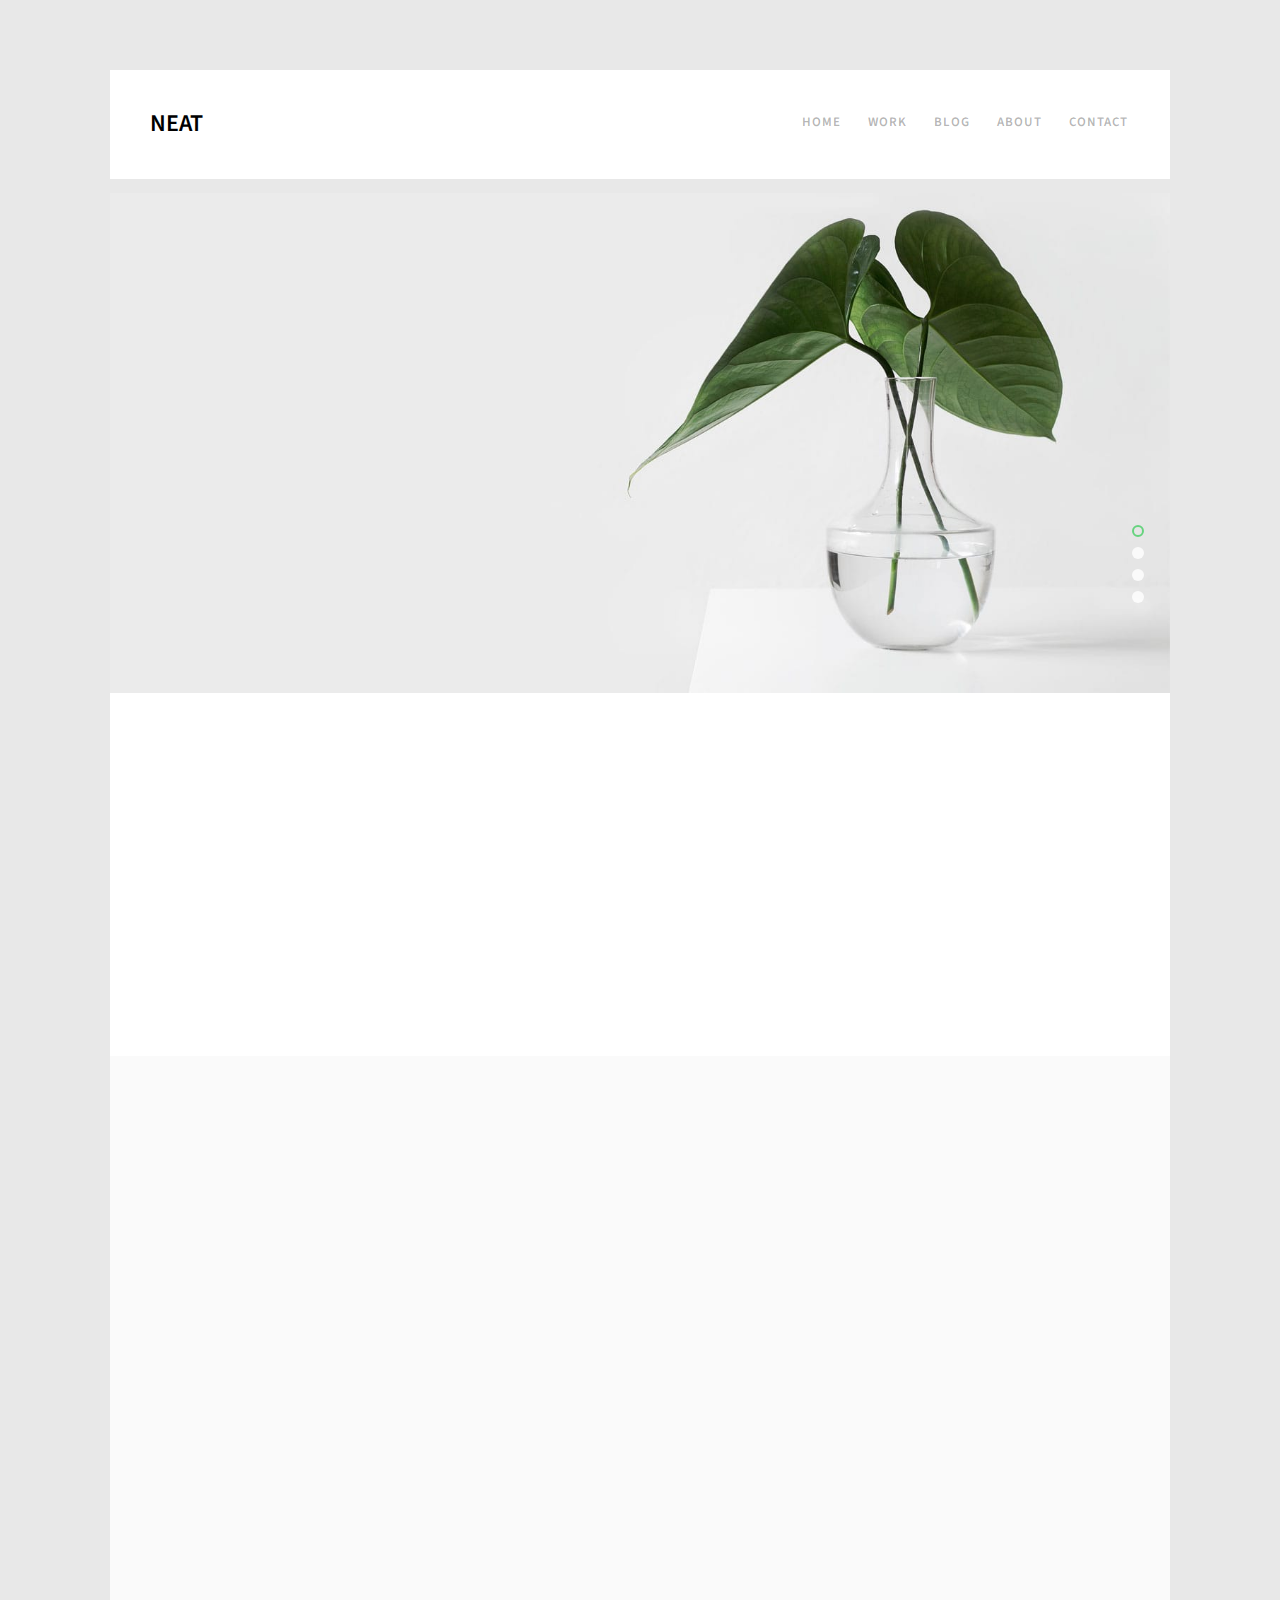
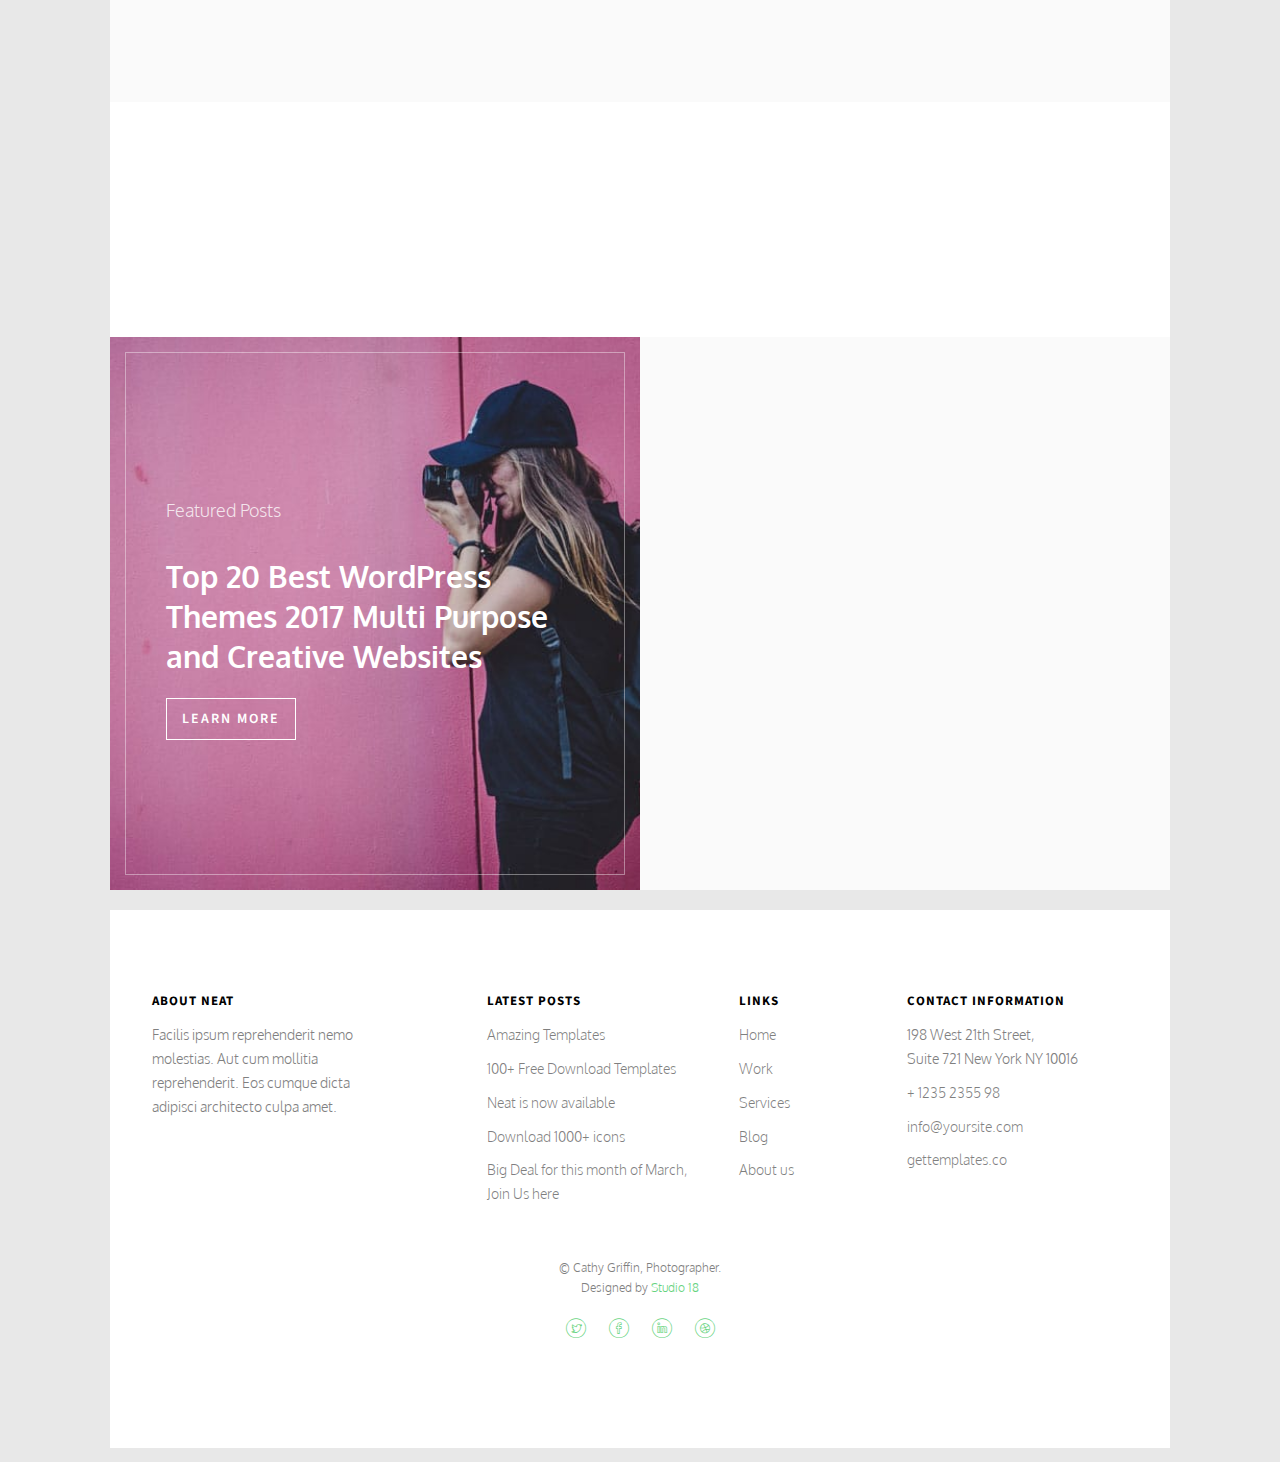
<file: wp-content/themes/neat-theme/neat-html-template/index.html>
<!DOCTYPE HTML>
<html>
<head>
	<meta charset="utf-8">
	<title>Neat &mdash; Portfolio Template</title>
	<meta name="viewport" content="width=device-width, initial-scale=1">
	<link href="https://fonts.googleapis.com/css?family=Oxygen:300,400" rel="stylesheet">
	<link href="https://fonts.googleapis.com/css?family=Source+Sans+Pro:400,600,700" rel="stylesheet">
	<link rel="stylesheet" href="css/animate.css">
	<link rel="stylesheet" href="css/icomoon.css">
	<link rel="stylesheet" href="css/bootstrap.css">
	<link rel="stylesheet" href="css/magnific-popup.css">
	<link rel="stylesheet" href="css/flexslider.css">
	<link rel="stylesheet" href="css/style.css">
	<script src="js/modernizr-2.6.2.min.js"></script>
</head>
<body>
		
	<div class="fh5co-loader"></div>
	
	<div id="page">
	<nav class="fh5co-nav" role="navigation">
		<div class="container-wrap">
			<div class="top-menu">
				<div class="row">
					<div class="col-xs-2">
						<div id="fh5co-logo"><a href="index.html">Neat</a></div>
					</div>
					<div class="col-xs-10 text-right menu-1">
						<ul>
							<li><a href="index.html">Home</a></li>
							<li><a href="work.html">Work</a></li>
							<li><a href="blog.html">Blog</a></li>
							<li><a href="about.html">About</a></li>
							<li><a href="contact.html">Contact</a></li>
						</ul>
					</div>
				</div>
			</div>
		</div>
	</nav>
	<div class="container-wrap">
		<aside id="fh5co-hero">
			<div class="flexslider">
				<ul class="slides">
			   	<li style="background-image: url(images/img_bg_1.jpg);">
			   		<div class="overlay-gradient"></div>
			   		<div class="container-fluid">
			   			<div class="row">
				   			<div class="col-md-6 col-md-offset-3 col-md-pull-3 slider-text">
				   				<div class="slider-text-inner">
				   					<h1>Not Every Project Needs To Be Perfect</h1>
									<h2>But most of <a href="work.html" target="_blank">my projects</a> are perfect.</h2>
									<p>
										<a class="btn btn-primary btn-demo" href="contact.html"></i> Request a Demo</a>
										<a class="btn btn-primary btn-learn" href="about.html">Learn More</a>
									</p>
				   				</div>
				   			</div>
				   		</div>
			   		</div>
			   	</li>
			   	<li style="background-image: url(images/img_bg_2.jpg);">
			   		<div class="overlay-gradient"></div>
			   		<div class="container-fluid">
			   			<div class="row">
				   			<div class="col-md-6 col-md-offset-3 col-md-pull-3 slider-text">
				   				<div class="slider-text-inner">
				   					<h1>WordPress Theme For People Who Tell Stories</h1>
									<h2>But most of <a href="work.html" target="_blank">my projects</a> are perfect.</h2>
									<p>
										<a class="btn btn-primary btn-demo" href="contact.html"></i> Request a Demo</a>
										<a class="btn btn-primary btn-learn" href="about.html">Learn More</a>
									</p>
				   				</div>
				   			</div>
				   		</div>
			   		</div>
			   	</li>
			   	<li style="background-image: url(images/img_bg_3.jpg);">
			   		<div class="overlay-gradient"></div>
			   		<div class="container-fluids">
			   			<div class="row">
				   			<div class="col-md-6 col-md-offset-3 col-md-pull-3 slider-text">
				   				<div class="slider-text-inner">
				   					<h1>What Would You Like To Learn?</h1>
									<h2>But most of <a href="work.html" target="_blank">my projects</a> are perfect.</h2>
									<p>
										<a class="btn btn-primary btn-demo" href="contact.html"></i> Request a Demo</a>
										<a class="btn btn-primary btn-learn" href="about.html">Learn More</a>
									</p>
				   				</div>
				   			</div>
				   		</div>
			   		</div>
			   	</li>
			   	<li style="background-image: url(images/img_bg_4.jpg);">
			   		<div class="overlay-gradient"></div>
			   		<div class="container-fluid">
			   			<div class="row">
				   			<div class="col-md-6 col-md-offset-3 col-md-pull-3 slider-text">
				   				<div class="slider-text-inner">
				   					<h1>I Love to Tell My Story</h1>
									<h2>But most of <a href="work.html" target="_blank">my projects</a> are perfect.</h2>
									<p>
										<a class="btn btn-primary btn-demo" href="contact.html"></i> Request a Demo</a>
										<a class="btn btn-primary btn-learn" href="about.html">Learn More</a>
									</p>
				   				</div>
				   			</div>
				   		</div>
			   		</div>
			   	</li>	   	
			  	</ul>
		  	</div>
		</aside>
		<div id="fh5co-services">
			<div class="row">
				<div class="col-md-4 text-center animate-box">
					<div class="services">
						<span class="icon">
							<i class="icon-diamond"></i>
						</span>
						<div class="desc">
							<h3><a href="#">Brand Identity</a></h3>
							<p>Dignissimos asperiores vitae velit veniam totam fuga molestias accusamus alias autem provident. Odit ab aliquam dolor eius.</p>
						</div>
					</div>
				</div>
				<div class="col-md-4 text-center animate-box">
					<div class="services">
						<span class="icon">
							<i class="icon-lab2"></i>
						</span>
						<div class="desc">
							<h3><a href="#">Web Design &amp; UI</a></h3>
							<p>Dignissimos asperiores vitae velit veniam totam fuga molestias accusamus alias autem provident. Odit ab aliquam dolor eius.</p>
						</div>
					</div>
				</div>
				<div class="col-md-4 text-center animate-box">
					<div class="services">
						<span class="icon">
							<i class="icon-settings"></i>
						</span>
						<div class="desc">
							<h3><a href="#">Web Development</a></h3>
							<p>Dignissimos asperiores vitae velit veniam totam fuga molestias accusamus alias autem provident. Odit ab aliquam dolor eius.</p>
						</div>
					</div>
				</div>
			</div>
		</div>

		<div id="fh5co-work" class="fh5co-light-grey">
			<div class="row animate-box">
				<div class="col-md-6 col-md-offset-3 text-center fh5co-heading">
					<h2>Work</h2>
					<p>Dignissimos asperiores vitae velit veniam totam fuga molestias accusamus alias autem provident. Odit ab aliquam dolor eius.</p>
				</div>
			</div>
			<div class="row">
				<div class="col-md-4 text-center animate-box">
					<a href="work-single.html" class="work"  style="background-image: url(images/portfolio-1.jpg);">
						<div class="desc">
							<h3>Project Name</h3>
							<span>Illustration</span>
						</div>
					</a>
				</div>
				<div class="col-md-4 text-center animate-box">
					<a href="work-single.html" class="work" style="background-image: url(images/portfolio-2.jpg);">
						<div class="desc">
							<h3>Project Name</h3>
							<span>Brading</span>
						</div>
					</a>
				</div>
				<div class="col-md-4 text-center animate-box">
					<a href="work-single.html" class="work" style="background-image: url(images/portfolio-3.jpg);">
						<div class="desc">
							<h3>Project Name</h3>
							<span>Illustration</span>
						</div>
					</a>
				</div>
			</div>
		</div>

		<div id="fh5co-counter" class="fh5co-counters">
			<div class="row">
				<div class="col-md-6 col-md-offset-3 text-center animate-box">
					<p>We have a fun facts far far away, behind the word mountains, far from the countries Vokalia and Consonantia, there live the blind texts.</p>
					</div>
			</div>
		</div>

		<div id="fh5co-blog" class="blog-flex">
			<div class="featured-blog" style="background-image: url(images/blog-1.jpg);">
				<div class="desc-t">
					<div class="desc-tc">
						<span class="featured-head">Featured Posts</span>
						<h3><a href="blog-single.html">Top 20 Best WordPress Themes 2017 Multi Purpose and Creative Websites</a></h3>
						<span><a href="blog-single.html" class="read-button">Learn More</a></span>
					</div>
				</div>
			</div>
			<div class="blog-entry fh5co-light-grey">
				<div class="row animate-box">
					<div class="col-md-12">
						<h2>Latest Posts</h2>
					</div>
				</div>
				<div class="row">
					<div class="col-md-12 animate-box">
						<a href="blog-single.html" class="blog-post">
							<span class="img" style="background-image: url(images/blog-2.jpg);"></span>
							<div class="desc">
								<h3>26 Best Education WordPress Themes 2017 You Need To See</h3>
								<span class="cat">Collection</span>
							</div>
						</a>
					</div>
					<div class="col-md-12 animate-box">
						<a href="blog-single.html" class="blog-post">
							<span class="img" style="background-image: url(images/blog-1.jpg);"></span>
							<div class="desc">
								<h3>16 Outstanding Photography WordPress Themes You Must See</h3>
								<span class="cat">Collection</span>
							</div>
						</a>
					</div>
					<div class="col-md-12 animate-box">
						<a href="blog-single.html" class="blog-post">
							<span class="img" style="background-image: url(images/blog-3.jpg);"></span>
							<div class="desc">
								<h3>16 Outstanding Photography WordPress Themes You Must See</h3>
								<span class="cat">Collection</span>
							</div>
						</a>
					</div>
				</div>
			</div>
		</div>
	</div><!-- END container-wrap -->

	<div class="container-wrap">
		<footer id="fh5co-footer" role="contentinfo">
			<div class="row">
				<div class="col-md-3 fh5co-widget">
					<h4>About Neat</h4>
					<p>Facilis ipsum reprehenderit nemo molestias. Aut cum mollitia reprehenderit. Eos cumque dicta adipisci architecto culpa amet.</p>
				</div>
				<div class="col-md-3 col-md-push-1">
					<h4>Latest Posts</h4>
					<ul class="fh5co-footer-links">
						<li><a href="#">Amazing Templates</a></li>
						<li><a href="#">100+ Free Download Templates</a></li>
						<li><a href="#">Neat is now available</a></li>
						<li><a href="#">Download 1000+ icons</a></li>
						<li><a href="#">Big Deal for this month of March, Join Us here</a></li>
					</ul>
				</div>

				<div class="col-md-3 col-md-push-1">
					<h4>Links</h4>
					<ul class="fh5co-footer-links">
						<li><a href="#">Home</a></li>
						<li><a href="#">Work</a></li>
						<li><a href="#">Services</a></li>
						<li><a href="#">Blog</a></li>
						<li><a href="#">About us</a></li>
					</ul>
				</div>

				<div class="col-md-3">
					<h4>Contact Information</h4>
					<ul class="fh5co-footer-links">
						<li>198 West 21th Street, <br> Suite 721 New York NY 10016</li>
						<li><a href="tel://1234567920">+ 1235 2355 98</a></li>
						<li><a href="mailto:info@yoursite.com">info@yoursite.com</a></li>
						<li><a href="">gettemplates.co</a></li>
					</ul>
				</div>

			</div>

			<div class="row copyright">
				<div class="col-md-12 text-center">
					<p>
						<small class="block">&copy; Cathy Griffin, Photographer.</small> 
						<small class="block">Designed by <a href="#" target="_blank">Studio 18</a></small>
					</p>
					<p>
						<ul class="fh5co-social-icons">
							<li><a href="#"><i class="icon-twitter"></i></a></li>
							<li><a href="#"><i class="icon-facebook"></i></a></li>
							<li><a href="#"><i class="icon-linkedin"></i></a></li>
							<li><a href="#"><i class="icon-dribbble"></i></a></li>
						</ul>
					</p>
				</div>
			</div>
		</footer>
	</div><!-- END container-wrap -->
	</div>

	<div class="gototop js-top">
		<a href="#" class="js-gotop"><i class="icon-arrow-up2"></i></a>
	</div>
	
	<script src="js/jquery.min.js"></script>
	<script src="js/jquery.easing.1.3.js"></script>
	<script src="js/bootstrap.min.js"></script>
	<script src="js/jquery.waypoints.min.js"></script>
	<script src="js/jquery.flexslider-min.js"></script>
	<script src="js/jquery.magnific-popup.min.js"></script>
	<script src="js/magnific-popup-options.js"></script>
	<script src="js/main.js"></script>
</body>
</html>
</file>
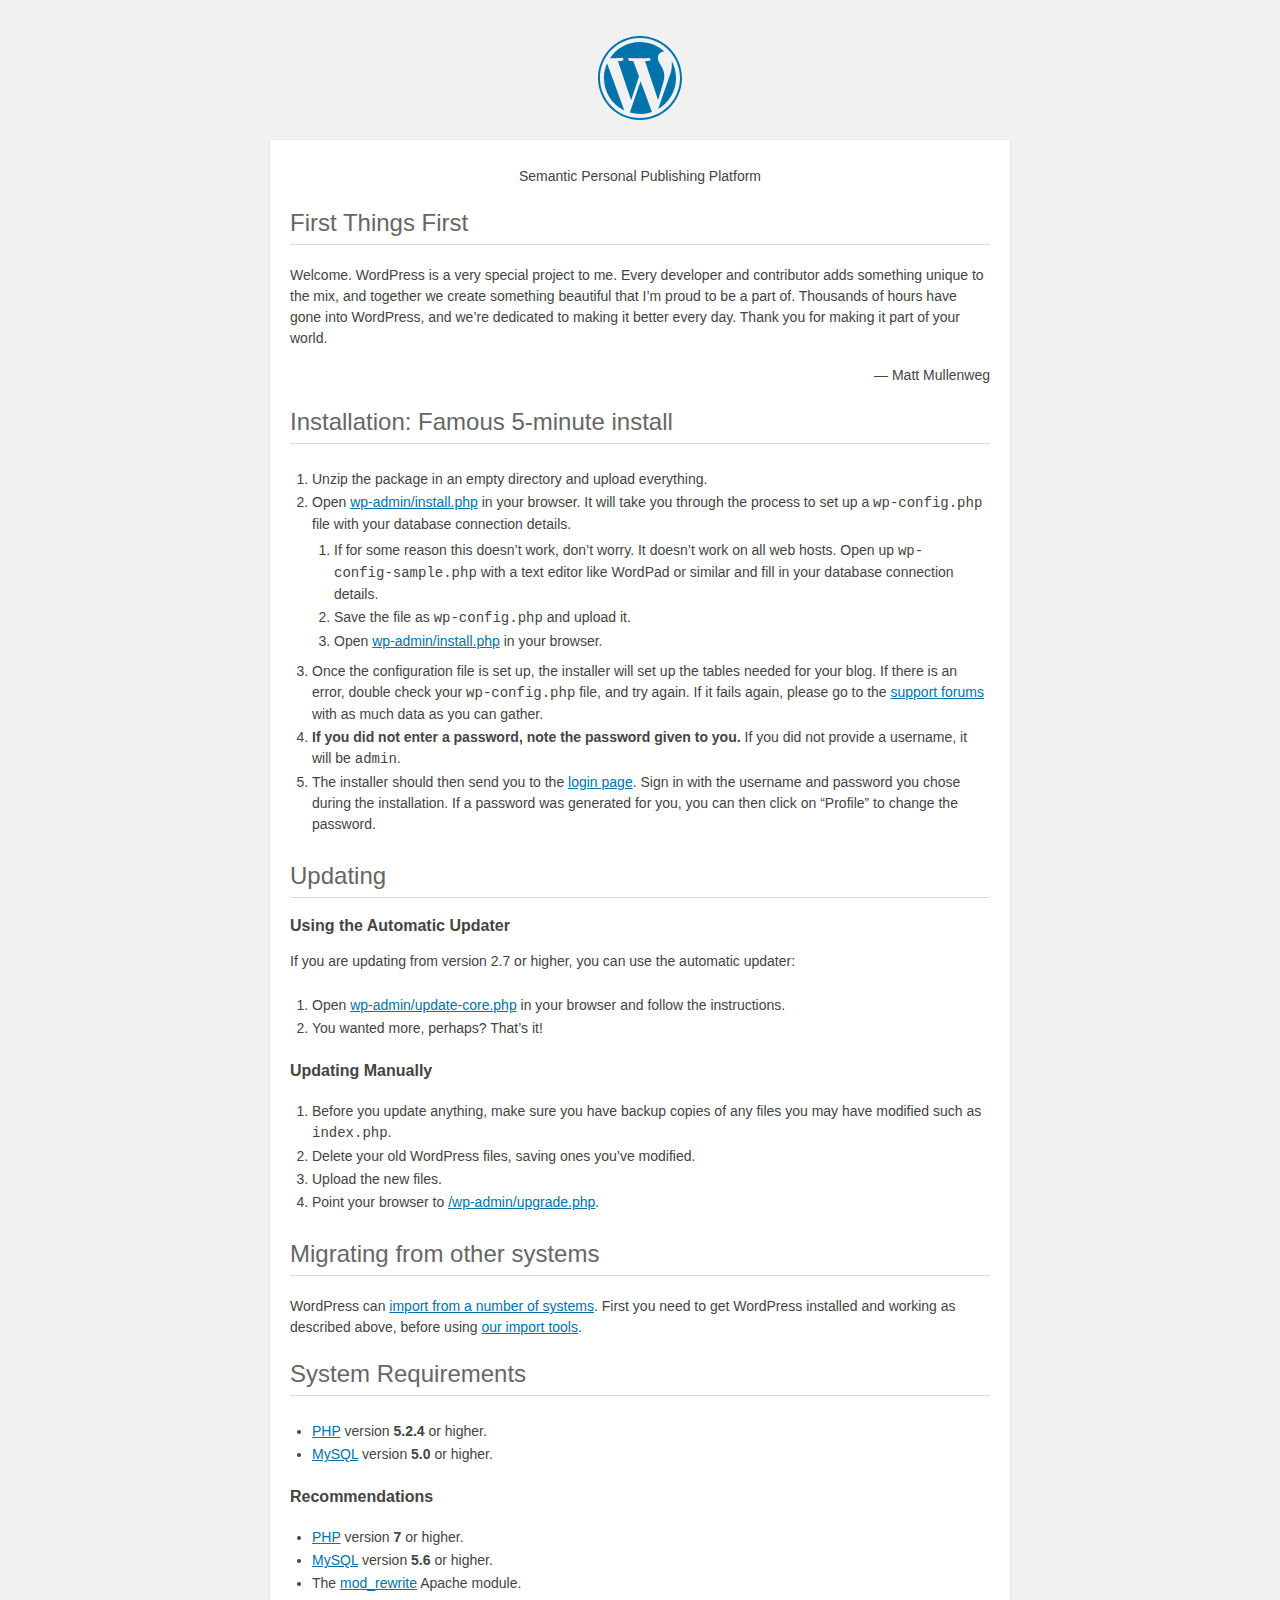
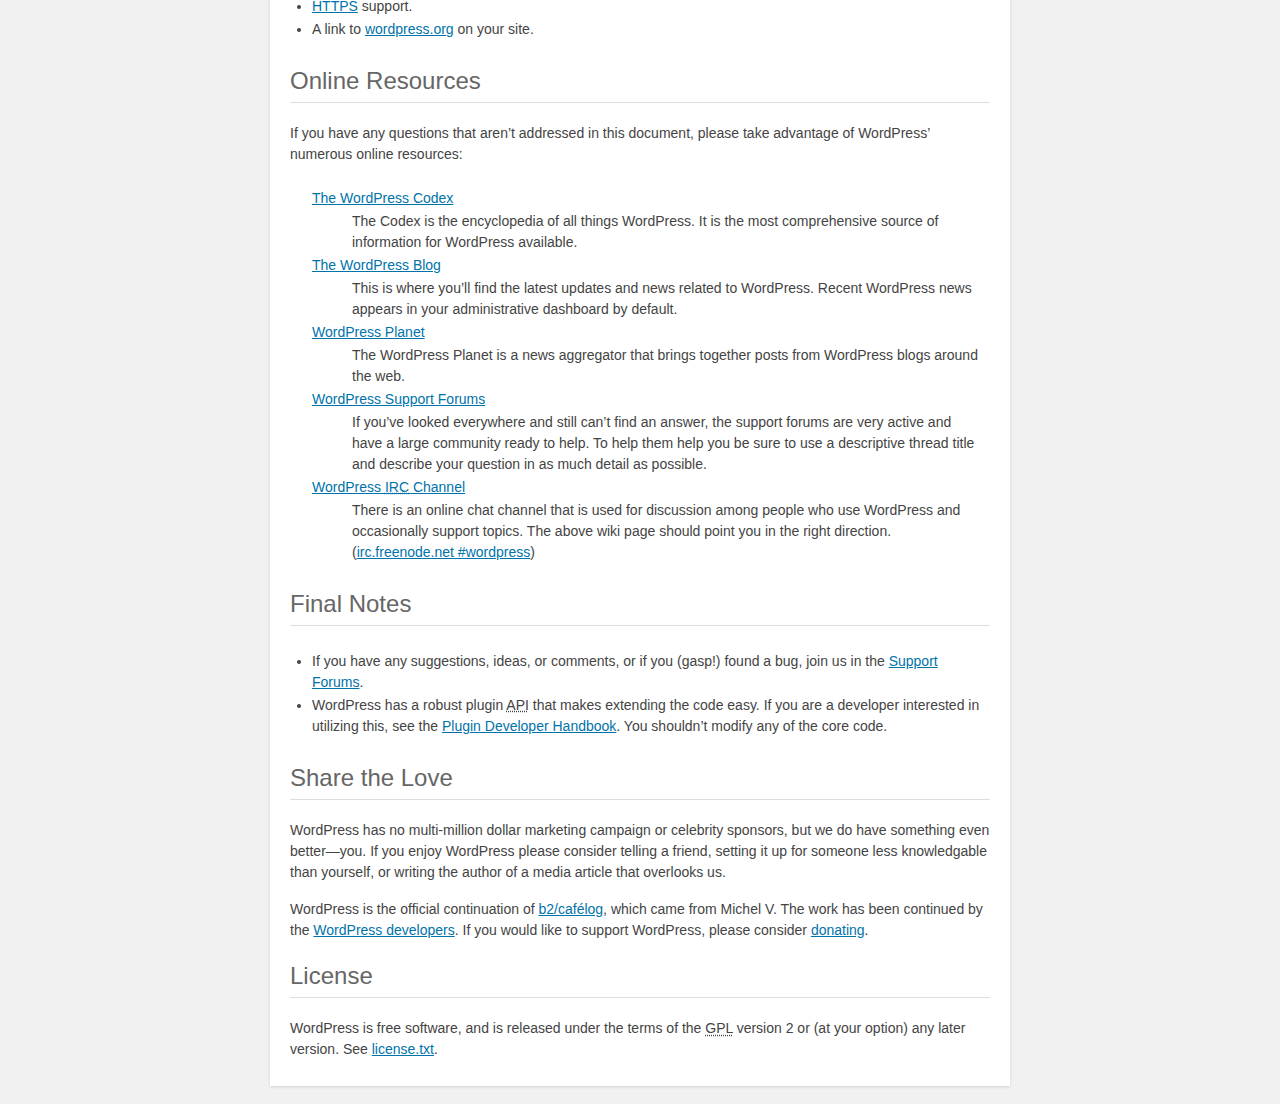
<file: readme.html>
<!DOCTYPE html>
<html>
<head>
	<meta name="viewport" content="width=device-width" />
	<meta http-equiv="Content-Type" content="text/html; charset=utf-8" />
	<title>WordPress &#8250; ReadMe</title>
	<link rel="stylesheet" href="wp-admin/css/install.css?ver=20100228" type="text/css" />
</head>
<body>
<h1 id="logo">
	<a href="https://wordpress.org/"><img alt="WordPress" src="wp-admin/images/wordpress-logo.png" /></a>
</h1>
<p style="text-align: center">Semantic Personal Publishing Platform</p>

<h2>First Things First</h2>
<p>Welcome. WordPress is a very special project to me. Every developer and contributor adds something unique to the mix, and together we create something beautiful that I&#8217;m proud to be a part of. Thousands of hours have gone into WordPress, and we&#8217;re dedicated to making it better every day. Thank you for making it part of your world.</p>
<p style="text-align: right">&#8212; Matt Mullenweg</p>

<h2>Installation: Famous 5-minute install</h2>
<ol>
	<li>Unzip the package in an empty directory and upload everything.</li>
	<li>Open <span class="file"><a href="wp-admin/install.php">wp-admin/install.php</a></span> in your browser. It will take you through the process to set up a <code>wp-config.php</code> file with your database connection details.
		<ol>
			<li>If for some reason this doesn&#8217;t work, don&#8217;t worry. It doesn&#8217;t work on all web hosts. Open up <code>wp-config-sample.php</code> with a text editor like WordPad or similar and fill in your database connection details.</li>
			<li>Save the file as <code>wp-config.php</code> and upload it.</li>
			<li>Open <span class="file"><a href="wp-admin/install.php">wp-admin/install.php</a></span> in your browser.</li>
		</ol>
	</li>
	<li>Once the configuration file is set up, the installer will set up the tables needed for your blog. If there is an error, double check your <code>wp-config.php</code> file, and try again. If it fails again, please go to the <a href="https://wordpress.org/support/" title="WordPress support">support forums</a> with as much data as you can gather.</li>
	<li><strong>If you did not enter a password, note the password given to you.</strong> If you did not provide a username, it will be <code>admin</code>.</li>
	<li>The installer should then send you to the <a href="wp-login.php">login page</a>. Sign in with the username and password you chose during the installation. If a password was generated for you, you can then click on &#8220;Profile&#8221; to change the password.</li>
</ol>

<h2>Updating</h2>
<h3>Using the Automatic Updater</h3>
<p>If you are updating from version 2.7 or higher, you can use the automatic updater:</p>
<ol>
	<li>Open <span class="file"><a href="wp-admin/update-core.php">wp-admin/update-core.php</a></span> in your browser and follow the instructions.</li>
	<li>You wanted more, perhaps? That&#8217;s it!</li>
</ol>

<h3>Updating Manually</h3>
<ol>
	<li>Before you update anything, make sure you have backup copies of any files you may have modified such as <code>index.php</code>.</li>
	<li>Delete your old WordPress files, saving ones you&#8217;ve modified.</li>
	<li>Upload the new files.</li>
	<li>Point your browser to <span class="file"><a href="wp-admin/upgrade.php">/wp-admin/upgrade.php</a>.</span></li>
</ol>

<h2>Migrating from other systems</h2>
<p>WordPress can <a href="https://codex.wordpress.org/Importing_Content">import from a number of systems</a>. First you need to get WordPress installed and working as described above, before using <a href="wp-admin/import.php" title="Import to WordPress">our import tools</a>.</p>

<h2>System Requirements</h2>
<ul>
	<li><a href="https://secure.php.net/">PHP</a> version <strong>5.2.4</strong> or higher.</li>
	<li><a href="https://www.mysql.com/">MySQL</a> version <strong>5.0</strong> or higher.</li>
</ul>

<h3>Recommendations</h3>
<ul>
	<li><a href="https://secure.php.net/">PHP</a> version <strong>7</strong> or higher.</li>
	<li><a href="https://www.mysql.com/">MySQL</a> version <strong>5.6</strong> or higher.</li>
	<li>The <a href="https://httpd.apache.org/docs/2.2/mod/mod_rewrite.html">mod_rewrite</a> Apache module.</li>
	<li><a href="https://wordpress.org/news/2016/12/moving-toward-ssl/">HTTPS</a> support.</li>
	<li>A link to <a href="https://wordpress.org/">wordpress.org</a> on your site.</li>
</ul>

<h2>Online Resources</h2>
<p>If you have any questions that aren&#8217;t addressed in this document, please take advantage of WordPress&#8217; numerous online resources:</p>
<dl>
	<dt><a href="https://codex.wordpress.org/">The WordPress Codex</a></dt>
		<dd>The Codex is the encyclopedia of all things WordPress. It is the most comprehensive source of information for WordPress available.</dd>
	<dt><a href="https://wordpress.org/news/">The WordPress Blog</a></dt>
		<dd>This is where you&#8217;ll find the latest updates and news related to WordPress. Recent WordPress news appears in your administrative dashboard by default.</dd>
	<dt><a href="https://planet.wordpress.org/">WordPress Planet</a></dt>
		<dd>The WordPress Planet is a news aggregator that brings together posts from WordPress blogs around the web.</dd>
	<dt><a href="https://wordpress.org/support/">WordPress Support Forums</a></dt>
		<dd>If you&#8217;ve looked everywhere and still can&#8217;t find an answer, the support forums are very active and have a large community ready to help. To help them help you be sure to use a descriptive thread title and describe your question in as much detail as possible.</dd>
	<dt><a href="https://codex.wordpress.org/IRC">WordPress <abbr title="Internet Relay Chat">IRC</abbr> Channel</a></dt>
		<dd>There is an online chat channel that is used for discussion among people who use WordPress and occasionally support topics. The above wiki page should point you in the right direction. (<a href="irc://irc.freenode.net/wordpress">irc.freenode.net #wordpress</a>)</dd>
</dl>

<h2>Final Notes</h2>
<ul>
	<li>If you have any suggestions, ideas, or comments, or if you (gasp!) found a bug, join us in the <a href="https://wordpress.org/support/">Support Forums</a>.</li>
	<li>WordPress has a robust plugin <abbr title="application programming interface">API</abbr> that makes extending the code easy. If you are a developer interested in utilizing this, see the <a href="https://developer.wordpress.org/plugins/">Plugin Developer Handbook</a>. You shouldn&#8217;t modify any of the core code.</li>
</ul>

<h2>Share the Love</h2>
<p>WordPress has no multi-million dollar marketing campaign or celebrity sponsors, but we do have something even better&#8212;you. If you enjoy WordPress please consider telling a friend, setting it up for someone less knowledgable than yourself, or writing the author of a media article that overlooks us.</p>

<p>WordPress is the official continuation of <a href="http://cafelog.com/">b2/caf&#233;log</a>, which came from Michel V. The work has been continued by the <a href="https://wordpress.org/about/">WordPress developers</a>. If you would like to support WordPress, please consider <a href="https://wordpress.org/donate/" title="Donate to WordPress">donating</a>.</p>

<h2>License</h2>
<p>WordPress is free software, and is released under the terms of the <abbr title="GNU General Public License">GPL</abbr> version 2 or (at your option) any later version. See <a href="license.txt">license.txt</a>.</p>

</body>
</html>
</file>
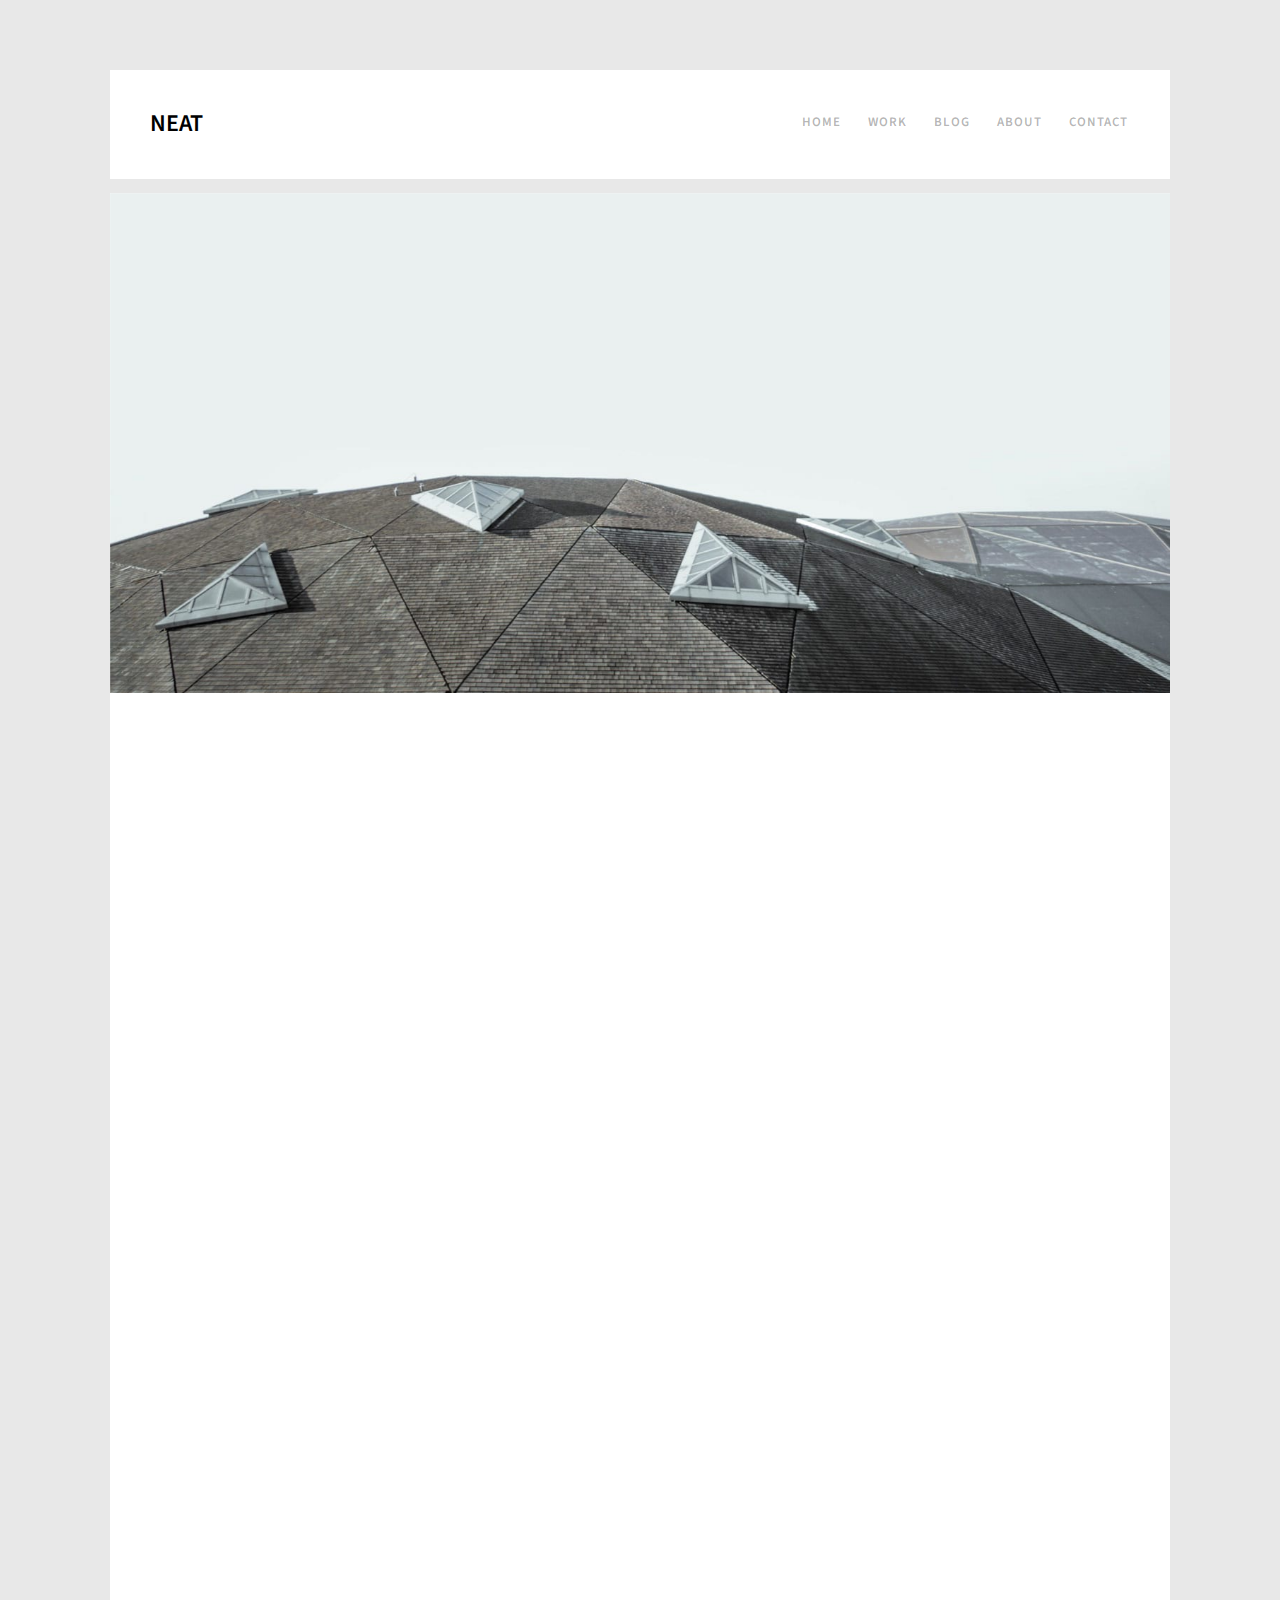
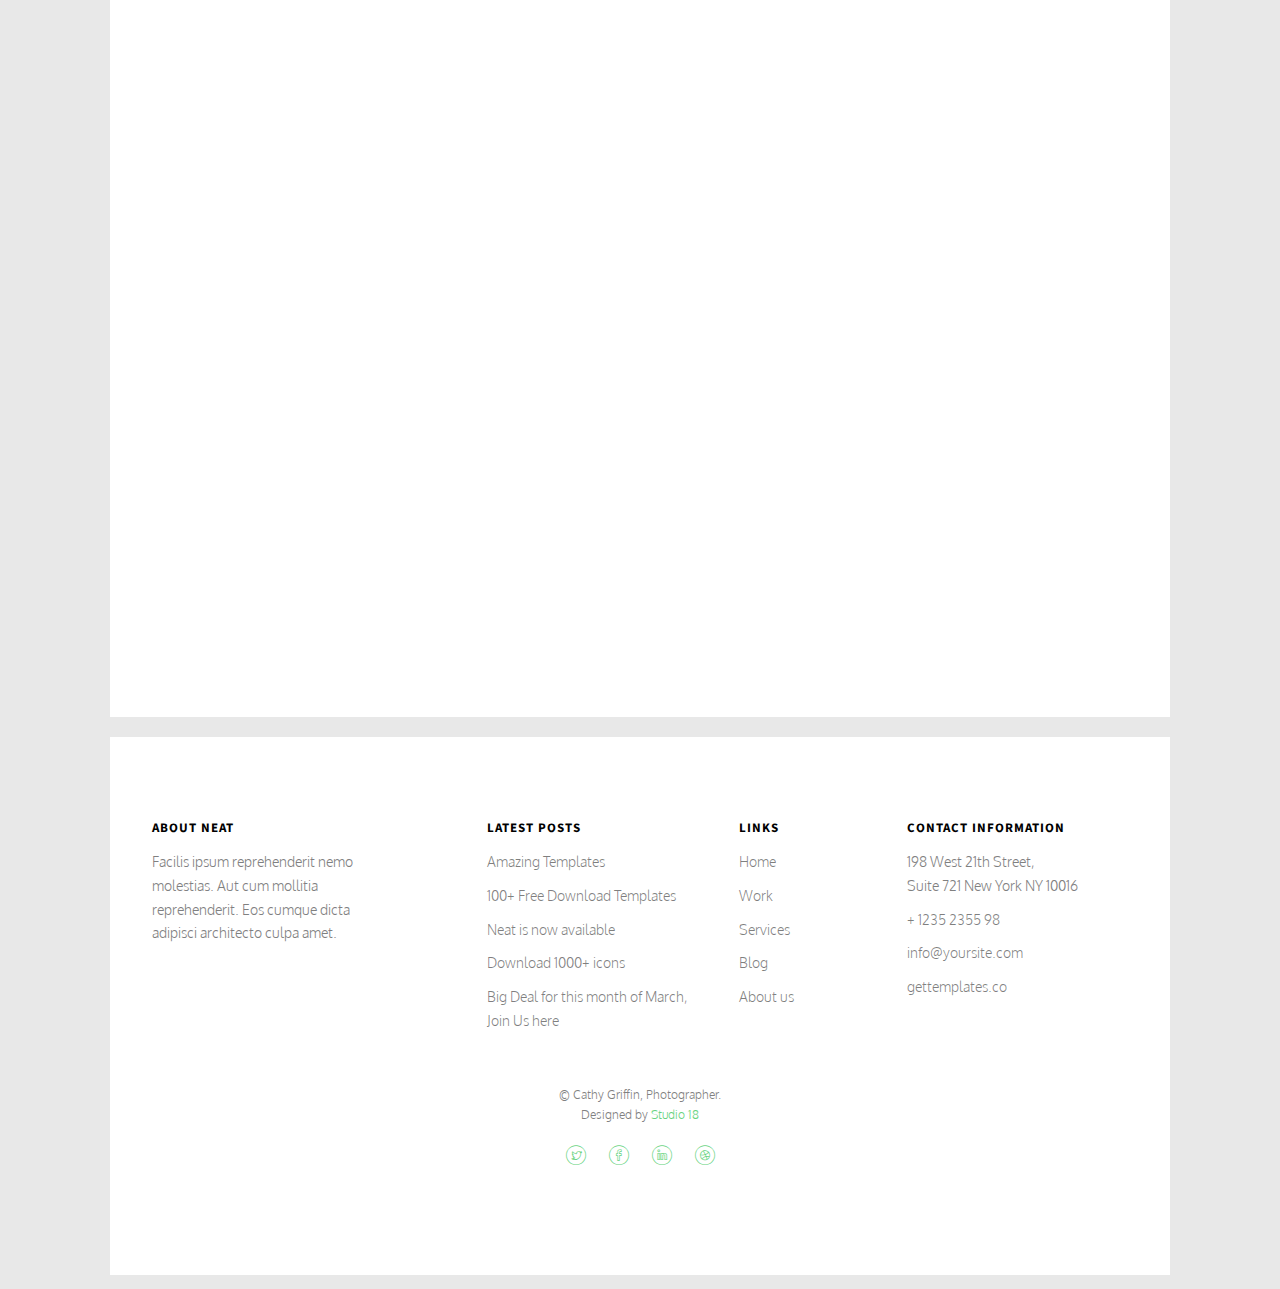
<file: wp-content/themes/neat-theme/neat-html-template/about.html>
<!DOCTYPE HTML>
<html>
<head>
	<meta charset="utf-8">
	<title>About | Neat &mdash; Portfolio Template</title>
	<meta name="viewport" content="width=device-width, initial-scale=1">
	<link href="https://fonts.googleapis.com/css?family=Oxygen:300,400" rel="stylesheet">
	<link href="https://fonts.googleapis.com/css?family=Source+Sans+Pro:400,600,700" rel="stylesheet">
	<link rel="stylesheet" href="css/animate.css">
	<link rel="stylesheet" href="css/icomoon.css">
	<link rel="stylesheet" href="css/bootstrap.css">
	<link rel="stylesheet" href="css/magnific-popup.css">
	<link rel="stylesheet" href="css/flexslider.css">
	<link rel="stylesheet" href="css/style.css">
	<script src="js/modernizr-2.6.2.min.js"></script>
</head>
<body>
		
	<div class="fh5co-loader"></div>
	
	<div id="page">
	<nav class="fh5co-nav" role="navigation">
		<div class="container-wrap">
			<div class="top-menu">
				<div class="row">
					<div class="col-xs-2">
						<div id="fh5co-logo"><a href="index.html">Neat</a></div>
					</div>
					<div class="col-xs-10 text-right menu-1">
						<ul>
							<li><a href="index.html">Home</a></li>
							<li><a href="work.html">Work</a></li>
							<li><a href="blog.html">Blog</a></li>
							<li><a href="about.html">About</a></li>
							<li><a href="contact.html">Contact</a></li>
						</ul>
					</div>
				</div>
				
			</div>
		</div>
	</nav>
	<div class="container-wrap">
		<aside id="fh5co-hero">
			<div class="flexslider">
				<ul class="slides">
			   	<li style="background-image: url(images/img_bg_3.jpg);">
			   		<div class="overlay-gradient"></div>
			   		<div class="container-fluids">
			   			<div class="row">
				   			<div class="col-md-6 col-md-offset-3 slider-text slider-text-bg">
				   				<div class="slider-text-inner text-center">
				   					<h1>About Us</h1>
									<h2>
										I have been a photographer for 20 years.<br><a href="work.html" target="_blank">These are my stories</a>
									</h2>
				   				</div>
				   			</div>
				   		</div>
			   		</div>
			   	</li>		   	
			  	</ul>
		  	</div>
		</aside>		
		<div id="fh5co-about">
			<div class="row animate-box">
				<div class="col-md-6 col-md-offset-3 text-center heading-section">
					<h3>Our History</h3>
					<p>Far far away, behind the word mountains, far from the countries Vokalia and Consonantia, there live the blind texts.</p>
				</div>
			</div>

			<div class="row">
				<div class="col-md-10 col-md-offset-1 text-center animate-box">
					<p><img src="images/cover_bg_3.jpg" alt="Free HTML5 Bootstrap Template" class="img-responsive"></p>
				</div>
				<div class="col-md-8 col-md-offset-2 text-center animate-box">
					<div class="about-desc">
						<h3>Hi! I'm Kathy</h3>
						<p>I am a French Designer. Facilis ipsum reprehenderit nemo molestias. Aut cum mollitia reprehenderit. Eos cumque dicta adipisci architecto culpa amet. Dignissimos asperiores vitae velit veniam totam fuga molestias accusamus alias autem provident. Odit ab aliquam dolor eius.</p>
						<p>Lorem ipsum dolor sit amet, consectetur adipisicing elit. Est assumenda voluptatum perspiciatis provident soluta voluptas blanditiis, quidem veniam accusantium sunt quod ad porro corporis cum fugit, iure reiciendis enim illum.</p>
						<p>Accusantium illo officia sequi aliquid cupiditate consequatur soluta distinctio cumque ipsum, voluptatum molestiae beatae tempore facere omnis possimus, saepe quidem architecto dolore officiis, similique accusamus. Accusamus cum nesciunt vero, nulla?</p>
						<p>Et ratione, eligendi nam voluptas, dolores omnis dignissimos voluptatem error! Debitis quo nobis minima, vitae, fuga laborum error, saepe voluptas ipsam reprehenderit, nulla animi vero qui sunt repellat quisquam. Suscipit!</p>
					</div>
				</div>
			</div>
		</div>
	</div><!-- END container-wrap -->

	<div class="container-wrap">
		<footer id="fh5co-footer" role="contentinfo">
			<div class="row">
				<div class="col-md-3 fh5co-widget">
					<h4>About Neat</h4>
					<p>Facilis ipsum reprehenderit nemo molestias. Aut cum mollitia reprehenderit. Eos cumque dicta adipisci architecto culpa amet.</p>
				</div>
				<div class="col-md-3 col-md-push-1">
					<h4>Latest Posts</h4>
					<ul class="fh5co-footer-links">
						<li><a href="#">Amazing Templates</a></li>
						<li><a href="#">100+ Free Download Templates</a></li>
						<li><a href="#">Neat is now available</a></li>
						<li><a href="#">Download 1000+ icons</a></li>
						<li><a href="#">Big Deal for this month of March, Join Us here</a></li>
					</ul>
				</div>

				<div class="col-md-3 col-md-push-1">
					<h4>Links</h4>
					<ul class="fh5co-footer-links">
						<li><a href="#">Home</a></li>
						<li><a href="#">Work</a></li>
						<li><a href="#">Services</a></li>
						<li><a href="#">Blog</a></li>
						<li><a href="#">About us</a></li>
					</ul>
				</div>

				<div class="col-md-3">
					<h4>Contact Information</h4>
					<ul class="fh5co-footer-links">
						<li>198 West 21th Street, <br> Suite 721 New York NY 10016</li>
						<li><a href="tel://1234567920">+ 1235 2355 98</a></li>
						<li><a href="mailto:info@yoursite.com">info@yoursite.com</a></li>
						<li><a href="http://gettemplates.co">gettemplates.co</a></li>
					</ul>
				</div>

			</div>

			<div class="row copyright">
				<div class="col-md-12 text-center">
					<p>
						<small class="block">&copy; Cathy Griffin, Photographer.</small> 
						<small class="block">Designed by <a href="#" target="_blank">Studio 18</a></small>
					</p>
					<p>
						<ul class="fh5co-social-icons">
							<li><a href="#"><i class="icon-twitter"></i></a></li>
							<li><a href="#"><i class="icon-facebook"></i></a></li>
							<li><a href="#"><i class="icon-linkedin"></i></a></li>
							<li><a href="#"><i class="icon-dribbble"></i></a></li>
						</ul>
					</p>
				</div>
			</div>
		</footer>
	</div><!-- END container-wrap -->
	</div>

	<div class="gototop js-top">
		<a href="#" class="js-gotop"><i class="icon-arrow-up2"></i></a>
	</div>
	
	<script src="js/jquery.min.js"></script>
	<script src="js/jquery.easing.1.3.js"></script>
	<script src="js/bootstrap.min.js"></script>
	<script src="js/jquery.waypoints.min.js"></script>
	<script src="js/jquery.flexslider-min.js"></script>
	<script src="js/jquery.magnific-popup.min.js"></script>
	<script src="js/magnific-popup-options.js"></script>
	<script src="js/main.js"></script>
</body>
</html>
</file>
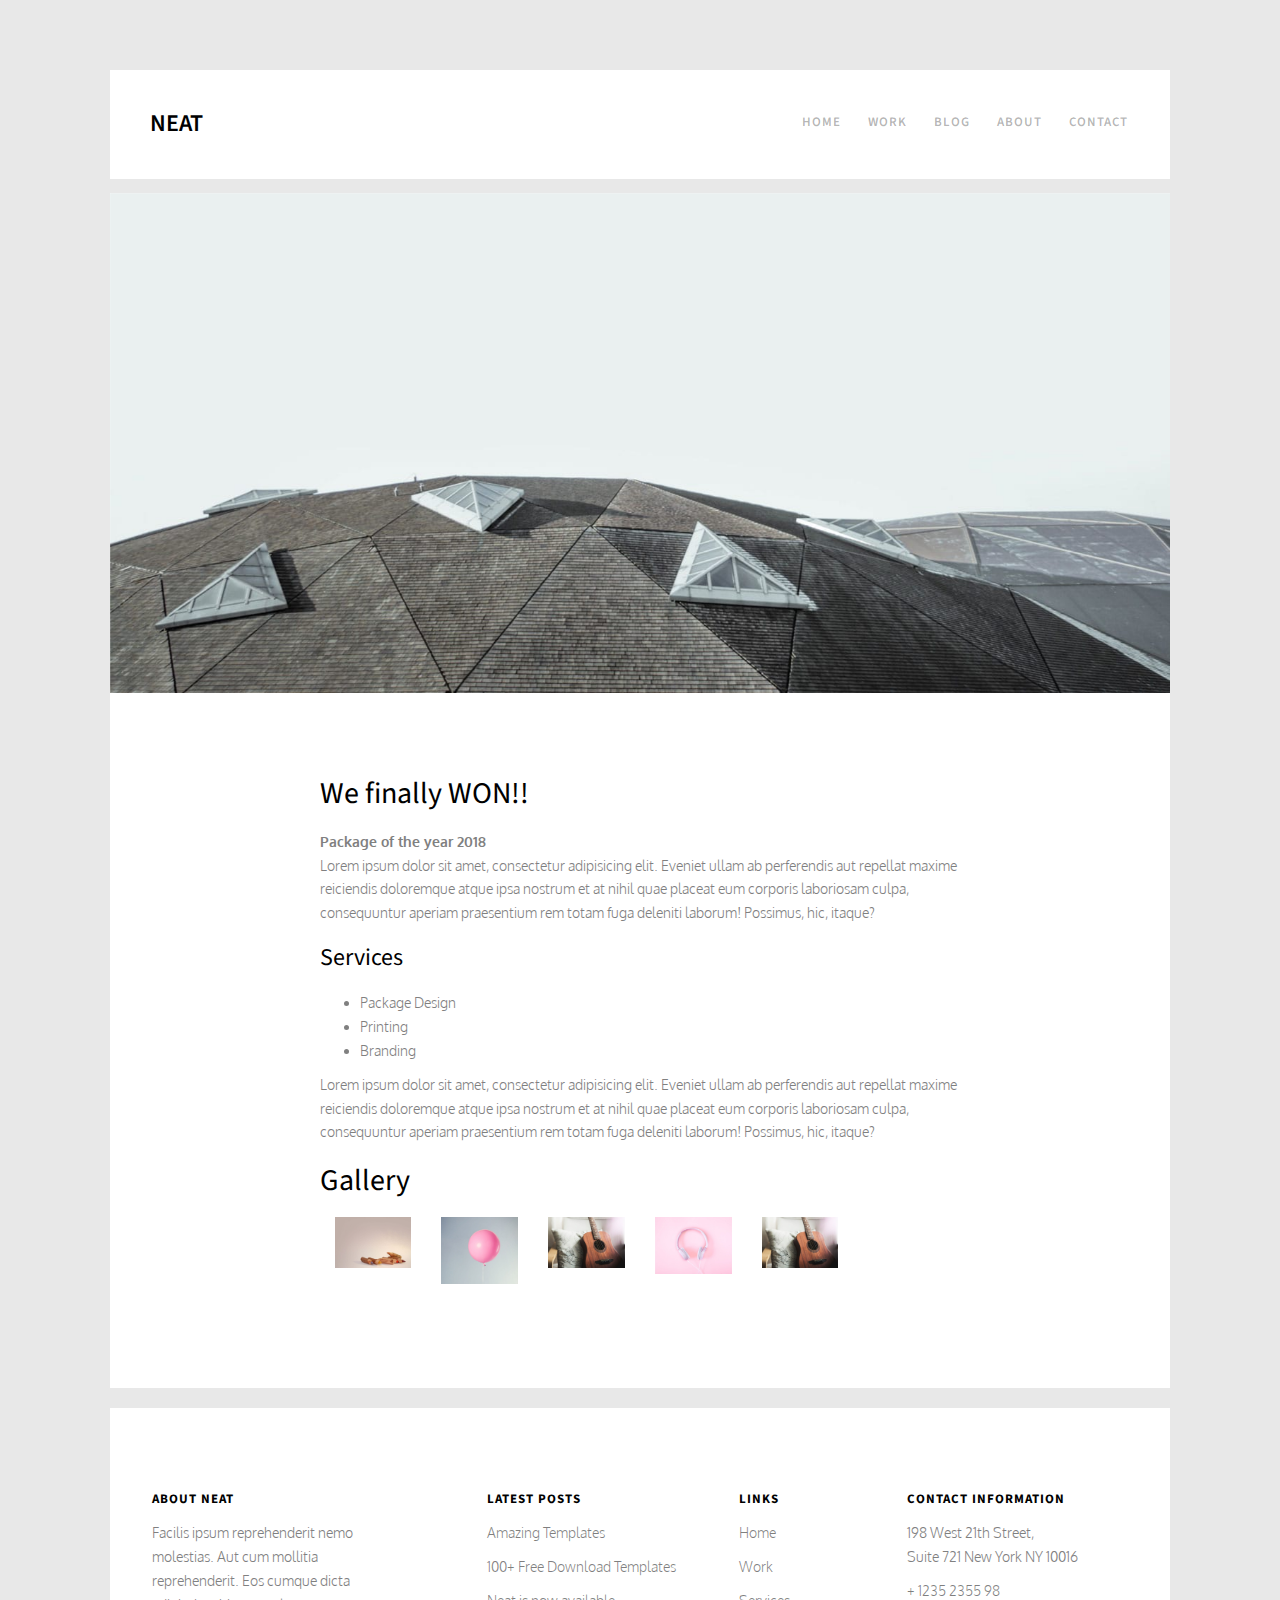
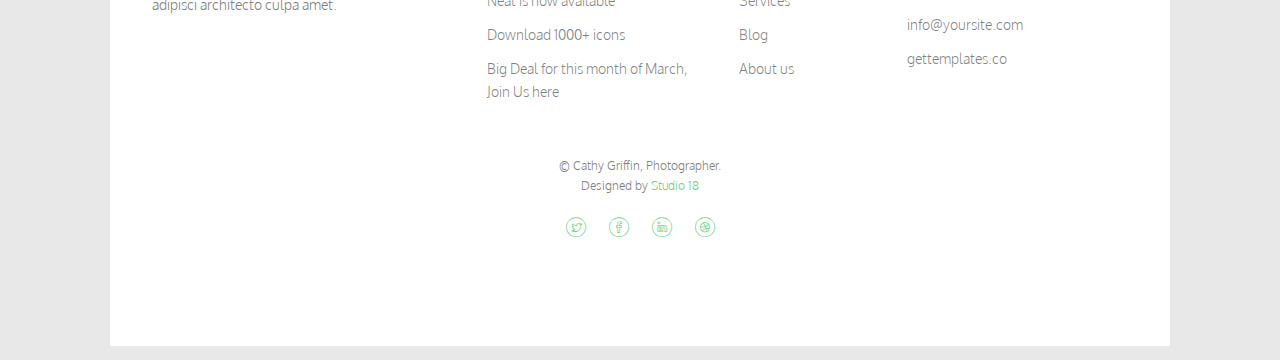
<file: wp-content/themes/neat-theme/neat-html-template/blog-single.html>
<!DOCTYPE HTML>
<html>
<head>
	<meta charset="utf-8">
	<title>We WON!! IOB Muxx Award! | Neat &mdash; Portfolio Template</title>
	<meta name="viewport" content="width=device-width, initial-scale=1">
	<link href="https://fonts.googleapis.com/css?family=Oxygen:300,400" rel="stylesheet">
	<link href="https://fonts.googleapis.com/css?family=Source+Sans+Pro:400,600,700" rel="stylesheet">
	<link rel="stylesheet" href="css/animate.css">
	<link rel="stylesheet" href="css/icomoon.css">
	<link rel="stylesheet" href="css/bootstrap.css">
	<link rel="stylesheet" href="css/magnific-popup.css">
	<link rel="stylesheet" href="css/flexslider.css">
	<link rel="stylesheet" href="css/style.css">
	<script src="js/modernizr-2.6.2.min.js"></script>
</head>
<body>
		
	<div class="fh5co-loader"></div>
	
	<div id="page">
	<nav class="fh5co-nav" role="navigation">
		<div class="container-wrap">
			<div class="top-menu">
				<div class="row">
					<div class="col-xs-2">
						<div id="fh5co-logo"><a href="index.html">Neat</a></div>
					</div>
					<div class="col-xs-10 text-right menu-1">
						<ul>
							<li><a href="index.html">Home</a></li>
							<li><a href="work.html">Work</a></li>
							<li><a href="blog.html">Blog</a></li>
							<li><a href="about.html">About</a></li>
							<li><a href="contact.html">Contact</a></li>
						</ul>
					</div>
				</div>
				
			</div>
		</div>
	</nav>
	<div class="container-wrap">
		<aside id="fh5co-hero">
			<div class="flexslider">
				<ul class="slides">
			   	<li style="background-image: url(images/img_bg_3.jpg);">
			   		<div class="overlay-gradient"></div>
		   			<div class="row">
			   			<div class="col-md-6 col-md-offset-3 slider-text slider-text-bg">
			   				<div class="slider-text-inner text-center">
			   					<h1>We WON!! IOB Muxx Award!</h1>
								<h2>
									Thank you everyone who helped in this yourney!
								</h2>
			   				</div>
			   			</div>
			   		</div>
			   	</li>		   	
			  	</ul>
		  	</div>
		</aside>		
		<div id="fh5co-work">
			<div class="row">
				<div class="col-md-8 col-md-offset-2 fh5co-project-detail">
					<h2>We finally WON!!</h2>
					<strong>Package of the year 2018</strong>
					<p>Lorem ipsum dolor sit amet, consectetur adipisicing elit. Eveniet ullam ab perferendis aut repellat maxime reiciendis doloremque atque ipsa nostrum et at nihil quae placeat eum corporis laboriosam culpa, consequuntur aperiam praesentium rem totam fuga deleniti laborum! Possimus, hic, itaque?</p>

					<h3>Services</h3>
					<ul>
						<li>Package Design</li>
						<li>Printing</li>
						<li>Branding</li>
					</ul>
					<p>Lorem ipsum dolor sit amet, consectetur adipisicing elit. Eveniet ullam ab perferendis aut repellat maxime reiciendis doloremque atque ipsa nostrum et at nihil quae placeat eum corporis laboriosam culpa, consequuntur aperiam praesentium rem totam fuga deleniti laborum! Possimus, hic, itaque?</p>
				</div>
			</div>
			<div class="row">
				<div class="col-md-8 col-md-offset-2">
					<h2>Gallery</h2>
				</div>
				<div class="col-md-8 col-md-offset-2">
					<a href="images/portfolio-1.jpg" class="col-md-2 image-popup img-portfolio-detail">
						<img src="images/portfolio-1.jpg" alt="Free HTML5 Template by FreeHTML5.co" class="img-responsive">
					</a>
					<a href="images/portfolio-2.jpg" class="col-md-2 image-popup img-portfolio-detail">
						<img src="images/portfolio-2.jpg" alt="Free HTML5 Template by FreeHTML5.co" class="img-responsive">
					</a>
					<a href="images/portfolio-3.jpg" class="col-md-2 image-popup img-portfolio-detail">
						<img src="images/portfolio-3.jpg" alt="Free HTML5 Template by FreeHTML5.co" class="img-responsive">
					</a>
					<a href="images/portfolio-2.jpg" class="col-md-2 image-popup img-portfolio-detail">
						<img src="images/portfolio-4.jpg" alt="Free HTML5 Template by FreeHTML5.co" class="img-responsive">
					</a>
					<a href="images/portfolio-3.jpg" class="col-md-2 image-popup img-portfolio-detail">
						<img src="images/portfolio-3.jpg" alt="Free HTML5 Template by FreeHTML5.co" class="img-responsive">
					</a>
				</div>
			</div>
		</div>
	</div><!-- END container-wrap -->

	<div class="container-wrap">
		<footer id="fh5co-footer" role="contentinfo">
			<div class="row">
				<div class="col-md-3 fh5co-widget">
					<h4>About Neat</h4>
					<p>Facilis ipsum reprehenderit nemo molestias. Aut cum mollitia reprehenderit. Eos cumque dicta adipisci architecto culpa amet.</p>
				</div>
				<div class="col-md-3 col-md-push-1">
					<h4>Latest Posts</h4>
					<ul class="fh5co-footer-links">
						<li><a href="#">Amazing Templates</a></li>
						<li><a href="#">100+ Free Download Templates</a></li>
						<li><a href="#">Neat is now available</a></li>
						<li><a href="#">Download 1000+ icons</a></li>
						<li><a href="#">Big Deal for this month of March, Join Us here</a></li>
					</ul>
				</div>

				<div class="col-md-3 col-md-push-1">
					<h4>Links</h4>
					<ul class="fh5co-footer-links">
						<li><a href="#">Home</a></li>
						<li><a href="#">Work</a></li>
						<li><a href="#">Services</a></li>
						<li><a href="#">Blog</a></li>
						<li><a href="#">About us</a></li>
					</ul>
				</div>

				<div class="col-md-3">
					<h4>Contact Information</h4>
					<ul class="fh5co-footer-links">
						<li>198 West 21th Street, <br> Suite 721 New York NY 10016</li>
						<li><a href="tel://1234567920">+ 1235 2355 98</a></li>
						<li><a href="mailto:info@yoursite.com">info@yoursite.com</a></li>
						<li><a href="http://gettemplates.co">gettemplates.co</a></li>
					</ul>
				</div>

			</div>

			<div class="row copyright">
				<div class="col-md-12 text-center">
					<p>
						<small class="block">&copy; Cathy Griffin, Photographer.</small> 
						<small class="block">Designed by <a href="#" target="_blank">Studio 18</a></small>
					</p>
					<p>
						<ul class="fh5co-social-icons">
							<li><a href="#"><i class="icon-twitter"></i></a></li>
							<li><a href="#"><i class="icon-facebook"></i></a></li>
							<li><a href="#"><i class="icon-linkedin"></i></a></li>
							<li><a href="#"><i class="icon-dribbble"></i></a></li>
						</ul>
					</p>
				</div>
			</div>
		</footer>
	</div><!-- END container-wrap -->
	</div>

	<div class="gototop js-top">
		<a href="#" class="js-gotop"><i class="icon-arrow-up2"></i></a>
	</div>
	
	<script src="js/jquery.min.js"></script>
	<script src="js/jquery.easing.1.3.js"></script>
	<script src="js/bootstrap.min.js"></script>
	<script src="js/jquery.waypoints.min.js"></script>
	<script src="js/jquery.flexslider-min.js"></script>
	<script src="js/jquery.magnific-popup.min.js"></script>
	<script src="js/magnific-popup-options.js"></script>
	<script src="js/main.js"></script>
</body>
</html>
</file>
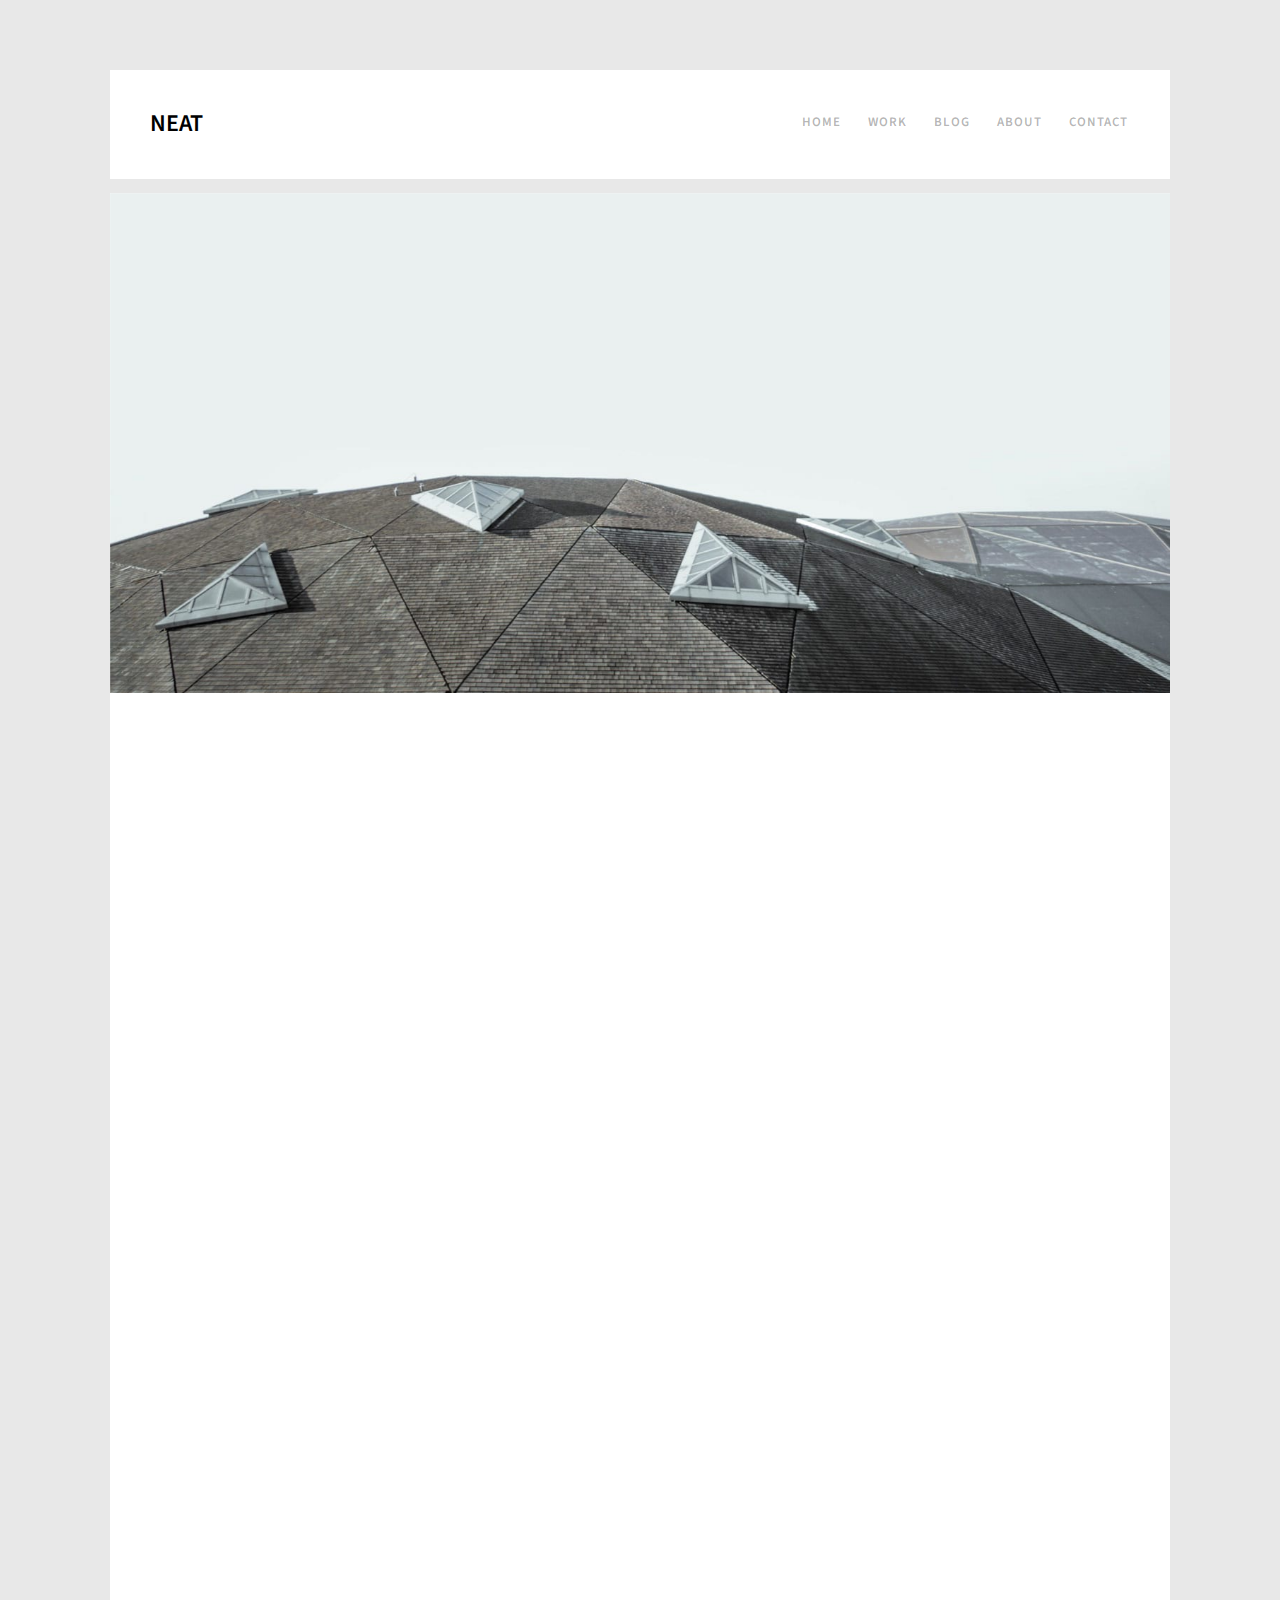
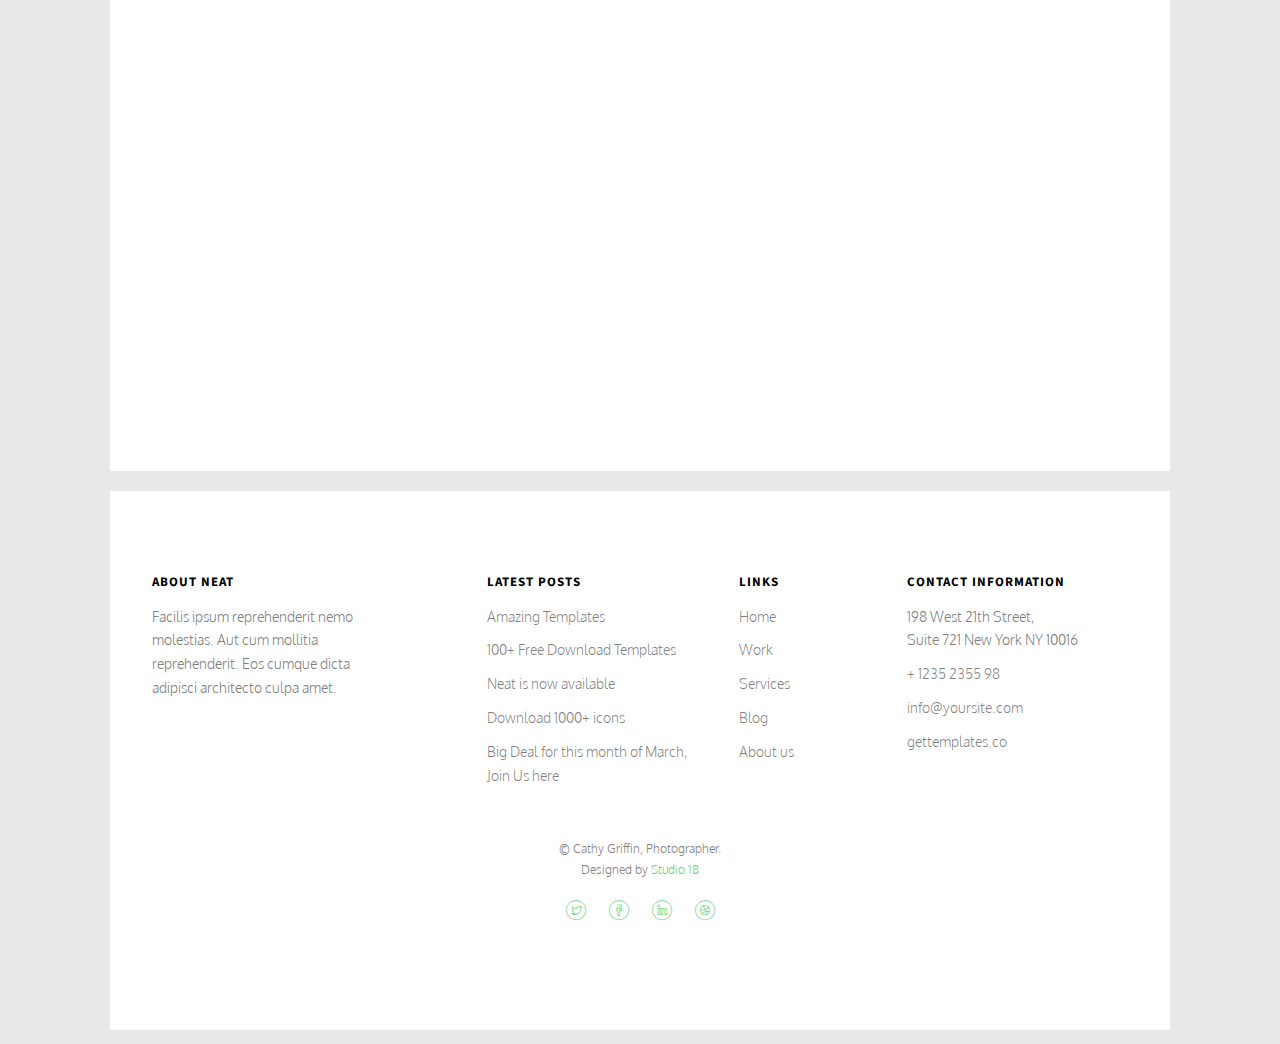
<file: wp-content/themes/neat-theme/neat-html-template/blog.html>
<!DOCTYPE HTML>
<html>
<head>
	<meta charset="utf-8">
	<title>Blogroll | Neat &mdash; Portfolio Template</title>
	<meta name="viewport" content="width=device-width, initial-scale=1">
	<link href="https://fonts.googleapis.com/css?family=Oxygen:300,400" rel="stylesheet">
	<link href="https://fonts.googleapis.com/css?family=Source+Sans+Pro:400,600,700" rel="stylesheet">
	<link rel="stylesheet" href="css/animate.css">
	<link rel="stylesheet" href="css/icomoon.css">
	<link rel="stylesheet" href="css/bootstrap.css">
	<link rel="stylesheet" href="css/magnific-popup.css">
	<link rel="stylesheet" href="css/flexslider.css">
	<link rel="stylesheet" href="css/style.css">
	<script src="js/modernizr-2.6.2.min.js"></script>
</head>
<body>
		
	<div class="fh5co-loader"></div>
	
	<div id="page">
	<nav class="fh5co-nav" role="navigation">
		<div class="container-wrap">
			<div class="top-menu">
				<div class="row">
					<div class="col-xs-2">
						<div id="fh5co-logo"><a href="index.html">Neat</a></div>
					</div>
					<div class="col-xs-10 text-right menu-1">
						<ul>
							<li><a href="index.html">Home</a></li>
							<li><a href="work.html">Work</a></li>
							<li><a href="blog.html">Blog</a></li>
							<li><a href="about.html">About</a></li>
							<li><a href="contact.html">Contact</a></li>
						</ul>
					</div>
				</div>
				
			</div>
		</div>
	</nav>
	<div class="container-wrap">
		<aside id="fh5co-hero">
			<div class="flexslider">
				<ul class="slides">
			   	<li style="background-image: url(images/img_bg_3.jpg);">
			   		<div class="overlay-gradient"></div>
			   		<div class="container-fluids">
			   			<div class="row">
				   			<div class="col-md-6 col-md-offset-3 slider-text slider-text-bg">
				   				<div class="slider-text-inner text-center">
				   					<h1>Blog</h1>
									<h2>
										A curated list of case studies and stories from myself and other authors, all around the internet.
									</h2>
				   				</div>
				   			</div>
				   		</div>
			   		</div>
			   	</li>		   	
			  	</ul>
		  	</div>
		</aside>		
		<div id="fh5co-blog">
			<div class="row">
				<div class="col-md-4">
					<div class="fh5co-blog animate-box">
						<a href="blog-single.html" class="blog-bg" style="background-image: url(images/blog-1.jpg);"></a>
						<div class="blog-text">
							<span class="posted_on">Feb. 15th 2016</span>
							<h3><a href="blog-single.html">Photoshoot On The Street</a></h3>
							<p>Far far away, behind the word mountains, far from the countries Vokalia and Consonantia, there live the blind texts.</p>
							<ul class="stuff">
								<!-- <li><i class="icon-heart3"></i>249</li> -->
								<!-- <li><i class="icon-eye2"></i>1,308</li> -->
								<li><a href="blog-single.html">Read More<i class="icon-arrow-right22"></i></a></li>
							</ul>
						</div> 
					</div>
				</div>
				<div class="col-md-4">
					<div class="fh5co-blog animate-box">
						<a href="blog-single.html" class="blog-bg" style="background-image: url(images/blog-2.jpg);"></a>
						<div class="blog-text">
							<span class="posted_on">Feb. 15th 2016</span>
							<h3><a href="blog-single.html">Surfing at Philippines</a></h3>
							<p>Far far away, behind the word mountains, far from the countries Vokalia and Consonantia, there live the blind texts.</p>
							<ul class="stuff">
								<!-- <li><i class="icon-heart3"></i>249</li> -->
								<!-- <li><i class="icon-eye2"></i>1,308</li> -->
								<li><a href="blog-single.html">Read More<i class="icon-arrow-right22"></i></a></li>
							</ul>
						</div> 
					</div>
				</div>
				<div class="col-md-4">
					<div class="fh5co-blog animate-box">
						<a href="blog-single.html" class="blog-bg" style="background-image: url(images/blog-3.jpg);"></a>
						<div class="blog-text">
							<span class="posted_on">Feb. 15th 2016</span>
							<h3><a href="blog-single.html">Focus On Uderwater</a></h3>
							<p>Far far away, behind the word mountains, far from the countries Vokalia and Consonantia, there live the blind texts.</p>
							<ul class="stuff">
								<!-- <li><i class="icon-heart3"></i>249</li> -->
								<!-- <li><i class="icon-eye2"></i>1,308</li> -->
								<li><a href="blog-single.html">Read More<i class="icon-arrow-right22"></i></a></li>
							</ul>
						</div> 
					</div>
				</div>
				<div class="col-md-4">
					<div class="fh5co-blog animate-box">
						<a href="blog-single.html" class="blog-bg" style="background-image: url(images/blog-1.jpg);"></a>
						<div class="blog-text">
							<span class="posted_on">Feb. 15th 2016</span>
							<h3><a href="blog-single.html">Photoshoot On The Street</a></h3>
							<p>Far far away, behind the word mountains, far from the countries Vokalia and Consonantia, there live the blind texts.</p>
							<ul class="stuff">
								<!-- <li><i class="icon-heart3"></i>249</li> -->
								<!-- <li><i class="icon-eye2"></i>1,308</li> -->
								<li><a href="blog-single.html">Read More<i class="icon-arrow-right22"></i></a></li>
							</ul>
						</div> 
					</div>
				</div>
				<div class="col-md-4">
					<div class="fh5co-blog animate-box">
						<a href="blog-single.html" class="blog-bg" style="background-image: url(images/blog-2.jpg);"></a>
						<div class="blog-text">
							<span class="posted_on">Feb. 15th 2016</span>
							<h3><a href="blog-single.html">Surfing at Philippines</a></h3>
							<p>Far far away, behind the word mountains, far from the countries Vokalia and Consonantia, there live the blind texts.</p>
							<ul class="stuff">
								<!-- <li><i class="icon-heart3"></i>249</li> -->
								<!-- <li><i class="icon-eye2"></i>1,308</li> -->
								<li><a href="blog-single.html">Read More<i class="icon-arrow-right22"></i></a></li>
							</ul>
						</div> 
					</div>
				</div>
				<div class="col-md-4">
					<div class="fh5co-blog animate-box">
						<a href="blog-single.html" class="blog-bg" style="background-image: url(images/blog-3.jpg);"></a>
						<div class="blog-text">
							<span class="posted_on">Feb. 15th 2016</span>
							<h3><a href="blog-single.html">Focus On Uderwater</a></h3>
							<p>Far far away, behind the word mountains, far from the countries Vokalia and Consonantia, there live the blind texts.</p>
							<ul class="stuff">
								<!-- <li><i class="icon-heart3"></i>249</li> -->
								<!-- <li><i class="icon-eye2"></i>1,308</li> -->
								<li><a href="blog-single.html">Read More<i class="icon-arrow-right22"></i></a></li>
							</ul>
						</div> 
					</div>
				</div>
			</div>
		</div>
	</div><!-- END container-wrap -->

	<div class="container-wrap">
		<footer id="fh5co-footer" role="contentinfo">
			<div class="row">
				<div class="col-md-3 fh5co-widget">
					<h4>About Neat</h4>
					<p>Facilis ipsum reprehenderit nemo molestias. Aut cum mollitia reprehenderit. Eos cumque dicta adipisci architecto culpa amet.</p>
				</div>
				<div class="col-md-3 col-md-push-1">
					<h4>Latest Posts</h4>
					<ul class="fh5co-footer-links">
						<li><a href="#">Amazing Templates</a></li>
						<li><a href="#">100+ Free Download Templates</a></li>
						<li><a href="#">Neat is now available</a></li>
						<li><a href="#">Download 1000+ icons</a></li>
						<li><a href="#">Big Deal for this month of March, Join Us here</a></li>
					</ul>
				</div>

				<div class="col-md-3 col-md-push-1">
					<h4>Links</h4>
					<ul class="fh5co-footer-links">
						<li><a href="#">Home</a></li>
						<li><a href="#">Work</a></li>
						<li><a href="#">Services</a></li>
						<li><a href="#">Blog</a></li>
						<li><a href="#">About us</a></li>
					</ul>
				</div>

				<div class="col-md-3">
					<h4>Contact Information</h4>
					<ul class="fh5co-footer-links">
						<li>198 West 21th Street, <br> Suite 721 New York NY 10016</li>
						<li><a href="tel://1234567920">+ 1235 2355 98</a></li>
						<li><a href="mailto:info@yoursite.com">info@yoursite.com</a></li>
						<li><a href="http://gettemplates.co">gettemplates.co</a></li>
					</ul>
				</div>

			</div>

			<div class="row copyright">
				<div class="col-md-12 text-center">
					<p>
						<small class="block">&copy; Cathy Griffin, Photographer.</small> 
						<small class="block">Designed by <a href="#" target="_blank">Studio 18</a></small>
					</p>
					<p>
						<ul class="fh5co-social-icons">
							<li><a href="#"><i class="icon-twitter"></i></a></li>
							<li><a href="#"><i class="icon-facebook"></i></a></li>
							<li><a href="#"><i class="icon-linkedin"></i></a></li>
							<li><a href="#"><i class="icon-dribbble"></i></a></li>
						</ul>
					</p>
				</div>
			</div>
		</footer>
	</div><!-- END container-wrap -->
	</div>

	<div class="gototop js-top">
		<a href="#" class="js-gotop"><i class="icon-arrow-up2"></i></a>
	</div>
	
	<script src="js/jquery.min.js"></script>
	<script src="js/jquery.easing.1.3.js"></script>
	<script src="js/bootstrap.min.js"></script>
	<script src="js/jquery.waypoints.min.js"></script>
	<script src="js/jquery.flexslider-min.js"></script>
	<script src="js/jquery.magnific-popup.min.js"></script>
	<script src="js/magnific-popup-options.js"></script>
	<script src="js/main.js"></script>
</body>
</html>
</file>
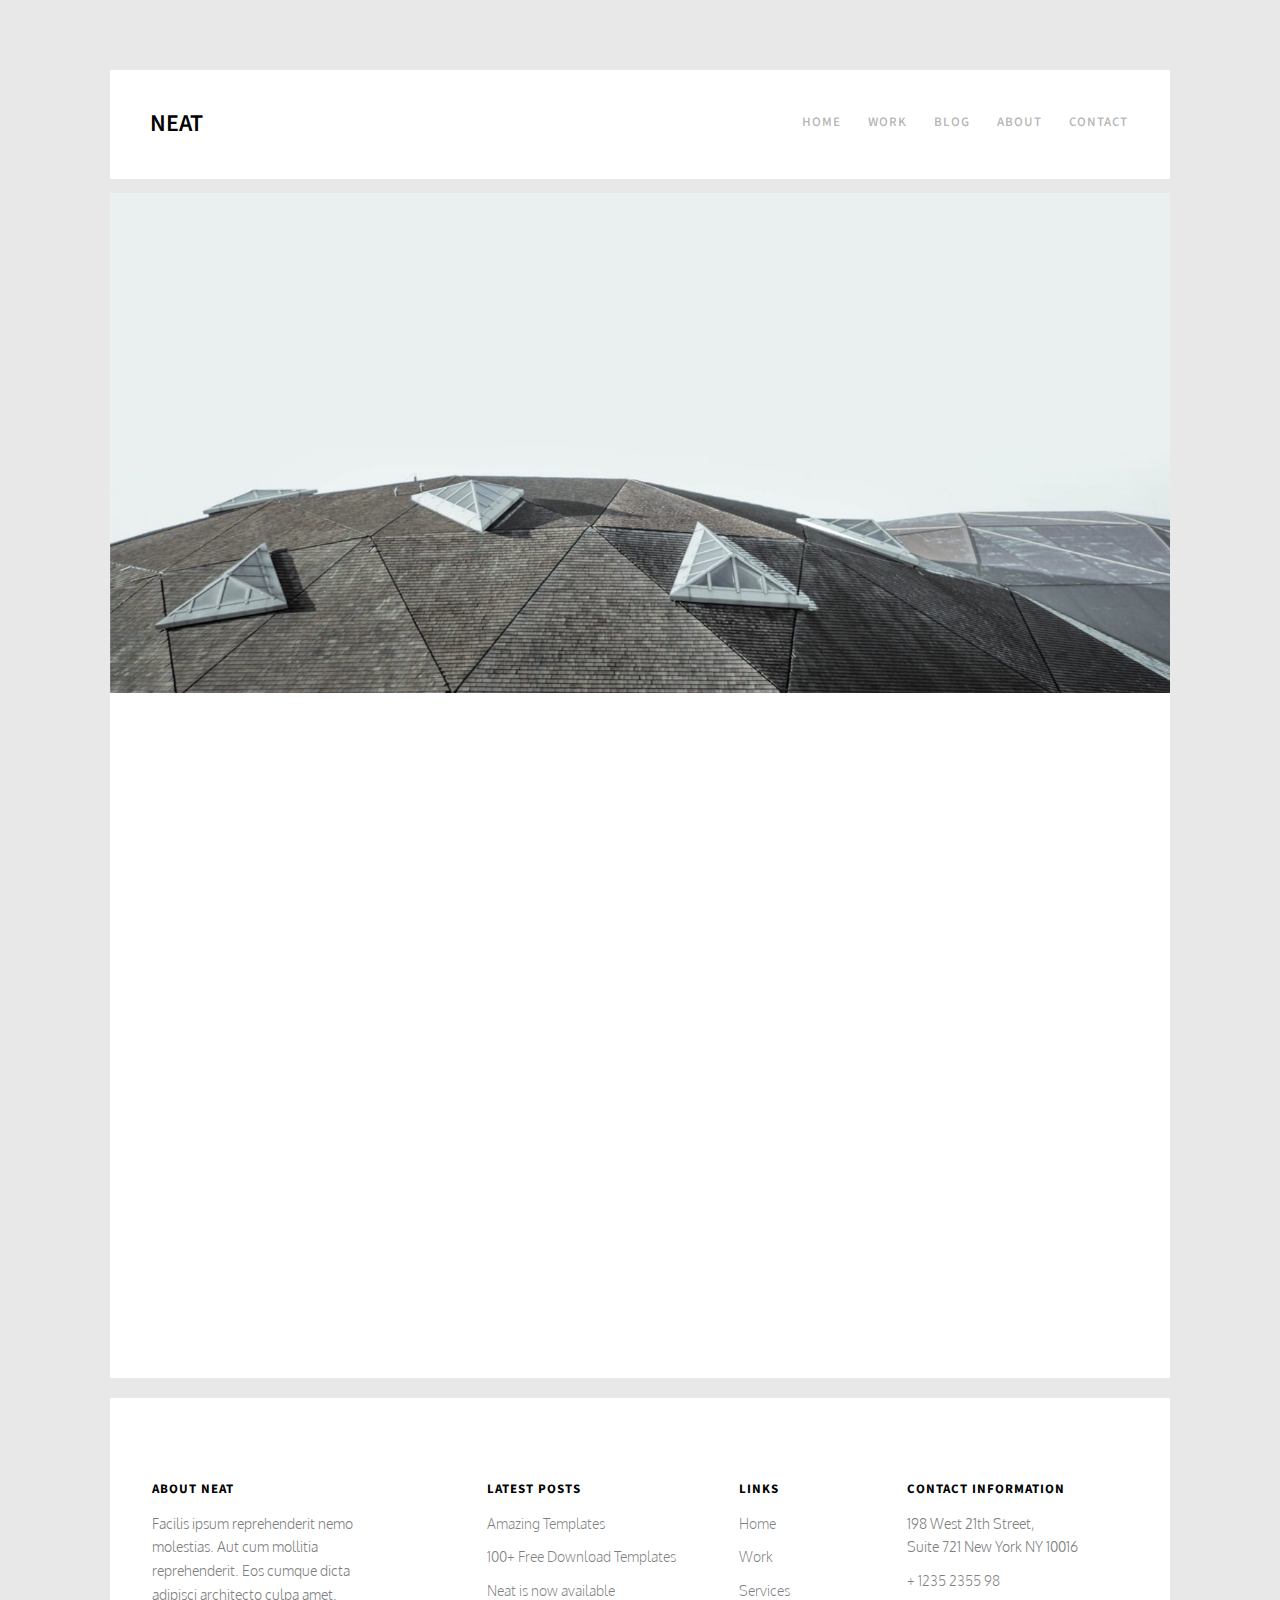
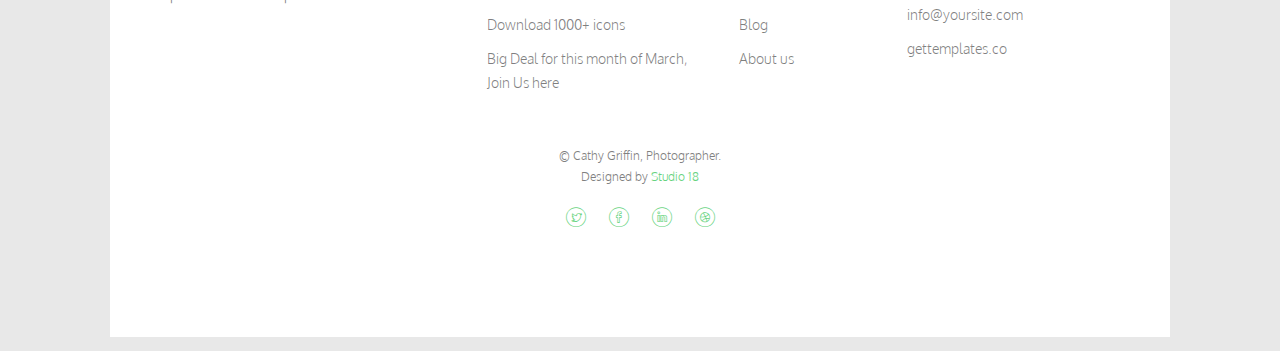
<file: wp-content/themes/neat-theme/neat-html-template/contact.html>
<!DOCTYPE HTML>
<html>
<head>
	<meta charset="utf-8">
	<title>Contact | Neat &mdash; Portfolio Template</title>
	<meta name="viewport" content="width=device-width, initial-scale=1">
	<link href="https://fonts.googleapis.com/css?family=Oxygen:300,400" rel="stylesheet">
	<link href="https://fonts.googleapis.com/css?family=Source+Sans+Pro:400,600,700" rel="stylesheet">
	<link rel="stylesheet" href="css/animate.css">
	<link rel="stylesheet" href="css/icomoon.css">
	<link rel="stylesheet" href="css/bootstrap.css">
	<link rel="stylesheet" href="css/magnific-popup.css">
	<link rel="stylesheet" href="css/flexslider.css">
	<link rel="stylesheet" href="css/style.css">
	<script src="js/modernizr-2.6.2.min.js"></script>
</head>
<body>
		
	<div class="fh5co-loader"></div>
	
	<div id="page">
	<nav class="fh5co-nav" role="navigation">
		<div class="container-wrap">
			<div class="top-menu">
				<div class="row">
					<div class="col-xs-2">
						<div id="fh5co-logo"><a href="index.html">Neat</a></div>
					</div>
					<div class="col-xs-10 text-right menu-1">
						<ul>
							<li><a href="index.html">Home</a></li>
							<li><a href="work.html">Work</a></li>
							<li><a href="blog.html">Blog</a></li>
							<li><a href="about.html">About</a></li>
							<li><a href="contact.html">Contact</a></li>
						</ul>
					</div>
				</div>
				
			</div>
		</div>
	</nav>
	<div class="container-wrap">
		<aside id="fh5co-hero">
			<div class="flexslider">
				<ul class="slides">
			   	<li style="background-image: url(images/img_bg_3.jpg);">
			   		<div class="overlay-gradient"></div>
			   		<div class="container-fluids">
			   			<div class="row">
				   			<div class="col-md-6 col-md-offset-3 slider-text slider-text-bg">
				   				<div class="slider-text-inner text-center">
				   					<h1>Contact</h1>
									<h2>
										Open for offers. Working hours 09-17h every day.
									</h2>
				   				</div>
				   			</div>
				   		</div>
			   		</div>
			   	</li>		   	
			  	</ul>
		  	</div>
		</aside>		
		<div id="fh5co-contact">
			<div class="row animate-box">
				<div class="col-md-6 col-md-offset-3 text-center fh5co-heading">
					<h2>Contact us</h2>
					<p>Far far away, behind the word mountains, far from the countries Vokalia and Consonantia.</p>
				</div>
			</div>
			<div class="row">
				<div class="col-md-3 col-md-push-1 animate-box">
					<h3>Our Address</h3>
					<ul class="contact-info">
						<li>
							<i class="icon-location4"></i>
							198 West 21th Street, Suite 721 New York NY 10016
						</li>
						<li>
							<i class="icon-phone3"></i>
							<a href="tel:+1235235598">+1235235598</a>
						</li>
						<li>
							<i class="icon-location3"></i>
							<a href="mailto:info@yoursite.com">info@yoursite.com</a>
						</li>
						<li>
							<i class="icon-globe2"></i>
							<a href="www.yoursite.com">www.yoursite.com</a>
						</li>
					</ul>
				</div>
				<div class="col-md-7 col-md-push-1 animate-box">
					<div class="row">
						<div class="col-md-6">
							<div class="form-group">
								<input type="text" class="form-control" placeholder="Name">
							</div>
						</div>
						<div class="col-md-6">
							<div class="form-group">
								<input type="text" class="form-control" placeholder="Email">
							</div>
						</div>
						<div class="col-md-12">
							<div class="form-group">
								<textarea name="" class="form-control" id="" cols="30" rows="7" placeholder="Message"></textarea>
							</div>
						</div>
						<div class="col-md-12">
							<div class="form-group">
								<input type="submit" value="Send Message" class="btn btn-primary btn-modify">
							</div>
						</div>
					</div>
				</div>
			</div>
		</div>
	</div><!-- END container-wrap -->

	<div class="container-wrap">
		<footer id="fh5co-footer" role="contentinfo">
			<div class="row">
				<div class="col-md-3 fh5co-widget">
					<h4>About Neat</h4>
					<p>Facilis ipsum reprehenderit nemo molestias. Aut cum mollitia reprehenderit. Eos cumque dicta adipisci architecto culpa amet.</p>
				</div>
				<div class="col-md-3 col-md-push-1">
					<h4>Latest Posts</h4>
					<ul class="fh5co-footer-links">
						<li><a href="#">Amazing Templates</a></li>
						<li><a href="#">100+ Free Download Templates</a></li>
						<li><a href="#">Neat is now available</a></li>
						<li><a href="#">Download 1000+ icons</a></li>
						<li><a href="#">Big Deal for this month of March, Join Us here</a></li>
					</ul>
				</div>

				<div class="col-md-3 col-md-push-1">
					<h4>Links</h4>
					<ul class="fh5co-footer-links">
						<li><a href="#">Home</a></li>
						<li><a href="#">Work</a></li>
						<li><a href="#">Services</a></li>
						<li><a href="#">Blog</a></li>
						<li><a href="#">About us</a></li>
					</ul>
				</div>

				<div class="col-md-3">
					<h4>Contact Information</h4>
					<ul class="fh5co-footer-links">
						<li>198 West 21th Street, <br> Suite 721 New York NY 10016</li>
						<li><a href="tel://1234567920">+ 1235 2355 98</a></li>
						<li><a href="mailto:info@yoursite.com">info@yoursite.com</a></li>
						<li><a href="http://gettemplates.co">gettemplates.co</a></li>
					</ul>
				</div>

			</div>

			<div class="row copyright">
				<div class="col-md-12 text-center">
					<p>
						<small class="block">&copy; Cathy Griffin, Photographer.</small> 
						<small class="block">Designed by <a href="#" target="_blank">Studio 18</a></small>
					</p>
					<p>
						<ul class="fh5co-social-icons">
							<li><a href="#"><i class="icon-twitter"></i></a></li>
							<li><a href="#"><i class="icon-facebook"></i></a></li>
							<li><a href="#"><i class="icon-linkedin"></i></a></li>
							<li><a href="#"><i class="icon-dribbble"></i></a></li>
						</ul>
					</p>
				</div>
			</div>
		</footer>
	</div><!-- END container-wrap -->
	</div>

	<div class="gototop js-top">
		<a href="#" class="js-gotop"><i class="icon-arrow-up2"></i></a>
	</div>
	
	<script src="js/jquery.min.js"></script>
	<script src="js/jquery.easing.1.3.js"></script>
	<script src="js/bootstrap.min.js"></script>
	<script src="js/jquery.waypoints.min.js"></script>
	<script src="js/jquery.flexslider-min.js"></script>
	<script src="js/jquery.magnific-popup.min.js"></script>
	<script src="js/magnific-popup-options.js"></script>
	<script src="js/main.js"></script>
</body>
</html>
</file>
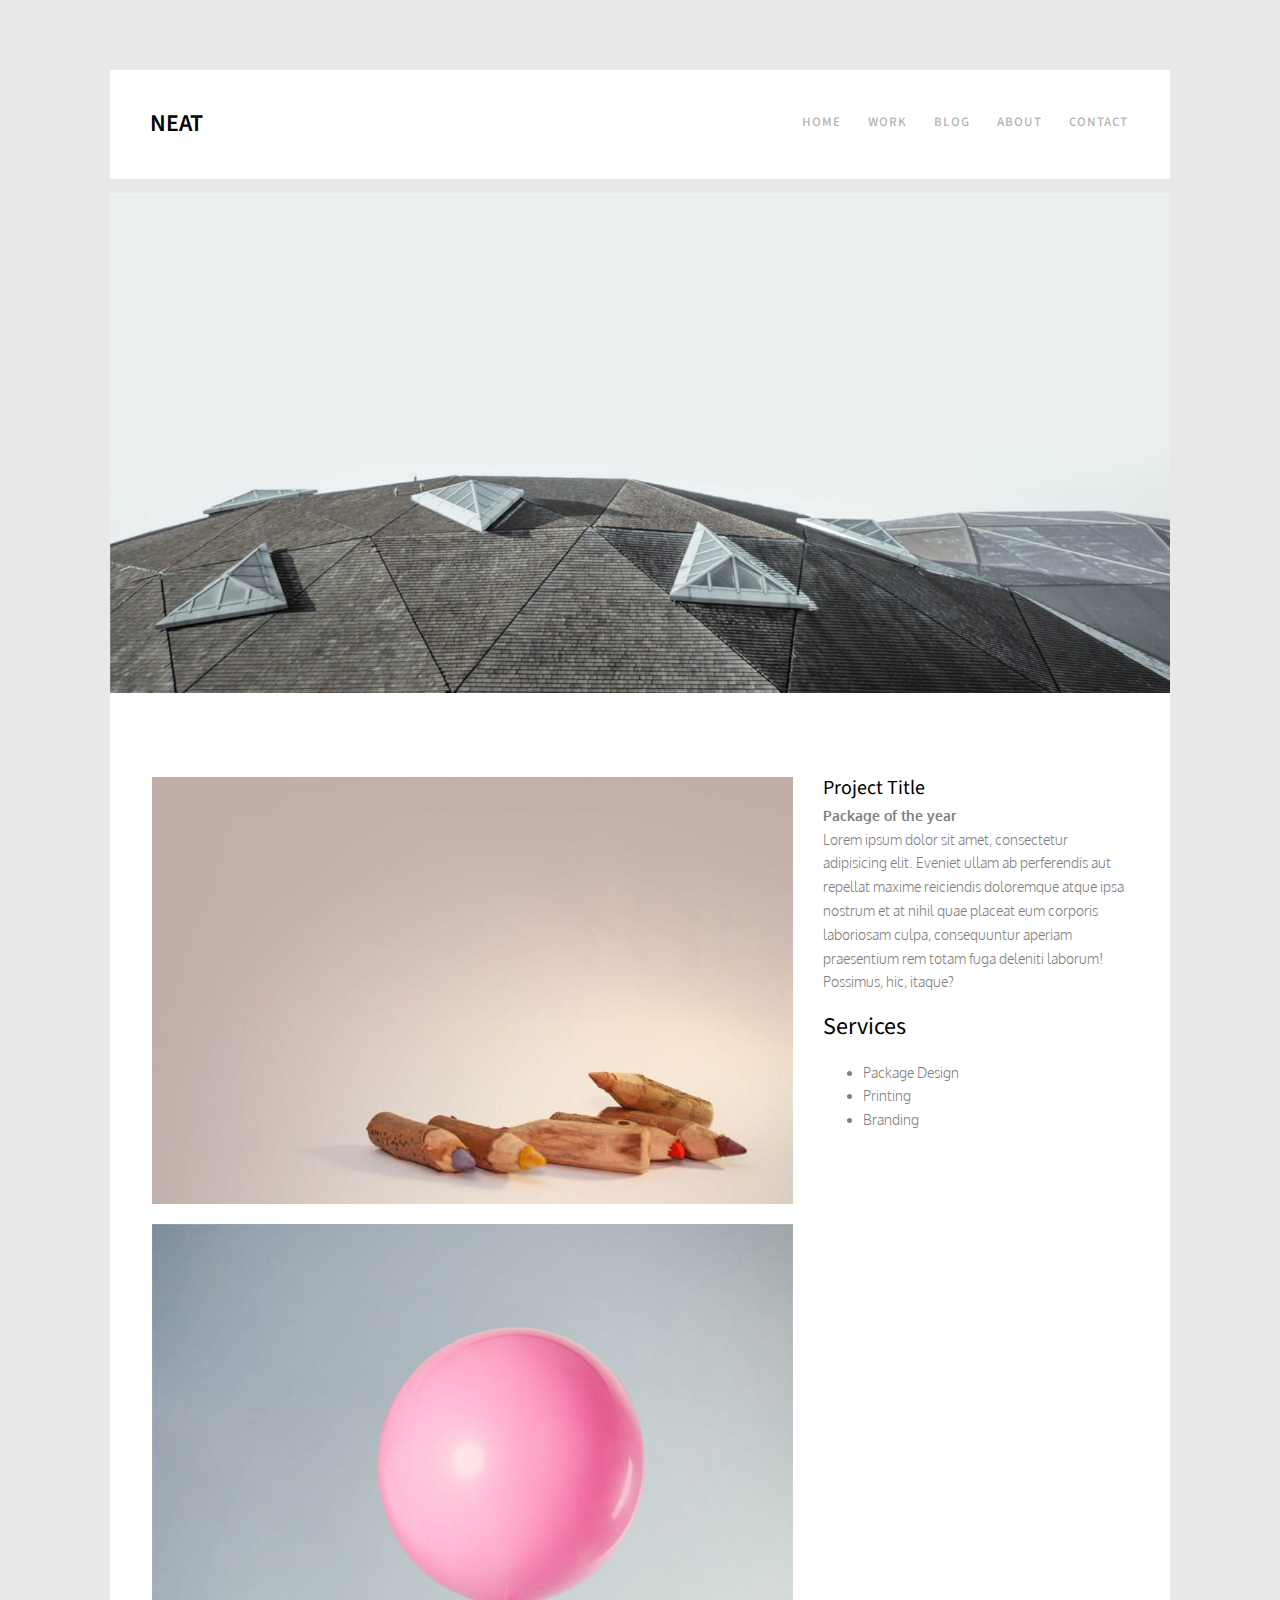
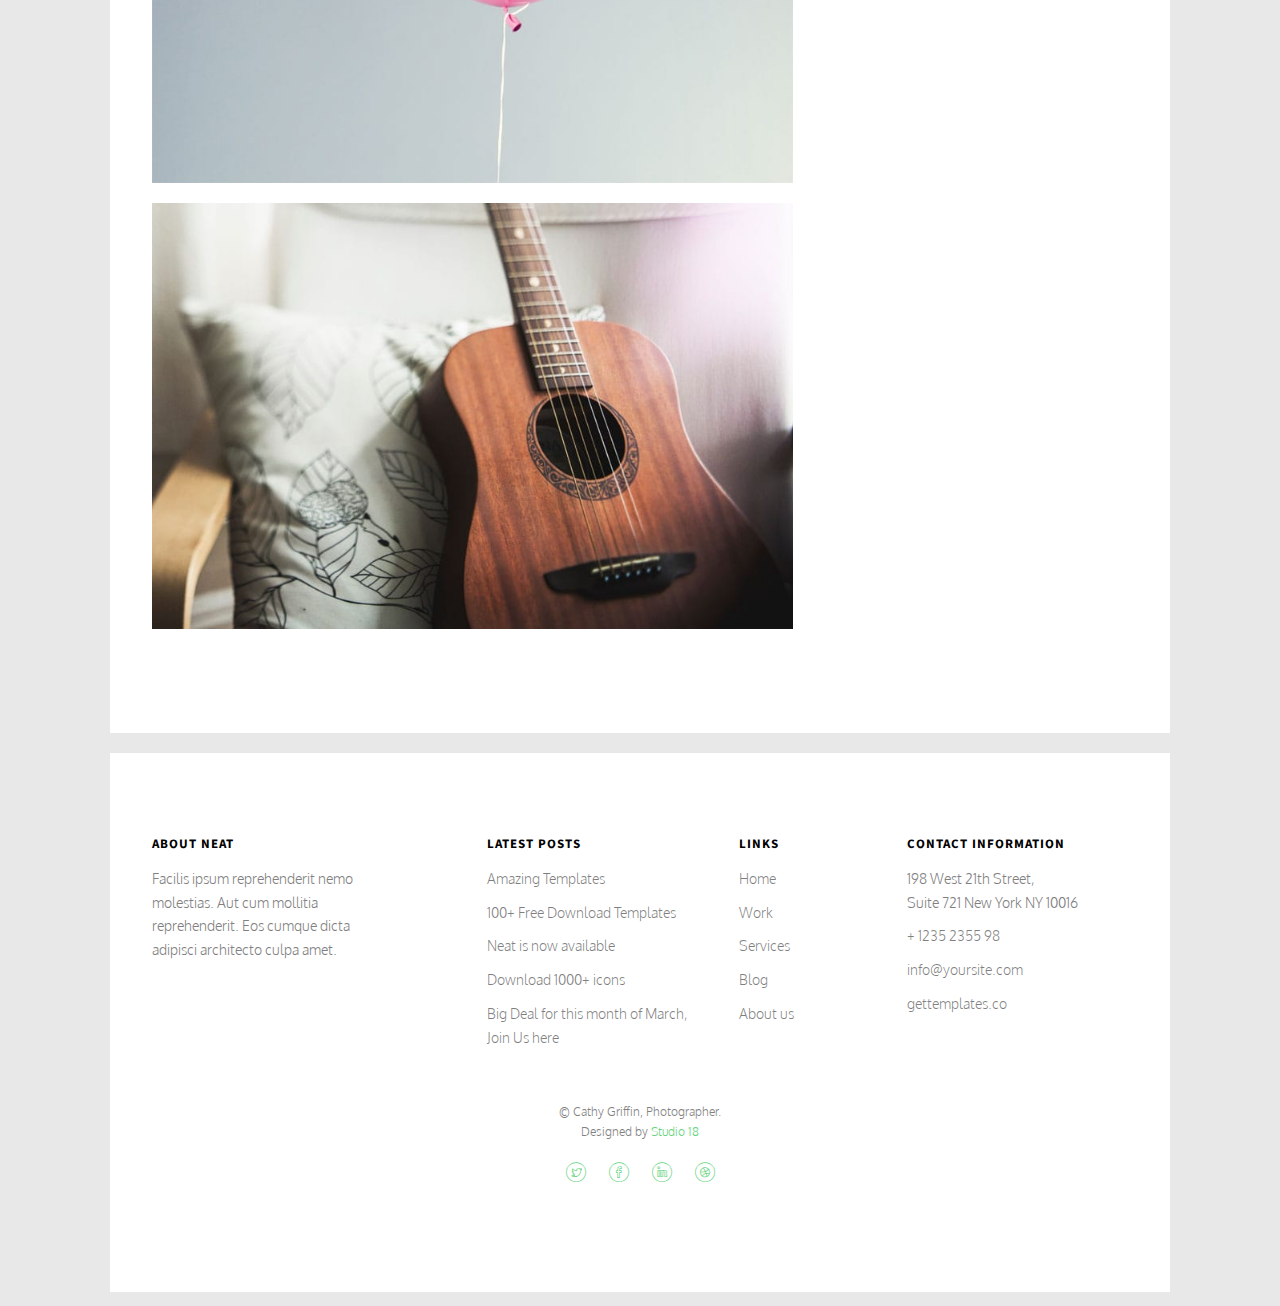
<file: wp-content/themes/neat-theme/neat-html-template/work-single.html>
<!DOCTYPE HTML>
<html>
<head>
	<meta charset="utf-8">
	<title>Portfolio Item | Neat &mdash; Portfolio Template</title>
	<meta name="viewport" content="width=device-width, initial-scale=1">
	<link href="https://fonts.googleapis.com/css?family=Oxygen:300,400" rel="stylesheet">
	<link href="https://fonts.googleapis.com/css?family=Source+Sans+Pro:400,600,700" rel="stylesheet">
	<link rel="stylesheet" href="css/animate.css">
	<link rel="stylesheet" href="css/icomoon.css">
	<link rel="stylesheet" href="css/bootstrap.css">
	<link rel="stylesheet" href="css/magnific-popup.css">
	<link rel="stylesheet" href="css/flexslider.css">
	<link rel="stylesheet" href="css/style.css">
	<script src="js/modernizr-2.6.2.min.js"></script>
</head>
<body>
		
	<div class="fh5co-loader"></div>
	
	<div id="page">
	<nav class="fh5co-nav" role="navigation">
		<div class="container-wrap">
			<div class="top-menu">
				<div class="row">
					<div class="col-xs-2">
						<div id="fh5co-logo"><a href="index.html">Neat</a></div>
					</div>
					<div class="col-xs-10 text-right menu-1">
						<ul>
							<li><a href="index.html">Home</a></li>
							<li><a href="work.html">Work</a></li>
							<li><a href="blog.html">Blog</a></li>
							<li><a href="about.html">About</a></li>
							<li><a href="contact.html">Contact</a></li>
						</ul>
					</div>
				</div>
				
			</div>
		</div>
	</nav>
	<div class="container-wrap">
		<aside id="fh5co-hero">
			<div class="flexslider">
				<ul class="slides">
			   	<li style="background-image: url(images/img_bg_3.jpg);">
			   		<div class="overlay-gradient"></div>
		   			<div class="row">
			   			<div class="col-md-6 col-md-offset-3 slider-text slider-text-bg">
			   				<div class="slider-text-inner text-center">
			   					<h1>Portfolio Item Title</h1>
								<h2>
									A challenging visual design project for a large company.
								</h2>
			   				</div>
			   			</div>
			   		</div>
			   	</li>		   	
			  	</ul>
		  	</div>
		</aside>		
		<div id="fh5co-work">
			<div class="row">
				<div class="col-md-8">
					<a href="images/portfolio-1.jpg" class="image-popup img-portfolio-detail">
						<img src="images/portfolio-1.jpg" alt="Free HTML5 Template by FreeHTML5.co" class="img-responsive">
					</a>
					<a href="images/portfolio-2.jpg" class="image-popup img-portfolio-detail">
						<img src="images/portfolio-2.jpg" alt="Free HTML5 Template by FreeHTML5.co" class="img-responsive">
					</a>
					<a href="images/portfolio-3.jpg" class="image-popup img-portfolio-detail">
						<img src="images/portfolio-3.jpg" alt="Free HTML5 Template by FreeHTML5.co" class="img-responsive">
					</a>
				</div>
				<div class="col-md-4 fh5co-project-detail">
					<h2 class="fh5co-project-title">Project Title</h2>
					<strong>Package of the year</strong>
					<p>Lorem ipsum dolor sit amet, consectetur adipisicing elit. Eveniet ullam ab perferendis aut repellat maxime reiciendis doloremque atque ipsa nostrum et at nihil quae placeat eum corporis laboriosam culpa, consequuntur aperiam praesentium rem totam fuga deleniti laborum! Possimus, hic, itaque?</p>

					<h3>Services</h3>
					<ul>
						<li>Package Design</li>
						<li>Printing</li>
						<li>Branding</li>
					</ul>
				</div>
			</div>
		</div>
	</div><!-- END container-wrap -->

	<div class="container-wrap">
		<footer id="fh5co-footer" role="contentinfo">
			<div class="row">
				<div class="col-md-3 fh5co-widget">
					<h4>About Neat</h4>
					<p>Facilis ipsum reprehenderit nemo molestias. Aut cum mollitia reprehenderit. Eos cumque dicta adipisci architecto culpa amet.</p>
				</div>
				<div class="col-md-3 col-md-push-1">
					<h4>Latest Posts</h4>
					<ul class="fh5co-footer-links">
						<li><a href="#">Amazing Templates</a></li>
						<li><a href="#">100+ Free Download Templates</a></li>
						<li><a href="#">Neat is now available</a></li>
						<li><a href="#">Download 1000+ icons</a></li>
						<li><a href="#">Big Deal for this month of March, Join Us here</a></li>
					</ul>
				</div>

				<div class="col-md-3 col-md-push-1">
					<h4>Links</h4>
					<ul class="fh5co-footer-links">
						<li><a href="#">Home</a></li>
						<li><a href="#">Work</a></li>
						<li><a href="#">Services</a></li>
						<li><a href="#">Blog</a></li>
						<li><a href="#">About us</a></li>
					</ul>
				</div>

				<div class="col-md-3">
					<h4>Contact Information</h4>
					<ul class="fh5co-footer-links">
						<li>198 West 21th Street, <br> Suite 721 New York NY 10016</li>
						<li><a href="tel://1234567920">+ 1235 2355 98</a></li>
						<li><a href="mailto:info@yoursite.com">info@yoursite.com</a></li>
						<li><a href="http://gettemplates.co">gettemplates.co</a></li>
					</ul>
				</div>

			</div>

			<div class="row copyright">
				<div class="col-md-12 text-center">
					<p>
						<small class="block">&copy; Cathy Griffin, Photographer.</small> 
						<small class="block">Designed by <a href="#" target="_blank">Studio 18</a></small>
					</p>
					<p>
						<ul class="fh5co-social-icons">
							<li><a href="#"><i class="icon-twitter"></i></a></li>
							<li><a href="#"><i class="icon-facebook"></i></a></li>
							<li><a href="#"><i class="icon-linkedin"></i></a></li>
							<li><a href="#"><i class="icon-dribbble"></i></a></li>
						</ul>
					</p>
				</div>
			</div>
		</footer>
	</div><!-- END container-wrap -->
	</div>

	<div class="gototop js-top">
		<a href="#" class="js-gotop"><i class="icon-arrow-up2"></i></a>
	</div>
	
	<script src="js/jquery.min.js"></script>
	<script src="js/jquery.easing.1.3.js"></script>
	<script src="js/bootstrap.min.js"></script>
	<script src="js/jquery.waypoints.min.js"></script>
	<script src="js/jquery.flexslider-min.js"></script>
	<script src="js/jquery.magnific-popup.min.js"></script>
	<script src="js/magnific-popup-options.js"></script>
	<script src="js/main.js"></script>
</body>
</html>
</file>
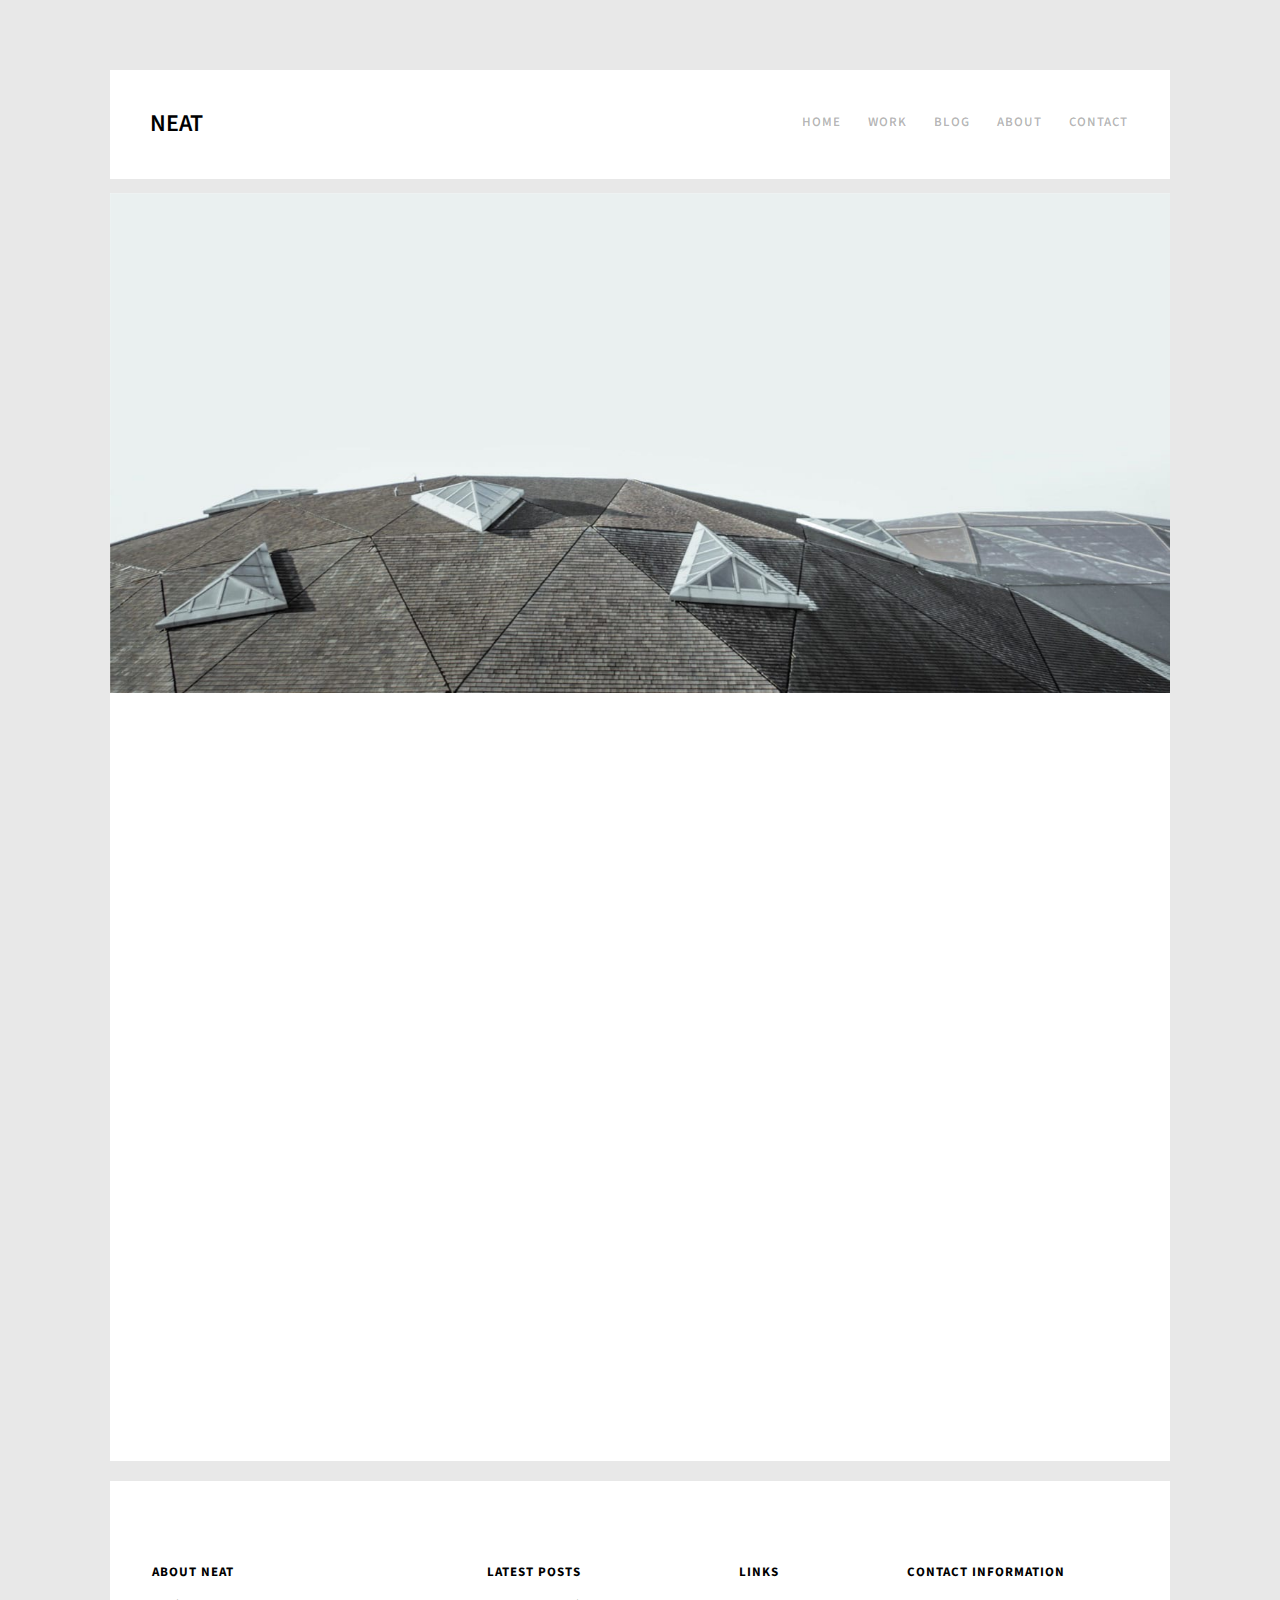
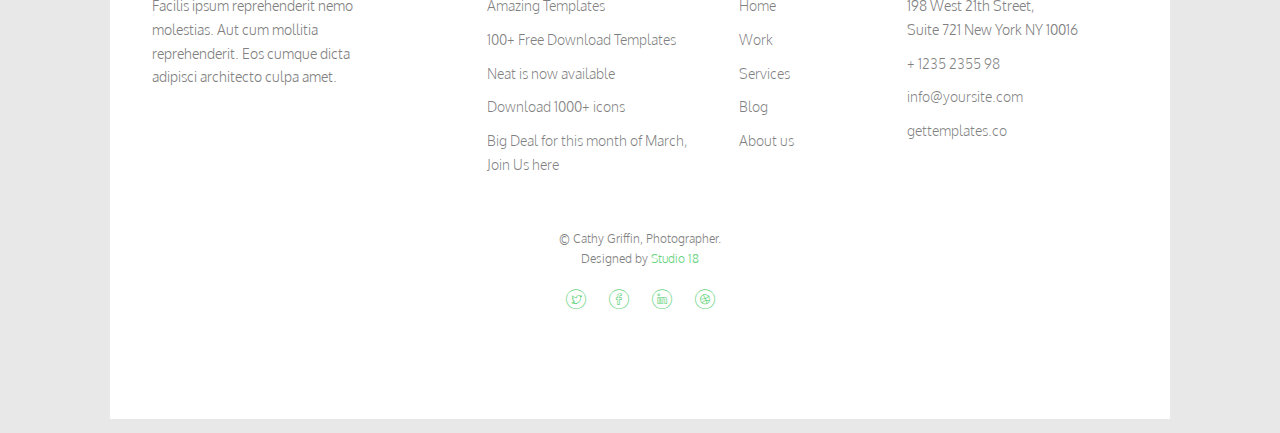
<file: wp-content/themes/neat-theme/neat-html-template/work.html>
<!DOCTYPE HTML>
<html>
<head>
	<meta charset="utf-8">
	<title>Work | Neat &mdash; Portfolio Template</title>
	<meta name="viewport" content="width=device-width, initial-scale=1">
	<link href="https://fonts.googleapis.com/css?family=Oxygen:300,400" rel="stylesheet">
	<link href="https://fonts.googleapis.com/css?family=Source+Sans+Pro:400,600,700" rel="stylesheet">
	<link rel="stylesheet" href="css/animate.css">
	<link rel="stylesheet" href="css/icomoon.css">
	<link rel="stylesheet" href="css/bootstrap.css">
	<link rel="stylesheet" href="css/magnific-popup.css">
	<link rel="stylesheet" href="css/flexslider.css">
	<link rel="stylesheet" href="css/style.css">
	<script src="js/modernizr-2.6.2.min.js"></script>
</head>
<body>
			
	<div class="fh5co-loader"></div>
	
	<div id="page">
	<nav class="fh5co-nav" role="navigation">
		<div class="container-wrap">
			<div class="top-menu">
				<div class="row">
					<div class="col-xs-2">
						<div id="fh5co-logo"><a href="index.html">Neat</a></div>
					</div>
					<div class="col-xs-10 text-right menu-1">
						<ul>
							<li><a href="index.html">Home</a></li>
							<li><a href="work.html">Work</a></li>
							<li><a href="blog.html">Blog</a></li>
							<li><a href="about.html">About</a></li>
							<li><a href="contact.html">Contact</a></li>
						</ul>
					</div>
				</div>
				
			</div>
		</div>
	</nav>
	<div class="container-wrap">
		<aside id="fh5co-hero">
			<div class="flexslider">
				<ul class="slides">
			   	<li style="background-image: url(images/img_bg_3.jpg);">
			   		<div class="overlay-gradient"></div>
		   			<div class="row">
			   			<div class="col-md-6 col-md-offset-3 slider-text slider-text-bg">
			   				<div class="slider-text-inner text-center">
			   					<h1>Work</h1>
								<h2>
									I have been a photographer for 20 years.<br><a href="work.html" target="_blank">These are my stories</a>
								</h2>
			   				</div>
			   			</div>
			   		</div>
			   	</li>		   	
			  	</ul>
		  	</div>
		</aside>		
		<div id="fh5co-work">
			<div class="row">
				<div class="col-md-4 text-center animate-box">
					<a href="work-single.html" class="work" style="background-image: url(images/portfolio-1.jpg);">
						<div class="desc">
							<h3>Project Name</h3>
							<span>Illustration</span>
						</div>
					</a>
				</div>
				<div class="col-md-4 text-center animate-box">
					<a href="work-single.html" class="work" style="background-image: url(images/portfolio-2.jpg);">
						<div class="desc">
							<h3>Project Name</h3>
							<span>Brading</span>
						</div>
					</a>
				</div>
				<div class="col-md-4 text-center animate-box">
					<a href="work-single.html" class="work" style="background-image: url(images/portfolio-3.jpg);">
						<div class="desc">
							<h3>Project Name</h3>
							<span>Illustration</span>
						</div>
					</a>
				</div>
				<div class="col-md-4 text-center animate-box">
					<a href="work-single.html" class="work" style="background-image: url(images/portfolio-4.jpg);">
						<div class="desc">
							<h3>Project Name</h3>
							<span>Illustration</span>
						</div>
					</a>
				</div>
				<div class="col-md-4 text-center animate-box">
					<a href="work-single.html" class="work" style="background-image: url(images/portfolio-5.jpg);">
						<div class="desc">
							<h3>Project Name</h3>
							<span>Brading</span>
						</div>
					</a>
				</div>
				<div class="col-md-4 text-center animate-box">
					<a href="work-single.html" class="work" style="background-image: url(images/portfolio-6.jpg);">
						<div class="desc">
							<h3>Project Name</h3>
							<span>Illustration</span>
						</div>
					</a>
				</div>
			</div>
		</div>
	</div><!-- END container-wrap -->

	<div class="container-wrap">
		<footer id="fh5co-footer" role="contentinfo">
			<div class="row">
				<div class="col-md-3 fh5co-widget">
					<h4>About Neat</h4>
					<p>Facilis ipsum reprehenderit nemo molestias. Aut cum mollitia reprehenderit. Eos cumque dicta adipisci architecto culpa amet.</p>
				</div>
				<div class="col-md-3 col-md-push-1">
					<h4>Latest Posts</h4>
					<ul class="fh5co-footer-links">
						<li><a href="#">Amazing Templates</a></li>
						<li><a href="#">100+ Free Download Templates</a></li>
						<li><a href="#">Neat is now available</a></li>
						<li><a href="#">Download 1000+ icons</a></li>
						<li><a href="#">Big Deal for this month of March, Join Us here</a></li>
					</ul>
				</div>

				<div class="col-md-3 col-md-push-1">
					<h4>Links</h4>
					<ul class="fh5co-footer-links">
						<li><a href="#">Home</a></li>
						<li><a href="#">Work</a></li>
						<li><a href="#">Services</a></li>
						<li><a href="#">Blog</a></li>
						<li><a href="#">About us</a></li>
					</ul>
				</div>

				<div class="col-md-3">
					<h4>Contact Information</h4>
					<ul class="fh5co-footer-links">
						<li>198 West 21th Street, <br> Suite 721 New York NY 10016</li>
						<li><a href="tel://1234567920">+ 1235 2355 98</a></li>
						<li><a href="mailto:info@yoursite.com">info@yoursite.com</a></li>
						<li><a href="http://gettemplates.co">gettemplates.co</a></li>
					</ul>
				</div>

			</div>

			<div class="row copyright">
				<div class="col-md-12 text-center">
					<p>
						<small class="block">&copy; Cathy Griffin, Photographer.</small> 
						<small class="block">Designed by <a href="#" target="_blank">Studio 18</a></small>
					</p>
					<p>
						<ul class="fh5co-social-icons">
							<li><a href="#"><i class="icon-twitter"></i></a></li>
							<li><a href="#"><i class="icon-facebook"></i></a></li>
							<li><a href="#"><i class="icon-linkedin"></i></a></li>
							<li><a href="#"><i class="icon-dribbble"></i></a></li>
						</ul>
					</p>
				</div>
			</div>
		</footer>
	</div><!-- END container-wrap -->
	</div>

	<div class="gototop js-top">
		<a href="#" class="js-gotop"><i class="icon-arrow-up2"></i></a>
	</div>
	
	<script src="js/jquery.min.js"></script>
	<script src="js/jquery.easing.1.3.js"></script>
	<script src="js/bootstrap.min.js"></script>
	<script src="js/jquery.waypoints.min.js"></script>
	<script src="js/jquery.flexslider-min.js"></script>
	<script src="js/jquery.magnific-popup.min.js"></script>
	<script src="js/magnific-popup-options.js"></script>
	<script src="js/main.js"></script>
</body>
</html>
</file>
<file: wp-content/themes/neat-theme/neat-html-template/css/icomoon.css>
@font-face {
  font-family: 'icomoon';
  src:  url('fonts/icomoon.eot?5j2n32');
  src:  url('fonts/icomoon.eot?5j2n32#iefix') format('embedded-opentype'),
    url('fonts/icomoon.ttf?5j2n32') format('truetype'),
    url('fonts/icomoon.woff?5j2n32') format('woff'),
    url('fonts/icomoon.svg?5j2n32#icomoon') format('svg');
  font-weight: normal;
  font-style: normal;
}

[class^="icon-"], [class*=" icon-"] {
  /* use !important to prevent issues with browser extensions that change fonts */
  font-family: 'icomoon' !important;
  speak: none;
  font-style: normal;
  font-weight: normal;
  font-variant: normal;
  text-transform: none;
  line-height: 1;

  /* Better Font Rendering =========== */
  -webkit-font-smoothing: antialiased;
  -moz-osx-font-smoothing: grayscale;
}

.icon-eye2:before {
  content: "\e064";
}
.icon-paper-clip:before {
  content: "\e065";
}
.icon-mail5:before {
  content: "\e066";
}
.icon-toggle:before {
  content: "\e067";
}
.icon-layout:before {
  content: "\e068";
}
.icon-link2:before {
  content: "\e069";
}
.icon-bell2:before {
  content: "\e06a";
}
.icon-lock3:before {
  content: "\e06b";
}
.icon-unlock:before {
  content: "\e06c";
}
.icon-ribbon2:before {
  content: "\e06d";
}
.icon-image2:before {
  content: "\e06e";
}
.icon-signal:before {
  content: "\e06f";
}
.icon-target3:before {
  content: "\e070";
}
.icon-clipboard3:before {
  content: "\e071";
}
.icon-clock3:before {
  content: "\e072";
}
.icon-watch:before {
  content: "\e073";
}
.icon-air-play:before {
  content: "\e074";
}
.icon-camera3:before {
  content: "\e075";
}
.icon-video2:before {
  content: "\e076";
}
.icon-disc:before {
  content: "\e077";
}
.icon-printer3:before {
  content: "\e078";
}
.icon-monitor:before {
  content: "\e079";
}
.icon-server:before {
  content: "\e07a";
}
.icon-cog2:before {
  content: "\e07b";
}
.icon-heart3:before {
  content: "\e07c";
}
.icon-paragraph:before {
  content: "\e07d";
}
.icon-align-justify:before {
  content: "\e07e";
}
.icon-align-left:before {
  content: "\e07f";
}
.icon-align-center:before {
  content: "\e080";
}
.icon-align-right:before {
  content: "\e081";
}
.icon-book2:before {
  content: "\e082";
}
.icon-layers2:before {
  content: "\e083";
}
.icon-stack2:before {
  content: "\e084";
}
.icon-stack-2:before {
  content: "\e085";
}
.icon-paper:before {
  content: "\e086";
}
.icon-paper-stack:before {
  content: "\e087";
}
.icon-search3:before {
  content: "\e088";
}
.icon-zoom-in2:before {
  content: "\e089";
}
.icon-zoom-out2:before {
  content: "\e08a";
}
.icon-reply2:before {
  content: "\e08b";
}
.icon-circle-plus:before {
  content: "\e08c";
}
.icon-circle-minus:before {
  content: "\e08d";
}
.icon-circle-check:before {
  content: "\e08e";
}
.icon-circle-cross:before {
  content: "\e08f";
}
.icon-square-plus:before {
  content: "\e090";
}
.icon-square-minus:before {
  content: "\e091";
}
.icon-square-check:before {
  content: "\e092";
}
.icon-square-cross:before {
  content: "\e093";
}
.icon-microphone:before {
  content: "\e094";
}
.icon-record:before {
  content: "\e095";
}
.icon-skip-back:before {
  content: "\e096";
}
.icon-rewind:before {
  content: "\e097";
}
.icon-play4:before {
  content: "\e098";
}
.icon-pause3:before {
  content: "\e099";
}
.icon-stop3:before {
  content: "\e09a";
}
.icon-fast-forward:before {
  content: "\e09b";
}
.icon-skip-forward:before {
  content: "\e09c";
}
.icon-shuffle2:before {
  content: "\e09d";
}
.icon-repeat:before {
  content: "\e09e";
}
.icon-folder2:before {
  content: "\e09f";
}
.icon-umbrella:before {
  content: "\e0a0";
}
.icon-moon:before {
  content: "\e0a1";
}
.icon-thermometer:before {
  content: "\e0a2";
}
.icon-drop:before {
  content: "\e0a3";
}
.icon-sun2:before {
  content: "\e0a4";
}
.icon-cloud3:before {
  content: "\e0a5";
}
.icon-cloud-upload2:before {
  content: "\e0a6";
}
.icon-cloud-download2:before {
  content: "\e0a7";
}
.icon-upload4:before {
  content: "\e0a8";
}
.icon-download4:before {
  content: "\e0a9";
}
.icon-location3:before {
  content: "\e0aa";
}
.icon-location-2:before {
  content: "\e0ab";
}
.icon-map3:before {
  content: "\e0ac";
}
.icon-battery:before {
  content: "\e0ad";
}
.icon-head:before {
  content: "\e0ae";
}
.icon-briefcase3:before {
  content: "\e0af";
}
.icon-speech-bubble:before {
  content: "\e0b0";
}
.icon-anchor2:before {
  content: "\e0b1";
}
.icon-globe2:before {
  content: "\e0b2";
}
.icon-box:before {
  content: "\e0b3";
}
.icon-reload:before {
  content: "\e0b4";
}
.icon-share3:before {
  content: "\e0b5";
}
.icon-marquee:before {
  content: "\e0b6";
}
.icon-marquee-plus:before {
  content: "\e0b7";
}
.icon-marquee-minus:before {
  content: "\e0b8";
}
.icon-tag:before {
  content: "\e0b9";
}
.icon-power2:before {
  content: "\e0ba";
}
.icon-command2:before {
  content: "\e0bb";
}
.icon-alt:before {
  content: "\e0bc";
}
.icon-esc:before {
  content: "\e0bd";
}
.icon-bar-graph:before {
  content: "\e0be";
}
.icon-bar-graph-2:before {
  content: "\e0bf";
}
.icon-pie-graph:before {
  content: "\e0c0";
}
.icon-star:before {
  content: "\e0c1";
}
.icon-arrow-left3:before {
  content: "\e0c2";
}
.icon-arrow-right3:before {
  content: "\e0c3";
}
.icon-arrow-up3:before {
  content: "\e0c4";
}
.icon-arrow-down3:before {
  content: "\e0c5";
}
.icon-volume:before {
  content: "\e0c6";
}
.icon-mute:before {
  content: "\e0c7";
}
.icon-content-right:before {
  content: "\e100";
}
.icon-content-left:before {
  content: "\e101";
}
.icon-grid2:before {
  content: "\e102";
}
.icon-grid-2:before {
  content: "\e103";
}
.icon-columns:before {
  content: "\e104";
}
.icon-loader:before {
  content: "\e105";
}
.icon-bag:before {
  content: "\e106";
}
.icon-ban:before {
  content: "\e107";
}
.icon-flag3:before {
  content: "\e108";
}
.icon-trash:before {
  content: "\e109";
}
.icon-expand2:before {
  content: "\e110";
}
.icon-contract:before {
  content: "\e111";
}
.icon-maximize:before {
  content: "\e112";
}
.icon-minimize:before {
  content: "\e113";
}
.icon-plus2:before {
  content: "\e114";
}
.icon-minus2:before {
  content: "\e115";
}
.icon-check:before {
  content: "\e116";
}
.icon-cross2:before {
  content: "\e117";
}
.icon-move:before {
  content: "\e118";
}
.icon-delete:before {
  content: "\e119";
}
.icon-menu5:before {
  content: "\e120";
}
.icon-archive:before {
  content: "\e121";
}
.icon-inbox:before {
  content: "\e122";
}
.icon-outbox:before {
  content: "\e123";
}
.icon-file:before {
  content: "\e124";
}
.icon-file-add:before {
  content: "\e125";
}
.icon-file-subtract:before {
  content: "\e126";
}
.icon-help:before {
  content: "\e127";
}
.icon-open:before {
  content: "\e128";
}
.icon-ellipsis:before {
  content: "\e129";
}
.icon-heart4:before {
  content: "\e900";
}
.icon-cloud4:before {
  content: "\e901";
}
.icon-star2:before {
  content: "\e902";
}
.icon-tv2:before {
  content: "\e903";
}
.icon-sound:before {
  content: "\e904";
}
.icon-video3:before {
  content: "\e905";
}
.icon-trash2:before {
  content: "\e906";
}
.icon-user2:before {
  content: "\e907";
}
.icon-key3:before {
  content: "\e908";
}
.icon-search4:before {
  content: "\e909";
}
.icon-settings:before {
  content: "\e90a";
}
.icon-camera4:before {
  content: "\e90b";
}
.icon-tag2:before {
  content: "\e90c";
}
.icon-lock4:before {
  content: "\e90d";
}
.icon-bulb:before {
  content: "\e90e";
}
.icon-pen2:before {
  content: "\e90f";
}
.icon-diamond:before {
  content: "\e910";
}
.icon-display2:before {
  content: "\e911";
}
.icon-location4:before {
  content: "\e912";
}
.icon-eye3:before {
  content: "\e913";
}
.icon-bubble3:before {
  content: "\e914";
}
.icon-stack3:before {
  content: "\e915";
}
.icon-cup:before {
  content: "\e916";
}
.icon-phone3:before {
  content: "\e917";
}
.icon-news:before {
  content: "\e918";
}
.icon-mail6:before {
  content: "\e919";
}
.icon-like:before {
  content: "\e91a";
}
.icon-photo:before {
  content: "\e91b";
}
.icon-note:before {
  content: "\e91c";
}
.icon-clock4:before {
  content: "\e91d";
}
.icon-paperplane:before {
  content: "\e91e";
}
.icon-params:before {
  content: "\e91f";
}
.icon-banknote:before {
  content: "\e920";
}
.icon-data:before {
  content: "\e921";
}
.icon-music2:before {
  content: "\e922";
}
.icon-megaphone2:before {
  content: "\e923";
}
.icon-study:before {
  content: "\e924";
}
.icon-lab2:before {
  content: "\e925";
}
.icon-food:before {
  content: "\e926";
}
.icon-t-shirt:before {
  content: "\e927";
}
.icon-fire2:before {
  content: "\e928";
}
.icon-clip:before {
  content: "\e929";
}
.icon-shop:before {
  content: "\e92a";
}
.icon-calendar3:before {
  content: "\e92b";
}
.icon-wallet2:before {
  content: "\e92c";
}
.icon-vynil:before {
  content: "\e92d";
}
.icon-truck2:before {
  content: "\e92e";
}
.icon-world:before {
  content: "\e92f";
}
.icon-mobile:before {
  content: "\e000";
}
.icon-laptop:before {
  content: "\e001";
}
.icon-desktop:before {
  content: "\e002";
}
.icon-tablet:before {
  content: "\e003";
}
.icon-phone:before {
  content: "\e004";
}
.icon-document:before {
  content: "\e005";
}
.icon-documents:before {
  content: "\e006";
}
.icon-search:before {
  content: "\e007";
}
.icon-clipboard:before {
  content: "\e008";
}
.icon-newspaper:before {
  content: "\e009";
}
.icon-notebook:before {
  content: "\e00a";
}
.icon-book-open:before {
  content: "\e00b";
}
.icon-browser:before {
  content: "\e00c";
}
.icon-calendar:before {
  content: "\e00d";
}
.icon-presentation:before {
  content: "\e00e";
}
.icon-picture:before {
  content: "\e00f";
}
.icon-pictures:before {
  content: "\e010";
}
.icon-video:before {
  content: "\e011";
}
.icon-camera:before {
  content: "\e012";
}
.icon-printer:before {
  content: "\e013";
}
.icon-toolbox:before {
  content: "\e014";
}
.icon-briefcase:before {
  content: "\e015";
}
.icon-wallet:before {
  content: "\e016";
}
.icon-gift:before {
  content: "\e017";
}
.icon-bargraph:before {
  content: "\e018";
}
.icon-grid:before {
  content: "\e019";
}
.icon-expand:before {
  content: "\e01a";
}
.icon-focus:before {
  content: "\e01b";
}
.icon-edit:before {
  content: "\e01c";
}
.icon-adjustments:before {
  content: "\e01d";
}
.icon-ribbon:before {
  content: "\e01e";
}
.icon-hourglass:before {
  content: "\e01f";
}
.icon-lock:before {
  content: "\e020";
}
.icon-megaphone:before {
  content: "\e021";
}
.icon-shield:before {
  content: "\e022";
}
.icon-trophy:before {
  content: "\e023";
}
.icon-flag:before {
  content: "\e024";
}
.icon-map:before {
  content: "\e025";
}
.icon-puzzle:before {
  content: "\e026";
}
.icon-basket:before {
  content: "\e027";
}
.icon-envelope:before {
  content: "\e028";
}
.icon-streetsign:before {
  content: "\e029";
}
.icon-telescope:before {
  content: "\e02a";
}
.icon-gears:before {
  content: "\e02b";
}
.icon-key:before {
  content: "\e02c";
}
.icon-paperclip:before {
  content: "\e02d";
}
.icon-attachment:before {
  content: "\e02e";
}
.icon-pricetags:before {
  content: "\e02f";
}
.icon-lightbulb:before {
  content: "\e030";
}
.icon-layers:before {
  content: "\e031";
}
.icon-pencil:before {
  content: "\e032";
}
.icon-tools:before {
  content: "\e033";
}
.icon-tools-2:before {
  content: "\e034";
}
.icon-scissors:before {
  content: "\e035";
}
.icon-paintbrush:before {
  content: "\e036";
}
.icon-magnifying-glass:before {
  content: "\e037";
}
.icon-circle-compass:before {
  content: "\e038";
}
.icon-linegraph:before {
  content: "\e039";
}
.icon-mic:before {
  content: "\e03a";
}
.icon-strategy:before {
  content: "\e03b";
}
.icon-beaker:before {
  content: "\e03c";
}
.icon-caution:before {
  content: "\e03d";
}
.icon-recycle:before {
  content: "\e03e";
}
.icon-anchor:before {
  content: "\e03f";
}
.icon-profile-male:before {
  content: "\e040";
}
.icon-profile-female:before {
  content: "\e041";
}
.icon-bike:before {
  content: "\e042";
}
.icon-wine:before {
  content: "\e043";
}
.icon-hotairballoon:before {
  content: "\e044";
}
.icon-globe:before {
  content: "\e045";
}
.icon-genius:before {
  content: "\e046";
}
.icon-map-pin:before {
  content: "\e047";
}
.icon-dial:before {
  content: "\e048";
}
.icon-chat:before {
  content: "\e049";
}
.icon-heart:before {
  content: "\e04a";
}
.icon-cloud:before {
  content: "\e04b";
}
.icon-upload:before {
  content: "\e04c";
}
.icon-download:before {
  content: "\e04d";
}
.icon-target:before {
  content: "\e04e";
}
.icon-hazardous:before {
  content: "\e04f";
}
.icon-piechart:before {
  content: "\e050";
}
.icon-speedometer:before {
  content: "\e051";
}
.icon-global:before {
  content: "\e052";
}
.icon-compass:before {
  content: "\e053";
}
.icon-lifesaver:before {
  content: "\e054";
}
.icon-clock:before {
  content: "\e055";
}
.icon-aperture:before {
  content: "\e056";
}
.icon-quote:before {
  content: "\e057";
}
.icon-scope:before {
  content: "\e058";
}
.icon-alarmclock:before {
  content: "\e059";
}
.icon-refresh:before {
  content: "\e05a";
}
.icon-happy:before {
  content: "\e05b";
}
.icon-sad:before {
  content: "\e05c";
}
.icon-facebook:before {
  content: "\e05d";
}
.icon-twitter:before {
  content: "\e05e";
}
.icon-googleplus:before {
  content: "\e05f";
}
.icon-rss:before {
  content: "\e060";
}
.icon-tumblr:before {
  content: "\e061";
}
.icon-linkedin:before {
  content: "\e062";
}
.icon-dribbble:before {
  content: "\e063";
}
.icon-home:before {
  content: "\e930";
}
.icon-home2:before {
  content: "\e931";
}
.icon-home3:before {
  content: "\e932";
}
.icon-office:before {
  content: "\e933";
}
.icon-newspaper2:before {
  content: "\e934";
}
.icon-pencil2:before {
  content: "\e935";
}
.icon-pencil22:before {
  content: "\e936";
}
.icon-quill:before {
  content: "\e937";
}
.icon-pen:before {
  content: "\e938";
}
.icon-blog:before {
  content: "\e939";
}
.icon-eyedropper:before {
  content: "\e93a";
}
.icon-droplet:before {
  content: "\e93b";
}
.icon-paint-format:before {
  content: "\e93c";
}
.icon-image:before {
  content: "\e93d";
}
.icon-images:before {
  content: "\e93e";
}
.icon-camera2:before {
  content: "\e93f";
}
.icon-headphones:before {
  content: "\e940";
}
.icon-music:before {
  content: "\e941";
}
.icon-play:before {
  content: "\e942";
}
.icon-film:before {
  content: "\e943";
}
.icon-video-camera:before {
  content: "\e944";
}
.icon-dice:before {
  content: "\e945";
}
.icon-pacman:before {
  content: "\e946";
}
.icon-spades:before {
  content: "\e947";
}
.icon-clubs:before {
  content: "\e948";
}
.icon-diamonds:before {
  content: "\e949";
}
.icon-bullhorn:before {
  content: "\e94a";
}
.icon-connection:before {
  content: "\e94b";
}
.icon-podcast:before {
  content: "\e94c";
}
.icon-feed:before {
  content: "\e94d";
}
.icon-mic2:before {
  content: "\e94e";
}
.icon-book:before {
  content: "\e94f";
}
.icon-books:before {
  content: "\e950";
}
.icon-library:before {
  content: "\e951";
}
.icon-file-text:before {
  content: "\e952";
}
.icon-profile:before {
  content: "\e953";
}
.icon-file-empty:before {
  content: "\e954";
}
.icon-files-empty:before {
  content: "\e955";
}
.icon-file-text2:before {
  content: "\e956";
}
.icon-file-picture:before {
  content: "\e957";
}
.icon-file-music:before {
  content: "\e958";
}
.icon-file-play:before {
  content: "\e959";
}
.icon-file-video:before {
  content: "\e95a";
}
.icon-file-zip:before {
  content: "\e95b";
}
.icon-copy:before {
  content: "\e95c";
}
.icon-paste:before {
  content: "\e95d";
}
.icon-stack:before {
  content: "\e95e";
}
.icon-folder:before {
  content: "\e95f";
}
.icon-folder-open:before {
  content: "\e960";
}
.icon-folder-plus:before {
  content: "\e961";
}
.icon-folder-minus:before {
  content: "\e962";
}
.icon-folder-download:before {
  content: "\e963";
}
.icon-folder-upload:before {
  content: "\e964";
}
.icon-price-tag:before {
  content: "\e965";
}
.icon-price-tags:before {
  content: "\e966";
}
.icon-barcode:before {
  content: "\e967";
}
.icon-qrcode:before {
  content: "\e968";
}
.icon-ticket:before {
  content: "\e969";
}
.icon-cart:before {
  content: "\e96a";
}
.icon-coin-dollar:before {
  content: "\e96b";
}
.icon-coin-euro:before {
  content: "\e96c";
}
.icon-coin-pound:before {
  content: "\e96d";
}
.icon-coin-yen:before {
  content: "\e96e";
}
.icon-credit-card:before {
  content: "\e96f";
}
.icon-calculator:before {
  content: "\e970";
}
.icon-lifebuoy:before {
  content: "\e971";
}
.icon-phone2:before {
  content: "\e972";
}
.icon-phone-hang-up:before {
  content: "\e973";
}
.icon-address-book:before {
  content: "\e974";
}
.icon-envelop:before {
  content: "\e975";
}
.icon-pushpin:before {
  content: "\e976";
}
.icon-location:before {
  content: "\e977";
}
.icon-location2:before {
  content: "\e978";
}
.icon-compass2:before {
  content: "\e979";
}
.icon-compass22:before {
  content: "\e97a";
}
.icon-map2:before {
  content: "\e97b";
}
.icon-map22:before {
  content: "\e97c";
}
.icon-history:before {
  content: "\e97d";
}
.icon-clock2:before {
  content: "\e97e";
}
.icon-clock22:before {
  content: "\e97f";
}
.icon-alarm:before {
  content: "\e980";
}
.icon-bell:before {
  content: "\e981";
}
.icon-stopwatch:before {
  content: "\e982";
}
.icon-calendar2:before {
  content: "\e983";
}
.icon-printer2:before {
  content: "\e984";
}
.icon-keyboard:before {
  content: "\e985";
}
.icon-display:before {
  content: "\e986";
}
.icon-laptop2:before {
  content: "\e987";
}
.icon-mobile2:before {
  content: "\e988";
}
.icon-mobile22:before {
  content: "\e989";
}
.icon-tablet2:before {
  content: "\e98a";
}
.icon-tv:before {
  content: "\e98b";
}
.icon-drawer:before {
  content: "\e98c";
}
.icon-drawer2:before {
  content: "\e98d";
}
.icon-box-add:before {
  content: "\e98e";
}
.icon-box-remove:before {
  content: "\e98f";
}
.icon-download3:before {
  content: "\e990";
}
.icon-upload2:before {
  content: "\e991";
}
.icon-floppy-disk:before {
  content: "\e992";
}
.icon-drive:before {
  content: "\e993";
}
.icon-database:before {
  content: "\e994";
}
.icon-undo:before {
  content: "\e995";
}
.icon-redo:before {
  content: "\e996";
}
.icon-undo2:before {
  content: "\e997";
}
.icon-redo2:before {
  content: "\e998";
}
.icon-forward:before {
  content: "\e999";
}
.icon-reply:before {
  content: "\e99a";
}
.icon-bubble:before {
  content: "\e99b";
}
.icon-bubbles:before {
  content: "\e99c";
}
.icon-bubbles2:before {
  content: "\e99d";
}
.icon-bubble2:before {
  content: "\e99e";
}
.icon-bubbles3:before {
  content: "\e99f";
}
.icon-bubbles4:before {
  content: "\e9a0";
}
.icon-user:before {
  content: "\e9a1";
}
.icon-users:before {
  content: "\e9a2";
}
.icon-user-plus:before {
  content: "\e9a3";
}
.icon-user-minus:before {
  content: "\e9a4";
}
.icon-user-check:before {
  content: "\e9a5";
}
.icon-user-tie:before {
  content: "\e9a6";
}
.icon-quotes-left:before {
  content: "\e9a7";
}
.icon-quotes-right:before {
  content: "\e9a8";
}
.icon-hour-glass:before {
  content: "\e9a9";
}
.icon-spinner:before {
  content: "\e9aa";
}
.icon-spinner2:before {
  content: "\e9ab";
}
.icon-spinner3:before {
  content: "\e9ac";
}
.icon-spinner4:before {
  content: "\e9ad";
}
.icon-spinner5:before {
  content: "\e9ae";
}
.icon-spinner6:before {
  content: "\e9af";
}
.icon-spinner7:before {
  content: "\e9b0";
}
.icon-spinner8:before {
  content: "\e9b1";
}
.icon-spinner9:before {
  content: "\e9b2";
}
.icon-spinner10:before {
  content: "\e9b3";
}
.icon-spinner11:before {
  content: "\e9b4";
}
.icon-binoculars:before {
  content: "\e9b5";
}
.icon-search2:before {
  content: "\e9b6";
}
.icon-zoom-in:before {
  content: "\e9b7";
}
.icon-zoom-out:before {
  content: "\e9b8";
}
.icon-enlarge:before {
  content: "\e9b9";
}
.icon-shrink:before {
  content: "\e9ba";
}
.icon-enlarge2:before {
  content: "\e9bb";
}
.icon-shrink2:before {
  content: "\e9bc";
}
.icon-key2:before {
  content: "\e9bd";
}
.icon-key22:before {
  content: "\e9be";
}
.icon-lock2:before {
  content: "\e9bf";
}
.icon-unlocked:before {
  content: "\e9c0";
}
.icon-wrench:before {
  content: "\e9c1";
}
.icon-equalizer:before {
  content: "\e9c2";
}
.icon-equalizer2:before {
  content: "\e9c3";
}
.icon-cog:before {
  content: "\e9c4";
}
.icon-cogs:before {
  content: "\e9c5";
}
.icon-hammer:before {
  content: "\e9c6";
}
.icon-magic-wand:before {
  content: "\e9c7";
}
.icon-aid-kit:before {
  content: "\e9c8";
}
.icon-bug:before {
  content: "\e9c9";
}
.icon-pie-chart:before {
  content: "\e9ca";
}
.icon-stats-dots:before {
  content: "\e9cb";
}
.icon-stats-bars:before {
  content: "\e9cc";
}
.icon-stats-bars2:before {
  content: "\e9cd";
}
.icon-trophy2:before {
  content: "\e9ce";
}
.icon-gift2:before {
  content: "\e9cf";
}
.icon-glass:before {
  content: "\e9d0";
}
.icon-glass2:before {
  content: "\e9d1";
}
.icon-mug:before {
  content: "\e9d2";
}
.icon-spoon-knife:before {
  content: "\e9d3";
}
.icon-leaf:before {
  content: "\e9d4";
}
.icon-rocket:before {
  content: "\e9d5";
}
.icon-meter:before {
  content: "\e9d6";
}
.icon-meter2:before {
  content: "\e9d7";
}
.icon-hammer2:before {
  content: "\e9d8";
}
.icon-fire:before {
  content: "\e9d9";
}
.icon-lab:before {
  content: "\e9da";
}
.icon-magnet:before {
  content: "\e9db";
}
.icon-bin:before {
  content: "\e9dc";
}
.icon-bin2:before {
  content: "\e9dd";
}
.icon-briefcase2:before {
  content: "\e9de";
}
.icon-airplane:before {
  content: "\e9df";
}
.icon-truck:before {
  content: "\e9e0";
}
.icon-road:before {
  content: "\e9e1";
}
.icon-accessibility:before {
  content: "\e9e2";
}
.icon-target2:before {
  content: "\e9e3";
}
.icon-shield2:before {
  content: "\e9e4";
}
.icon-power:before {
  content: "\e9e5";
}
.icon-switch:before {
  content: "\e9e6";
}
.icon-power-cord:before {
  content: "\e9e7";
}
.icon-clipboard2:before {
  content: "\e9e8";
}
.icon-list-numbered:before {
  content: "\e9e9";
}
.icon-list:before {
  content: "\e9ea";
}
.icon-list2:before {
  content: "\e9eb";
}
.icon-tree:before {
  content: "\e9ec";
}
.icon-menu:before {
  content: "\e9ed";
}
.icon-menu2:before {
  content: "\e9ee";
}
.icon-menu3:before {
  content: "\e9ef";
}
.icon-menu4:before {
  content: "\e9f0";
}
.icon-cloud2:before {
  content: "\e9f1";
}
.icon-cloud-download:before {
  content: "\e9f2";
}
.icon-cloud-upload:before {
  content: "\e9f3";
}
.icon-cloud-check:before {
  content: "\e9f4";
}
.icon-download2:before {
  content: "\e9f5";
}
.icon-upload22:before {
  content: "\e9f6";
}
.icon-download32:before {
  content: "\e9f7";
}
.icon-upload3:before {
  content: "\e9f8";
}
.icon-sphere:before {
  content: "\e9f9";
}
.icon-earth:before {
  content: "\e9fa";
}
.icon-link:before {
  content: "\e9fb";
}
.icon-flag2:before {
  content: "\e9fc";
}
.icon-attachment2:before {
  content: "\e9fd";
}
.icon-eye:before {
  content: "\e9fe";
}
.icon-eye-plus:before {
  content: "\e9ff";
}
.icon-eye-minus:before {
  content: "\ea00";
}
.icon-eye-blocked:before {
  content: "\ea01";
}
.icon-bookmark:before {
  content: "\ea02";
}
.icon-bookmarks:before {
  content: "\ea03";
}
.icon-sun:before {
  content: "\ea04";
}
.icon-contrast:before {
  content: "\ea05";
}
.icon-brightness-contrast:before {
  content: "\ea06";
}
.icon-star-empty:before {
  content: "\ea07";
}
.icon-star-half:before {
  content: "\ea08";
}
.icon-star-full:before {
  content: "\ea09";
}
.icon-heart2:before {
  content: "\ea0a";
}
.icon-heart-broken:before {
  content: "\ea0b";
}
.icon-man:before {
  content: "\ea0c";
}
.icon-woman:before {
  content: "\ea0d";
}
.icon-man-woman:before {
  content: "\ea0e";
}
.icon-happy3:before {
  content: "\ea0f";
}
.icon-happy2:before {
  content: "\ea10";
}
.icon-smile:before {
  content: "\ea11";
}
.icon-smile2:before {
  content: "\ea12";
}
.icon-tongue:before {
  content: "\ea13";
}
.icon-tongue2:before {
  content: "\ea14";
}
.icon-sad2:before {
  content: "\ea15";
}
.icon-sad22:before {
  content: "\ea16";
}
.icon-wink:before {
  content: "\ea17";
}
.icon-wink2:before {
  content: "\ea18";
}
.icon-grin:before {
  content: "\ea19";
}
.icon-grin2:before {
  content: "\ea1a";
}
.icon-cool:before {
  content: "\ea1b";
}
.icon-cool2:before {
  content: "\ea1c";
}
.icon-angry:before {
  content: "\ea1d";
}
.icon-angry2:before {
  content: "\ea1e";
}
.icon-evil:before {
  content: "\ea1f";
}
.icon-evil2:before {
  content: "\ea20";
}
.icon-shocked:before {
  content: "\ea21";
}
.icon-shocked2:before {
  content: "\ea22";
}
.icon-baffled:before {
  content: "\ea23";
}
.icon-baffled2:before {
  content: "\ea24";
}
.icon-confused:before {
  content: "\ea25";
}
.icon-confused2:before {
  content: "\ea26";
}
.icon-neutral:before {
  content: "\ea27";
}
.icon-neutral2:before {
  content: "\ea28";
}
.icon-hipster:before {
  content: "\ea29";
}
.icon-hipster2:before {
  content: "\ea2a";
}
.icon-wondering:before {
  content: "\ea2b";
}
.icon-wondering2:before {
  content: "\ea2c";
}
.icon-sleepy:before {
  content: "\ea2d";
}
.icon-sleepy2:before {
  content: "\ea2e";
}
.icon-frustrated:before {
  content: "\ea2f";
}
.icon-frustrated2:before {
  content: "\ea30";
}
.icon-crying:before {
  content: "\ea31";
}
.icon-crying2:before {
  content: "\ea32";
}
.icon-point-up:before {
  content: "\ea33";
}
.icon-point-right:before {
  content: "\ea34";
}
.icon-point-down:before {
  content: "\ea35";
}
.icon-point-left:before {
  content: "\ea36";
}
.icon-warning:before {
  content: "\ea37";
}
.icon-notification:before {
  content: "\ea38";
}
.icon-question:before {
  content: "\ea39";
}
.icon-plus:before {
  content: "\ea3a";
}
.icon-minus:before {
  content: "\ea3b";
}
.icon-info:before {
  content: "\ea3c";
}
.icon-cancel-circle:before {
  content: "\ea3d";
}
.icon-blocked:before {
  content: "\ea3e";
}
.icon-cross:before {
  content: "\ea3f";
}
.icon-checkmark:before {
  content: "\ea40";
}
.icon-checkmark2:before {
  content: "\ea41";
}
.icon-spell-check:before {
  content: "\ea42";
}
.icon-enter:before {
  content: "\ea43";
}
.icon-exit:before {
  content: "\ea44";
}
.icon-play2:before {
  content: "\ea45";
}
.icon-pause:before {
  content: "\ea46";
}
.icon-stop:before {
  content: "\ea47";
}
.icon-previous:before {
  content: "\ea48";
}
.icon-next:before {
  content: "\ea49";
}
.icon-backward:before {
  content: "\ea4a";
}
.icon-forward2:before {
  content: "\ea4b";
}
.icon-play3:before {
  content: "\ea4c";
}
.icon-pause2:before {
  content: "\ea4d";
}
.icon-stop2:before {
  content: "\ea4e";
}
.icon-backward2:before {
  content: "\ea4f";
}
.icon-forward3:before {
  content: "\ea50";
}
.icon-first:before {
  content: "\ea51";
}
.icon-last:before {
  content: "\ea52";
}
.icon-previous2:before {
  content: "\ea53";
}
.icon-next2:before {
  content: "\ea54";
}
.icon-eject:before {
  content: "\ea55";
}
.icon-volume-high:before {
  content: "\ea56";
}
.icon-volume-medium:before {
  content: "\ea57";
}
.icon-volume-low:before {
  content: "\ea58";
}
.icon-volume-mute:before {
  content: "\ea59";
}
.icon-volume-mute2:before {
  content: "\ea5a";
}
.icon-volume-increase:before {
  content: "\ea5b";
}
.icon-volume-decrease:before {
  content: "\ea5c";
}
.icon-loop:before {
  content: "\ea5d";
}
.icon-loop2:before {
  content: "\ea5e";
}
.icon-infinite:before {
  content: "\ea5f";
}
.icon-shuffle:before {
  content: "\ea60";
}
.icon-arrow-up-left:before {
  content: "\ea61";
}
.icon-arrow-up:before {
  content: "\ea62";
}
.icon-arrow-up-right:before {
  content: "\ea63";
}
.icon-arrow-right:before {
  content: "\ea64";
}
.icon-arrow-down-right:before {
  content: "\ea65";
}
.icon-arrow-down:before {
  content: "\ea66";
}
.icon-arrow-down-left:before {
  content: "\ea67";
}
.icon-arrow-left:before {
  content: "\ea68";
}
.icon-arrow-up-left2:before {
  content: "\ea69";
}
.icon-arrow-up2:before {
  content: "\ea6a";
}
.icon-arrow-up-right2:before {
  content: "\ea6b";
}
.icon-arrow-right2:before {
  content: "\ea6c";
}
.icon-arrow-down-right2:before {
  content: "\ea6d";
}
.icon-arrow-down2:before {
  content: "\ea6e";
}
.icon-arrow-down-left2:before {
  content: "\ea6f";
}
.icon-arrow-left2:before {
  content: "\ea70";
}
.icon-circle-up:before {
  content: "\ea71";
}
.icon-circle-right:before {
  content: "\ea72";
}
.icon-circle-down:before {
  content: "\ea73";
}
.icon-circle-left:before {
  content: "\ea74";
}
.icon-tab:before {
  content: "\ea75";
}
.icon-move-up:before {
  content: "\ea76";
}
.icon-move-down:before {
  content: "\ea77";
}
.icon-sort-alpha-asc:before {
  content: "\ea78";
}
.icon-sort-alpha-desc:before {
  content: "\ea79";
}
.icon-sort-numeric-asc:before {
  content: "\ea7a";
}
.icon-sort-numberic-desc:before {
  content: "\ea7b";
}
.icon-sort-amount-asc:before {
  content: "\ea7c";
}
.icon-sort-amount-desc:before {
  content: "\ea7d";
}
.icon-command:before {
  content: "\ea7e";
}
.icon-shift:before {
  content: "\ea7f";
}
.icon-ctrl:before {
  content: "\ea80";
}
.icon-opt:before {
  content: "\ea81";
}
.icon-checkbox-checked:before {
  content: "\ea82";
}
.icon-checkbox-unchecked:before {
  content: "\ea83";
}
.icon-radio-checked:before {
  content: "\ea84";
}
.icon-radio-checked2:before {
  content: "\ea85";
}
.icon-radio-unchecked:before {
  content: "\ea86";
}
.icon-crop:before {
  content: "\ea87";
}
.icon-make-group:before {
  content: "\ea88";
}
.icon-ungroup:before {
  content: "\ea89";
}
.icon-scissors2:before {
  content: "\ea8a";
}
.icon-filter:before {
  content: "\ea8b";
}
.icon-font:before {
  content: "\ea8c";
}
.icon-ligature:before {
  content: "\ea8d";
}
.icon-ligature2:before {
  content: "\ea8e";
}
.icon-text-height:before {
  content: "\ea8f";
}
.icon-text-width:before {
  content: "\ea90";
}
.icon-font-size:before {
  content: "\ea91";
}
.icon-bold:before {
  content: "\ea92";
}
.icon-underline:before {
  content: "\ea93";
}
.icon-italic:before {
  content: "\ea94";
}
.icon-strikethrough:before {
  content: "\ea95";
}
.icon-omega:before {
  content: "\ea96";
}
.icon-sigma:before {
  content: "\ea97";
}
.icon-page-break:before {
  content: "\ea98";
}
.icon-superscript:before {
  content: "\ea99";
}
.icon-subscript:before {
  content: "\ea9a";
}
.icon-superscript2:before {
  content: "\ea9b";
}
.icon-subscript2:before {
  content: "\ea9c";
}
.icon-text-color:before {
  content: "\ea9d";
}
.icon-pagebreak:before {
  content: "\ea9e";
}
.icon-clear-formatting:before {
  content: "\ea9f";
}
.icon-table:before {
  content: "\eaa0";
}
.icon-table2:before {
  content: "\eaa1";
}
.icon-insert-template:before {
  content: "\eaa2";
}
.icon-pilcrow:before {
  content: "\eaa3";
}
.icon-ltr:before {
  content: "\eaa4";
}
.icon-rtl:before {
  content: "\eaa5";
}
.icon-section:before {
  content: "\eaa6";
}
.icon-paragraph-left:before {
  content: "\eaa7";
}
.icon-paragraph-center:before {
  content: "\eaa8";
}
.icon-paragraph-right:before {
  content: "\eaa9";
}
.icon-paragraph-justify:before {
  content: "\eaaa";
}
.icon-indent-increase:before {
  content: "\eaab";
}
.icon-indent-decrease:before {
  content: "\eaac";
}
.icon-share:before {
  content: "\eaad";
}
.icon-new-tab:before {
  content: "\eaae";
}
.icon-embed:before {
  content: "\eaaf";
}
.icon-embed2:before {
  content: "\eab0";
}
.icon-terminal:before {
  content: "\eab1";
}
.icon-share2:before {
  content: "\eab2";
}
.icon-mail:before {
  content: "\eab3";
}
.icon-mail2:before {
  content: "\eab4";
}
.icon-mail3:before {
  content: "\eab5";
}
.icon-mail4:before {
  content: "\eab6";
}
.icon-amazon:before {
  content: "\eab7";
}
.icon-google:before {
  content: "\eab8";
}
.icon-google2:before {
  content: "\eab9";
}
.icon-google3:before {
  content: "\eaba";
}
.icon-google-plus:before {
  content: "\eabb";
}
.icon-google-plus2:before {
  content: "\eabc";
}
.icon-google-plus3:before {
  content: "\eabd";
}
.icon-hangouts:before {
  content: "\eabe";
}
.icon-google-drive:before {
  content: "\eabf";
}
.icon-facebook2:before {
  content: "\eac0";
}
.icon-facebook22:before {
  content: "\eac1";
}
.icon-instagram:before {
  content: "\eac2";
}
.icon-whatsapp:before {
  content: "\eac3";
}
.icon-spotify:before {
  content: "\eac4";
}
.icon-telegram:before {
  content: "\eac5";
}
.icon-twitter2:before {
  content: "\eac6";
}
.icon-vine:before {
  content: "\eac7";
}
.icon-vk:before {
  content: "\eac8";
}
.icon-renren:before {
  content: "\eac9";
}
.icon-sina-weibo:before {
  content: "\eaca";
}
.icon-rss2:before {
  content: "\eacb";
}
.icon-rss22:before {
  content: "\eacc";
}
.icon-youtube:before {
  content: "\eacd";
}
.icon-youtube2:before {
  content: "\eace";
}
.icon-twitch:before {
  content: "\eacf";
}
.icon-vimeo:before {
  content: "\ead0";
}
.icon-vimeo2:before {
  content: "\ead1";
}
.icon-lanyrd:before {
  content: "\ead2";
}
.icon-flickr:before {
  content: "\ead3";
}
.icon-flickr2:before {
  content: "\ead4";
}
.icon-flickr3:before {
  content: "\ead5";
}
.icon-flickr4:before {
  content: "\ead6";
}
.icon-dribbble2:before {
  content: "\ead7";
}
.icon-behance:before {
  content: "\ead8";
}
.icon-behance2:before {
  content: "\ead9";
}
.icon-deviantart:before {
  content: "\eada";
}
.icon-500px:before {
  content: "\eadb";
}
.icon-steam:before {
  content: "\eadc";
}
.icon-steam2:before {
  content: "\eadd";
}
.icon-dropbox:before {
  content: "\eade";
}
.icon-onedrive:before {
  content: "\eadf";
}
.icon-github:before {
  content: "\eae0";
}
.icon-npm:before {
  content: "\eae1";
}
.icon-basecamp:before {
  content: "\eae2";
}
.icon-trello:before {
  content: "\eae3";
}
.icon-wordpress:before {
  content: "\eae4";
}
.icon-joomla:before {
  content: "\eae5";
}
.icon-ello:before {
  content: "\eae6";
}
.icon-blogger:before {
  content: "\eae7";
}
.icon-blogger2:before {
  content: "\eae8";
}
.icon-tumblr2:before {
  content: "\eae9";
}
.icon-tumblr22:before {
  content: "\eaea";
}
.icon-yahoo:before {
  content: "\eaeb";
}
.icon-yahoo2:before {
  content: "\eaec";
}
.icon-tux:before {
  content: "\eaed";
}
.icon-appleinc:before {
  content: "\eaee";
}
.icon-finder:before {
  content: "\eaef";
}
.icon-android:before {
  content: "\eaf0";
}
.icon-windows:before {
  content: "\eaf1";
}
.icon-windows8:before {
  content: "\eaf2";
}
.icon-soundcloud:before {
  content: "\eaf3";
}
.icon-soundcloud2:before {
  content: "\eaf4";
}
.icon-skype:before {
  content: "\eaf5";
}
.icon-reddit:before {
  content: "\eaf6";
}
.icon-hackernews:before {
  content: "\eaf7";
}
.icon-wikipedia:before {
  content: "\eaf8";
}
.icon-linkedin2:before {
  content: "\eaf9";
}
.icon-linkedin22:before {
  content: "\eafa";
}
.icon-lastfm:before {
  content: "\eafb";
}
.icon-lastfm2:before {
  content: "\eafc";
}
.icon-delicious:before {
  content: "\eafd";
}
.icon-stumbleupon:before {
  content: "\eafe";
}
.icon-stumbleupon2:before {
  content: "\eaff";
}
.icon-stackoverflow:before {
  content: "\eb00";
}
.icon-pinterest:before {
  content: "\eb01";
}
.icon-pinterest2:before {
  content: "\eb02";
}
.icon-xing:before {
  content: "\eb03";
}
.icon-xing2:before {
  content: "\eb04";
}
.icon-flattr:before {
  content: "\eb05";
}
.icon-foursquare:before {
  content: "\eb06";
}
.icon-yelp:before {
  content: "\eb07";
}
.icon-paypal:before {
  content: "\eb08";
}
.icon-chrome:before {
  content: "\eb09";
}
.icon-firefox:before {
  content: "\eb0a";
}
.icon-IE:before {
  content: "\eb0b";
}
.icon-edge:before {
  content: "\eb0c";
}
.icon-safari:before {
  content: "\eb0d";
}
.icon-opera:before {
  content: "\eb0e";
}
.icon-file-pdf:before {
  content: "\eb0f";
}
.icon-file-openoffice:before {
  content: "\eb10";
}
.icon-file-word:before {
  content: "\eb11";
}
.icon-file-excel:before {
  content: "\eb12";
}
.icon-libreoffice:before {
  content: "\eb13";
}
.icon-html-five:before {
  content: "\eb14";
}
.icon-html-five2:before {
  content: "\eb15";
}
.icon-css3:before {
  content: "\eb16";
}
.icon-git:before {
  content: "\eb17";
}
.icon-codepen:before {
  content: "\eb18";
}
.icon-svg:before {
  content: "\eb19";
}
.icon-IcoMoon:before {
  content: "\eb1a";
}
</file>
<file: wp-content/themes/neat-theme/neat-html-template/css/style.css>
@font-face {
  font-family: 'icomoon';
  src: url("../fonts/icomoon.eot?srf3rx");
  src: url("../fonts/icomoon.eot?srf3rx#iefix") format("embedded-opentype"), url("../fonts/icomoon.ttf?srf3rx") format("truetype"), url("../fonts/icomoon.woff?srf3rx") format("woff"), url("../fonts/icomoon.svg?srf3rx#icomoon") format("svg");
  font-weight: normal;
  font-style: normal;
}
/* =======================================================
*
* 	Template Style 
*
* ======================================================= */
body {
  font-family: "Oxygen", sans-serif;
  font-weight: 300;
  font-size: 14px;
  line-height: 1.7;
  color: gray;
  background: #e8e8e8;
}

#page {
  position: relative;
  overflow-x: hidden;
  width: 100%;
  height: 100%;
  -webkit-transition: 0.5s;
  -o-transition: 0.5s;
  transition: 0.5s;
}
.offcanvas #page {
  overflow: hidden;
  position: absolute;
}
.offcanvas #page:after {
  -webkit-transition: 2s;
  -o-transition: 2s;
  transition: 2s;
  position: absolute;
  top: 0;
  right: 0;
  bottom: 0;
  left: 0;
  z-index: 101;
  background: rgba(0, 0, 0, 0.7);
  content: "";
}

a {
  color: #66D37E;
  -webkit-transition: 0.5s;
  -o-transition: 0.5s;
  transition: 0.5s;
}
a:hover, a:active, a:focus {
  color: #66D37E;
  outline: none;
  text-decoration: none;
}

p {
  margin-bottom: 20px;
}

h1, h2, h3, h4, h5, h6, figure {
  color: #000;
  font-family: "Source Sans Pro", sans-serif;
  font-weight: 400;
  margin: 0 0 20px 0;
}

::-webkit-selection {
  color: #fff;
  background: #66D37E;
}

::-moz-selection {
  color: #fff;
  background: #66D37E;
}

::selection {
  color: #fff;
  background: #66D37E;
}

.container-wrap {
  max-width: 1060px;
  margin: 0 auto;
  margin-bottom: 1em;
  background: #fff;
}
@media screen and (max-width: 768px) {
  .container-wrap {
    width: 100%;
  }
}

.fh5co-nav {
  margin: 5em 0 0 0;
}
@media screen and (max-width: 768px) {
  .fh5co-nav {
    margin: 0;
  }
}
.fh5co-nav .top-menu {
  padding: 34px 30px;
}
@media screen and (max-width: 768px) {
  .fh5co-nav .top-menu {
    padding: 28px 1em;
  }
}
.fh5co-nav #fh5co-logo {
  font-size: 24px;
  margin: 0;
  padding: 0;
  text-transform: uppercase;
  font-weight: 600;
  font-family: "Source Sans Pro", sans-serif;
}
.fh5co-nav #fh5co-logo a span {
  color: #66D37E;
}
.fh5co-nav a {
  padding: 5px 10px;
  color: #000;
}
@media screen and (max-width: 768px) {
  .fh5co-nav .menu-1 {
    display: none;
  }
}
.fh5co-nav ul {
  padding: 0;
  margin: 5px 0 0 0;
}
.fh5co-nav ul li {
  font-family: "Source Sans Pro", sans-serif;
  padding: 0;
  margin: 0;
  list-style: none;
  display: inline;
  text-transform: uppercase;
  letter-spacing: 1px;
  font-weight: 600;
}
.fh5co-nav ul li a {
  position: relative;
  font-size: 13px;
  padding: 30px 12px;
  color: rgba(0, 0, 0, 0.3);
  -webkit-transition: 0.5s;
  -o-transition: 0.5s;
  transition: 0.5s;
}
.fh5co-nav ul li a:after {
  position: absolute;
  bottom: 25px;
  left: 0;
  right: 0;
  content: '';
  width: 58%;
  height: 2px;
  background: #66D37E;
  margin: 0 auto;
  opacity: 0;
  -webkit-transition: -webkit-transform 0.3s, opacity 0.3s;
  transition: transform 0.3s, opacity 0.3s;
  -webkit-transform: translate3d(0, -10px, 0);
  transform: translate3d(0, -10px, 0);
}
.fh5co-nav ul li a:hover {
  color: #000;
}
.fh5co-nav ul li a:hover:after {
  opacity: 1;
  -webkit-transform: translate3d(0, 0, 0);
  transform: translate3d(0, 0, 0);
}
.fh5co-nav ul li.has-dropdown {
  position: relative;
}
.fh5co-nav ul li.has-dropdown .dropdown {
  width: 140px;
  -webkit-box-shadow: 0px 14px 33px -9px rgba(0, 0, 0, 0.75);
  -moz-box-shadow: 0px 14px 33px -9px rgba(0, 0, 0, 0.75);
  box-shadow: 0px 14px 33px -9px rgba(0, 0, 0, 0.75);
  z-index: 1002;
  visibility: hidden;
  opacity: 0;
  position: absolute;
  top: 40px;
  left: 0;
  text-align: left;
  background: #000;
  padding: 20px;
  -webkit-border-radius: 4px;
  -moz-border-radius: 4px;
  -ms-border-radius: 4px;
  border-radius: 4px;
  -webkit-transition: 0s;
  -o-transition: 0s;
  transition: 0s;
}
.fh5co-nav ul li.has-dropdown .dropdown:before {
  bottom: 100%;
  left: 40px;
  border: solid transparent;
  content: " ";
  height: 0;
  width: 0;
  position: absolute;
  pointer-events: none;
  border-bottom-color: #000;
  border-width: 8px;
  margin-left: -8px;
}
.fh5co-nav ul li.has-dropdown .dropdown li {
  display: block;
  margin-bottom: 7px;
}
.fh5co-nav ul li.has-dropdown .dropdown li:last-child {
  margin-bottom: 0;
}
.fh5co-nav ul li.has-dropdown .dropdown li a {
  padding: 2px 0;
  display: block;
  color: #999999;
  line-height: 1.2;
  text-transform: none;
  font-size: 13px;
  letter-spacing: 0;
}
.fh5co-nav ul li.has-dropdown .dropdown li a:hover {
  color: #fff;
}
.fh5co-nav ul li.has-dropdown:hover a, .fh5co-nav ul li.has-dropdown:focus a {
  color: #000;
}
.fh5co-nav ul li.btn-cta a {
  padding: 30px 0px !important;
  color: #fff;
}
.fh5co-nav ul li.btn-cta a span {
  background: #66d37e;
  padding: 4px 10px;
  display: -moz-inline-stack;
  display: inline-block;
  zoom: 1;
  *display: inline;
  -webkit-transition: 0.3s;
  -o-transition: 0.3s;
  transition: 0.3s;
  -webkit-border-radius: 100px;
  -moz-border-radius: 100px;
  -ms-border-radius: 100px;
  border-radius: 100px;
}
.fh5co-nav ul li.btn-cta a:hover span {
  -webkit-box-shadow: 0px 14px 20px -9px rgba(0, 0, 0, 0.75);
  -moz-box-shadow: 0px 14px 20px -9px rgba(0, 0, 0, 0.75);
  box-shadow: 0px 14px 20px -9px rgba(0, 0, 0, 0.75);
}
.fh5co-nav ul li.active > a {
  color: #000 !important;
  position: relative;
}
.fh5co-nav ul li.active > a:after {
  opacity: 1;
  -webkit-transform: translate3d(0, 0, 0);
  transform: translate3d(0, 0, 0);
}

#fh5co-counter,
.fh5co-bg {
  background-size: cover;
  background-position: top center;
  background-repeat: no-repeat;
  position: relative;
}

.fh5co-video {
  overflow: hidden;
}
@media screen and (max-width: 992px) {
  .fh5co-video {
    height: 450px;
  }
}
.fh5co-video a {
  z-index: 1001;
  position: absolute;
  top: 50%;
  left: 50%;
  margin-top: -45px;
  margin-left: -45px;
  width: 90px;
  height: 90px;
  display: table;
  text-align: center;
  background: #fff;
  -webkit-box-shadow: 0px 14px 30px -15px rgba(0, 0, 0, 0.75);
  -moz-box-shadow: 0px 14px 30px -15px rgba(0, 0, 0, 0.75);
  -ms-box-shadow: 0px 14px 30px -15px rgba(0, 0, 0, 0.75);
  -o-box-shadow: 0px 14px 30px -15px rgba(0, 0, 0, 0.75);
  box-shadow: 0px 14px 30px -15px rgba(0, 0, 0, 0.75);
  -webkit-border-radius: 50%;
  -moz-border-radius: 50%;
  -ms-border-radius: 50%;
  border-radius: 50%;
}
.fh5co-video a i {
  text-align: center;
  display: table-cell;
  vertical-align: middle;
  font-size: 40px;
}
.fh5co-video .overlay {
  position: absolute;
  top: 0;
  left: 0;
  right: 0;
  bottom: 0;
  background: rgba(0, 0, 0, 0.3);
  -webkit-transition: 0.5s;
  -o-transition: 0.5s;
  transition: 0.5s;
}
.fh5co-video:hover .overlay {
  background: rgba(0, 0, 0, 0.7);
}
.fh5co-video:hover a {
  -webkit-transform: scale(1.1);
  -moz-transform: scale(1.1);
  -ms-transform: scale(1.1);
  -o-transform: scale(1.1);
  transform: scale(1.1);
}

#fh5co-hero {
  min-height: 500px;
  background: #fff url(../images/loader.gif) no-repeat center center;
  width: 100%;
  float: left;
}
#fh5co-hero .btn {
  font-size: 24px;
}
#fh5co-hero .btn.btn-primary {
  padding: 14px 30px !important;
}
#fh5co-hero .flexslider {
  border: none;
  z-index: 1;
  margin-bottom: 0;
}
#fh5co-hero .flexslider .slides {
  position: relative;
  overflow: hidden;
}
#fh5co-hero .flexslider .slides li {
  background-repeat: no-repeat;
  background-size: cover;
  background-position: bottom center;
  min-height: 500px;
  position: relative;
}
#fh5co-hero .flexslider .flex-control-nav {
  bottom: 80px;
  z-index: 1000;
  right: 20px;
  float: right;
  width: auto;
}
#fh5co-hero .flexslider .flex-control-nav li {
  display: block;
  margin-bottom: 10px;
}
#fh5co-hero .flexslider .flex-control-nav li a {
  background: rgba(255, 255, 255, 0.8);
  box-shadow: none;
  width: 12px;
  height: 12px;
  cursor: pointer;
}
#fh5co-hero .flexslider .flex-control-nav li a.flex-active {
  cursor: pointer;
  background: transparent;
  border: 2px solid #66D37E;
}
#fh5co-hero .flexslider .flex-direction-nav {
  display: none;
}
#fh5co-hero .flexslider .slider-text {
  display: table;
  opacity: 0;
  min-height: 500px;
  z-index: 9;
}
#fh5co-hero .flexslider .slider-text > .slider-text-inner {
  display: table-cell;
  vertical-align: middle;
  min-height: 700px;
  padding: 2em;
}
@media screen and (max-width: 768px) {
  #fh5co-hero .flexslider .slider-text > .slider-text-inner {
    text-align: center;
  }
}
#fh5co-hero .flexslider .slider-text > .slider-text-inner h1, #fh5co-hero .flexslider .slider-text > .slider-text-inner h2 {
  margin: 0;
  padding: 0;
  color: black;
  font-family: "Oxygen", sans-serif;
}
#fh5co-hero .flexslider .slider-text > .slider-text-inner h1 {
  margin-bottom: 20px;
  font-size: 30px;
  line-height: 1.3;
  font-weight: 300;
}
@media screen and (max-width: 768px) {
  #fh5co-hero .flexslider .slider-text > .slider-text-inner h1 {
    font-size: 28px;
  }
}
#fh5co-hero .flexslider .slider-text > .slider-text-inner h2 {
  font-size: 18px;
  line-height: 1.5;
  margin-bottom: 30px;
}
#fh5co-hero .flexslider .slider-text > .slider-text-inner h2 a {
  color: rgba(102, 211, 126, 0.8);
  border-bottom: 1px solid rgba(102, 211, 126, 0.7);
}
#fh5co-hero .flexslider .slider-text > .slider-text-inner .heading-section {
  font-size: 50px;
}
@media screen and (max-width: 768px) {
  #fh5co-hero .flexslider .slider-text > .slider-text-inner .heading-section {
    font-size: 30px;
  }
}
#fh5co-hero .flexslider .slider-text > .slider-text-inner s
.fh5co-lead {
  font-size: 20px;
  color: #fff;
}
#fh5co-hero .flexslider .slider-text > .slider-text-inner s
.fh5co-lead .icon-heart {
  color: #d9534f;
}
#fh5co-hero .flexslider .slider-text > .slider-text-inner .btn {
  font-size: 12px;
  text-transform: uppercase;
  letter-spacing: 2px;
  color: #000;
  padding: 20px 30px !important;
  border: none;
}
#fh5co-hero .flexslider .slider-text > .slider-text-inner .btn.btn-learn {
  background: #fff;
}
@media screen and (max-width: 768px) {
  #fh5co-hero .flexslider .slider-text > .slider-text-inner .btn {
    width: 100%;
  }
}

.fh5co-light-grey {
  background: #fafafa;
}

#fh5co-about,
#fh5co-services,
#fh5co-contact,
#fh5co-work,
#fh5co-blog,
#fh5co-counter,
#fh5co-footer {
  padding: 6em 3em;
  clear: both;
}
@media screen and (max-width: 768px) {
  #fh5co-about,
  #fh5co-services,
  #fh5co-contact,
  #fh5co-work,
  #fh5co-blog,
  #fh5co-counter,
  #fh5co-footer {
    padding: 3em 1em;
  }
}

.services {
  position: relative;
  -webkit-transition: 0.3s;
  -o-transition: 0.3s;
  transition: 0.3s;
}
.services h3 {
  font-size: 13px;
  font-family: "Source Sans Pro", sans-serif;
  text-transform: uppercase;
  letter-spacing: 1px;
  font-weight: 700;
}
.services h3 a {
  color: #000;
}
.services .icon {
  display: table;
  text-align: center;
  margin: 0 auto;
  margin-bottom: 30px;
  -webkit-border-radius: 50%;
  -moz-border-radius: 50%;
  -ms-border-radius: 50%;
  border-radius: 50%;
  -webkit-transition: 0.3s;
  -o-transition: 0.3s;
  transition: 0.3s;
}
@media screen and (max-width: 992px) {
  .services .icon {
    margin: 0 auto 30px auto;
  }
}
.services .icon i {
  display: table-cell;
  vertical-align: middle;
  font-size: 40px;
  line-height: 40px;
  color: #000;
}

.work {
  background-size: cover;
  background-position: center center;
  background-repeat: no-repeat;
  position: relative;
  height: 270px;
  width: 100%;
  display: table;
  overflow: hidden;
  margin-bottom: 30px;
}
@media screen and (max-width: 768px) {
  .work {
    height: 400px;
  }
}
@media screen and (max-width: 480px) {
  .work {
    height: 270px;
  }
}
.work .desc {
  display: table-cell;
  vertical-align: middle;
  height: 270px;
  background: #fff;
  opacity: 0;
  -webkit-transition: 0.3s;
  -o-transition: 0.3s;
  transition: 0.3s;
}
.work .desc h3 {
  font-size: 14px;
  -webkit-transition: -webkit-transform 0.3s, opacity 0.3s;
  transition: transform 0.3s, opacity 0.3s;
  -webkit-transform: translate3d(0, -15px, 0);
  transform: translate3d(0, -15px, 0);
}
.work .desc span {
  display: block;
  color: #999999;
  font-size: 12px;
  -webkit-transition: -webkit-transform 0.3s, opacity 0.3s;
  transition: transform 0.3s, opacity 0.3s;
  -webkit-transform: translate3d(0, 15px, 0);
  transform: translate3d(0, 15px, 0);
}
@media screen and (max-width: 768px) {
  .work .desc {
    opacity: 1;
    background: transparent !important;
  }
  .work .desc h3 {
    -webkit-transform: translate3d(0, 0, 0);
    transform: translate3d(0, 0, 0);
  }
  .work .desc span {
    -webkit-transform: translate3d(0, 0, 0);
    transform: translate3d(0, 0, 0);
  }
}
.work:hover .desc {
  opacity: 1;
}
.work:hover .desc h3 {
  -webkit-transform: translate3d(0, 0, 0);
  transform: translate3d(0, 0, 0);
}
.work:hover .desc span {
  -webkit-transform: translate3d(0, 0, 0);
  transform: translate3d(0, 0, 0);
}

.fh5co-counters {
  padding: 3em 0;
  background-size: cover;
  background-attachment: fixed;
  background-position: center center;
}
.fh5co-counters .counter-wrap {
  border: 1px solid red !important;
}
.fh5co-counters .fh5co-counter {
  font-size: 40px;
  display: block;
  color: black;
  width: 100%;
  font-weight: 400;
  margin-bottom: .3em;
  font-family: "Source Sans Pro", sans-serif;
}
.fh5co-counters .fh5co-counter-label {
  font-size: 12px;
  margin-bottom: 2em;
  display: block;
  text-transform: uppercase;
  letter-spacing: 1px;
  font-family: "Source Sans Pro", sans-serif;
  font-weight: 600;
  color: gray;
}

.fh5co-blog {
  width: 100%;
  float: left;
  margin-bottom: 30px;
}
@media screen and (max-width: 768px) {
  .fh5co-blog {
    width: 100%;
  }
}
.fh5co-blog .blog-bg {
  display: block;
  width: 100%;
  background-size: cover;
  background-position: center center;
  background-repeat: no-repeat;
  position: relative;
  height: 270px;
}
@media screen and (max-width: 768px) {
  .fh5co-blog .blog-bg {
    height: 300px;
  }
}
.fh5co-blog .blog-text {
  position: relative;
  width: 100%;
  padding: 30px;
  float: left;
  border: 1px solid rgba(0, 0, 0, 0.05);
  -webkit-transition: 0.3s;
  -o-transition: 0.3s;
  transition: 0.3s;
}
.fh5co-blog .blog-text span {
  display: inline-block;
  margin-bottom: 20px;
  font-size: 14px !important;
  color: rgba(0, 0, 0, 0.3);
}
.fh5co-blog .blog-text .stuff {
  margin: 0;
  padding: 0;
  border-top: 1px solid rgba(0, 0, 0, 0.05);
  padding-top: 20px;
}
.fh5co-blog .blog-text .stuff li {
  list-style: none;
  display: inline-block;
  margin-left: 10px;
}
.fh5co-blog .blog-text .stuff li:first-child {
  margin-left: 0;
}
.fh5co-blog .blog-text .stuff li:last-child {
  float: right;
}
.fh5co-blog .blog-text .stuff li:last-child i {
  padding-right: 0;
  padding-left: 10px;
}
.fh5co-blog .blog-text .stuff li i {
  font-size: 14px;
  padding-right: 5px;
}
.fh5co-blog .blog-text h3 {
  font-size: 13px;
  margin-bottom: 20px;
  line-height: 1.5;
  font-weight: 700;
  letter-spacing: 1px;
  text-transform: uppercase;
  font-family: "Source Sans Pro", sans-serif;
}
.fh5co-blog .blog-text h3 a {
  color: black;
}

.blog-flex {
  display: -webkit-box;
  display: -moz-box;
  display: -ms-flexbox;
  display: -webkit-flex;
  display: flex;
  flex-wrap: wrap;
  -webkit-flex-wrap: wrap;
  -moz-flex-wrap: wrap;
  width: 100%;
  padding: 0 !important;
}
.blog-flex .featured-blog, .blog-flex .blog-entry {
  width: 50%;
}
@media screen and (max-width: 768px) {
  .blog-flex .featured-blog, .blog-flex .blog-entry {
    width: 100%;
  }
}
.blog-flex .featured-blog {
  padding: 2em;
  width: 50%;
  background-size: cover;
  background-position: center center;
  background-repeat: no-repeat;
  position: relative;
  display: -webkit-box;
  display: -moz-box;
  display: -ms-flexbox;
  display: -webkit-flex;
  display: flex;
  flex-wrap: wrap;
  -webkit-flex-wrap: wrap;
  -moz-flex-wrap: wrap;
}
@media screen and (max-width: 768px) {
  .blog-flex .featured-blog {
    width: 100%;
  }
}
.blog-flex .featured-blog:before {
  position: absolute;
  top: 15px;
  bottom: 15px;
  left: 15px;
  right: 15px;
  content: '';
  border: 1px solid rgba(255, 255, 255, 0.4);
}
.blog-flex .featured-blog .desc-t {
  display: table;
  min-height: 430px;
  padding: 2em;
  z-index: 1;
}
.blog-flex .featured-blog .desc-t .desc-tc {
  display: table-cell;
  vertical-align: middle;
  height: inherit;
  z-index: 1;
}
.blog-flex .featured-blog .desc-t .featured-head {
  display: block;
  margin-bottom: 30px;
  font-size: 18px !important;
  color: rgba(255, 255, 255, 0.8);
}
.blog-flex .featured-blog .desc-t h3 {
  font-weight: 700;
  font-family: "Oxygen", sans-serif;
  font-size: 30px;
  margin-bottom: 10px;
  line-height: 40px;
  margin-bottom: 30px;
}
@media screen and (max-width: 768px) {
  .blog-flex .featured-blog .desc-t h3 {
    font-size: 24px;
  }
}
.blog-flex .featured-blog .desc-t h3 a {
  color: #fff;
}
.blog-flex .featured-blog .desc-t p {
  font-size: 16px;
  color: rgba(255, 255, 255, 0.8);
}
.blog-flex .featured-blog .desc-t .read-button {
  text-transform: uppercase;
  letter-spacing: 2px;
  font-weight: 600;
  font-size: 14px;
  font-family: "Source Sans Pro", sans-serif;
  color: white;
  border: 1px solid red;
  padding: 10px 15px;
  border: 1px solid white;
  color: #fff;
}
.blog-flex .blog-entry {
  padding: 4em;
}
@media screen and (max-width: 768px) {
  .blog-flex .blog-entry {
    padding: 4em 1em;
  }
}
.blog-flex .blog-entry h2 {
  display: block;
  font-size: 13px;
  text-transform: uppercase;
  letter-spacing: 1px;
  font-weight: 700;
  margin-bottom: 40px;
  color: rgba(0, 0, 0, 0.4);
}
.blog-flex .blog-entry .blog-post {
  margin-bottom: 2.5em;
  display: block;
  position: relative;
}
.blog-flex .blog-entry .blog-post .desc {
  padding-left: 110px;
}
.blog-flex .blog-entry .blog-post .desc h3 {
  font-weight: 300;
  font-family: "Oxygen", sans-serif;
  font-size: 16px;
  line-height: 30px;
  margin-bottom: 10px;
}
.blog-flex .blog-entry .blog-post .desc span {
  font-size: 13px;
  color: #b3b3b3;
}
.blog-flex .blog-entry .blog-post .img {
  position: absolute;
  top: 0;
  left: 0;
  display: block;
  width: 90px;
  height: 90px;
  background-size: cover;
  background-position: center center;
  background-repeat: no-repeat;
  border: 4px solid #fff;
  -webkit-border-radius: 50%;
  -moz-border-radius: 50%;
  -ms-border-radius: 50%;
  border-radius: 50%;
}

.contact-info {
  margin-bottom: 4em;
  padding: 0;
}
.contact-info li {
  list-style: none;
  margin: 0 0 20px 0;
  position: relative;
  padding-left: 40px;
  color: #000;
}
.contact-info li i {
  position: absolute;
  top: .3em;
  left: 0;
  font-size: 18px;
  color: rgba(0, 0, 0, 0.3);
}
.contact-info li a {
  color: #000;
}

.form-control {
  -webkit-box-shadow: none;
  -moz-box-shadow: none;
  -ms-box-shadow: none;
  -o-box-shadow: none;
  box-shadow: none;
  border: none;
  font-size: 13px !important;
  font-weight: 300;
  -webkit-border-radius: 0px;
  -moz-border-radius: 0px;
  -ms-border-radius: 0px;
  border-radius: 0px;
}
.form-control:focus, .form-control:active {
  box-shadow: none;
  border: 2px solid rgba(0, 0, 0, 0.8);
}

input[type="text"] {
  height: 50px;
}

.form-group {
  margin-bottom: 30px;
}
.form-group .btn-modify {
  font-family: "Source Sans Pro", sans-serif;
  text-transform: uppercase;
  letter-spacing: 1px;
  font-weight: 700;
  font-size: 13px;
  padding: 10px 15px;
}

.fh5co-social-icons {
  margin: 0;
  padding: 0;
}
.fh5co-social-icons li {
  margin: 0;
  padding: 0;
  list-style: none;
  display: -moz-inline-stack;
  display: inline-block;
  zoom: 1;
  *display: inline;
}
.fh5co-social-icons li a {
  display: -moz-inline-stack;
  display: inline-block;
  zoom: 1;
  *display: inline;
  color: #66D37E;
  padding-left: 10px;
  padding-right: 10px;
}
.fh5co-social-icons li a i {
  font-size: 20px;
}

.fh5co-heading {
  margin-bottom: 5em;
}
.fh5co-heading.fh5co-heading-sm {
  margin-bottom: 2em;
}
.fh5co-heading h2 {
  font-size: 13px;
  margin-bottom: 20px;
  line-height: 1.5;
  font-weight: 700;
  font-family: "Source Sans Pro", sans-serif;
  letter-spacing: 1px;
  text-transform: uppercase;
  color: #000;
}
.fh5co-heading span {
  display: block;
  margin-bottom: 10px;
  text-transform: uppercase;
  font-size: 12px;
  letter-spacing: 2px;
}

#fh5co-footer {
  margin-top: 20px !important;
}
#fh5co-footer .fh5co-footer-links {
  padding: 0;
  margin: 0;
}
@media screen and (max-width: 768px) {
  #fh5co-footer .fh5co-footer-links {
    margin-bottom: 30px;
  }
}
#fh5co-footer .fh5co-footer-links li {
  padding: 0;
  margin: 0 0 10px 0;
  list-style: none;
  display: block;
}
#fh5co-footer .fh5co-footer-links li a {
  color: rgba(0, 0, 0, 0.5);
  text-decoration: none;
}
#fh5co-footer .fh5co-footer-links li a:hover {
  text-decoration: underline;
}
#fh5co-footer h4 {
  margin-bottom: 15px;
  font-weight: 700;
  font-size: 13px;
  letter-spacing: 1px;
  text-transform: uppercase;
}
#fh5co-footer .copyright {
  display: block;
  margin-top: 3em;
}
#fh5co-footer .copyright .block {
  display: block;
}

#fh5co-offcanvas {
  position: absolute;
  z-index: 1901;
  width: 270px;
  background: black;
  top: 0;
  right: 0;
  top: 0;
  bottom: 0;
  padding: 75px 40px 40px 40px;
  overflow-y: auto;
  display: none;
  -moz-transform: translateX(270px);
  -webkit-transform: translateX(270px);
  -ms-transform: translateX(270px);
  -o-transform: translateX(270px);
  transform: translateX(270px);
  -webkit-transition: 0.5s;
  -o-transition: 0.5s;
  transition: 0.5s;
}
@media screen and (max-width: 768px) {
  #fh5co-offcanvas {
    display: block;
  }
}
.offcanvas #fh5co-offcanvas {
  -moz-transform: translateX(0px);
  -webkit-transform: translateX(0px);
  -ms-transform: translateX(0px);
  -o-transform: translateX(0px);
  transform: translateX(0px);
}
#fh5co-offcanvas a {
  color: rgba(255, 255, 255, 0.5);
}
#fh5co-offcanvas a:hover {
  color: rgba(255, 255, 255, 0.8);
}
#fh5co-offcanvas ul {
  padding: 0;
  margin: 0;
}
#fh5co-offcanvas ul li {
  padding: 0;
  margin: 0;
  list-style: none;
}
#fh5co-offcanvas ul li > ul {
  padding-left: 20px;
  display: none;
}
#fh5co-offcanvas ul li.offcanvas-has-dropdown > a {
  display: block;
  position: relative;
}
#fh5co-offcanvas ul li.offcanvas-has-dropdown > a:after {
  position: absolute;
  right: 0px;
  font-family: 'icomoon';
  speak: none;
  font-style: normal;
  font-weight: normal;
  font-variant: normal;
  text-transform: none;
  line-height: 1;
  /* Better Font Rendering =========== */
  -webkit-font-smoothing: antialiased;
  -moz-osx-font-smoothing: grayscale;
  content: "\e0c5";
  font-size: 20px;
  color: rgba(255, 255, 255, 0.2);
  -webkit-transition: 0.5s;
  -o-transition: 0.5s;
  transition: 0.5s;
}
#fh5co-offcanvas ul li.offcanvas-has-dropdown.active a:after {
  -webkit-transform: rotate(-180deg);
  -moz-transform: rotate(-180deg);
  -ms-transform: rotate(-180deg);
  -o-transform: rotate(-180deg);
  transform: rotate(-180deg);
}

.gototop {
  position: fixed;
  bottom: 20px;
  right: 20px;
  z-index: 999;
  opacity: 0;
  visibility: hidden;
  -webkit-transition: 0.5s;
  -o-transition: 0.5s;
  transition: 0.5s;
}
.gototop.active {
  opacity: 1;
  visibility: visible;
}
.gototop a {
  width: 50px;
  height: 50px;
  display: table;
  background: rgba(0, 0, 0, 0.5);
  color: #fff;
  text-align: center;
  -webkit-border-radius: 4px;
  -moz-border-radius: 4px;
  -ms-border-radius: 4px;
  border-radius: 4px;
}
.gototop a i {
  height: 50px;
  display: table-cell;
  vertical-align: middle;
}
.gototop a:hover, .gototop a:active, .gototop a:focus {
  text-decoration: none;
  outline: none;
}

.fh5co-nav-toggle {
  width: 25px;
  height: 25px;
  cursor: pointer;
  text-decoration: none;
  top: 25px !important;
}
.fh5co-nav-toggle.active i::before, .fh5co-nav-toggle.active i::after {
  background: #444;
}
.fh5co-nav-toggle:hover, .fh5co-nav-toggle:focus, .fh5co-nav-toggle:active {
  outline: none;
  border-bottom: none !important;
}
.fh5co-nav-toggle i {
  position: relative;
  display: inline-block;
  width: 25px;
  height: 2px;
  color: #252525;
  font: bold 14px/.4 Helvetica;
  text-transform: uppercase;
  text-indent: -55px;
  background: #252525;
  transition: all .2s ease-out;
}
.fh5co-nav-toggle i::before, .fh5co-nav-toggle i::after {
  content: '';
  width: 25px;
  height: 2px;
  background: #252525;
  position: absolute;
  left: 0;
  transition: all .2s ease-out;
}
.fh5co-nav-toggle.fh5co-nav-white > i {
  color: #fff;
  background: #000;
}
.fh5co-nav-toggle.fh5co-nav-white > i::before, .fh5co-nav-toggle.fh5co-nav-white > i::after {
  background: #000;
}

.fh5co-nav-toggle i::before {
  top: -7px;
}

.fh5co-nav-toggle i::after {
  bottom: -7px;
}

.fh5co-nav-toggle:hover i::before {
  top: -10px;
}

.fh5co-nav-toggle:hover i::after {
  bottom: -10px;
}

.fh5co-nav-toggle.active i {
  background: transparent;
}

.fh5co-nav-toggle.active i::before {
  top: 0;
  -webkit-transform: rotateZ(45deg);
  -moz-transform: rotateZ(45deg);
  -ms-transform: rotateZ(45deg);
  -o-transform: rotateZ(45deg);
  transform: rotateZ(45deg);
  background: #fff;
}

.fh5co-nav-toggle.active i::after {
  bottom: 0;
  -webkit-transform: rotateZ(-45deg);
  -moz-transform: rotateZ(-45deg);
  -ms-transform: rotateZ(-45deg);
  -o-transform: rotateZ(-45deg);
  transform: rotateZ(-45deg);
  background: #fff;
}

.fh5co-nav-toggle {
  position: absolute;
  right: 0px;
  top: 65px;
  z-index: 21;
  padding: 6px 0 0 0;
  display: block;
  margin: 0 auto;
  display: none;
  height: 44px;
  width: 44px;
  z-index: 2001;
  border-bottom: none !important;
}
@media screen and (max-width: 768px) {
  .fh5co-nav-toggle {
    display: block;
  }
}

.btn {
  margin-right: 4px;
  margin-bottom: 4px;
  font-family: "Oxygen", sans-serif;
  font-size: 16px;
  font-weight: 400;
  -webkit-border-radius: 1px;
  -moz-border-radius: 1px;
  -ms-border-radius: 1px;
  border-radius: 1px;
  -webkit-transition: 0.5s;
  -o-transition: 0.5s;
  transition: 0.5s;
  padding: 8px 20px;
}
.btn.btn-md {
  padding: 8px 20px !important;
}
.btn.btn-lg {
  padding: 18px 36px !important;
}
.btn:hover, .btn:active, .btn:focus {
  box-shadow: none !important;
  outline: none !important;
}

.btn-primary {
  background: #66D37E;
  color: #fff;
  border: 2px solid #66D37E;
}
.btn-primary:hover, .btn-primary:focus, .btn-primary:active {
  background: #7ad98f !important;
  border-color: #7ad98f !important;
}
.btn-primary.btn-outline {
  background: transparent;
  color: #66D37E;
  border: 2px solid #66D37E;
}
.btn-primary.btn-outline:hover, .btn-primary.btn-outline:focus, .btn-primary.btn-outline:active {
  background: #66D37E;
  color: #fff;
}

.btn-success {
  background: #5cb85c;
  color: #fff;
  border: 2px solid #5cb85c;
}
.btn-success:hover, .btn-success:focus, .btn-success:active {
  background: #4cae4c !important;
  border-color: #4cae4c !important;
}
.btn-success.btn-outline {
  background: transparent;
  color: #5cb85c;
  border: 2px solid #5cb85c;
}
.btn-success.btn-outline:hover, .btn-success.btn-outline:focus, .btn-success.btn-outline:active {
  background: #5cb85c;
  color: #fff;
}

.btn-info {
  background: #5bc0de;
  color: #fff;
  border: 2px solid #5bc0de;
}
.btn-info:hover, .btn-info:focus, .btn-info:active {
  background: #46b8da !important;
  border-color: #46b8da !important;
}
.btn-info.btn-outline {
  background: transparent;
  color: #5bc0de;
  border: 2px solid #5bc0de;
}
.btn-info.btn-outline:hover, .btn-info.btn-outline:focus, .btn-info.btn-outline:active {
  background: #5bc0de;
  color: #fff;
}

.btn-warning {
  background: #f0ad4e;
  color: #fff;
  border: 2px solid #f0ad4e;
}
.btn-warning:hover, .btn-warning:focus, .btn-warning:active {
  background: #eea236 !important;
  border-color: #eea236 !important;
}
.btn-warning.btn-outline {
  background: transparent;
  color: #f0ad4e;
  border: 2px solid #f0ad4e;
}
.btn-warning.btn-outline:hover, .btn-warning.btn-outline:focus, .btn-warning.btn-outline:active {
  background: #f0ad4e;
  color: #fff;
}

.btn-danger {
  background: #d9534f;
  color: #fff;
  border: 2px solid #d9534f;
}
.btn-danger:hover, .btn-danger:focus, .btn-danger:active {
  background: #d43f3a !important;
  border-color: #d43f3a !important;
}
.btn-danger.btn-outline {
  background: transparent;
  color: #d9534f;
  border: 2px solid #d9534f;
}
.btn-danger.btn-outline:hover, .btn-danger.btn-outline:focus, .btn-danger.btn-outline:active {
  background: #d9534f;
  color: #fff;
}

.btn-outline {
  background: none;
  border: 2px solid gray;
  font-size: 16px;
  -webkit-transition: 0.3s;
  -o-transition: 0.3s;
  transition: 0.3s;
}
.btn-outline:hover, .btn-outline:focus, .btn-outline:active {
  box-shadow: none;
}

.btn.with-arrow {
  position: relative;
  -webkit-transition: 0.3s;
  -o-transition: 0.3s;
  transition: 0.3s;
}
.btn.with-arrow i {
  visibility: hidden;
  opacity: 0;
  position: absolute;
  right: 0px;
  top: 50%;
  margin-top: -8px;
  -webkit-transition: 0.2s;
  -o-transition: 0.2s;
  transition: 0.2s;
}
.btn.with-arrow:hover {
  padding-right: 50px;
}
.btn.with-arrow:hover i {
  color: #fff;
  right: 18px;
  visibility: visible;
  opacity: 1;
}

.form-control {
  box-shadow: none;
  background: transparent;
  border: 2px solid rgba(0, 0, 0, 0.1);
  height: 54px;
  font-size: 18px;
  font-weight: 300;
}
.form-control:active, .form-control:focus {
  outline: none;
  box-shadow: none;
  border-color: #66D37E;
}

.row-pb-md {
  padding-bottom: 4em !important;
}

.row-pb-sm {
  padding-bottom: 2em !important;
}

.nopadding {
  padding: 0 !important;
  margin: 0 !important;
}

.fh5co-loader {
  position: fixed;
  left: 0px;
  top: 0px;
  width: 100%;
  height: 100%;
  z-index: 9999;
  background: url(../images/loader.gif) center no-repeat #fff;
}

.js .animate-box {
  opacity: 0;
}

.img-portfolio-detail {
  margin-bottom: 20px;
  float: left;
}

.fh5co-project-detail .fh5co-project-title {
  font-size: 20px;
  margin-bottom: 5px;
}
.fh5co-project-detail .fh5co-project-sub {
  color: rgba(0, 0, 0, 0.3);
  margin-bottom: 20px;
  display: block;
  font-weight: 400;
}
.fh5co-project-detail .fh5co-project-service h3 {
  font-size: 18px;
  margin-bottom: 5px;
}
.fh5co-project-detail .fh5co-project-service ul li, .fh5co-project-detail .fh5co-project-service ul {
  padding: 0;
  margin: 0;
}
.fh5co-project-detail .fh5co-project-service ul li {
  color: ligthen(#000, 70%);
  list-style: none;
  color: rgba(0, 0, 0, 0.3);
  font-weight: 400;
}

/*# sourceMappingURL=style.css.map */
</file>
<file: wp-admin/css/install.css>
html {
	background: #f1f1f1;
	margin: 0 20px;
}

body {
	background: #fff;
	color: #444;
	font-family: -apple-system, BlinkMacSystemFont, "Segoe UI", Roboto, Oxygen-Sans, Ubuntu, Cantarell, "Helvetica Neue", sans-serif;
	margin: 140px auto 25px;
	padding: 20px 20px 10px 20px;
	max-width: 700px;
	-webkit-font-smoothing: subpixel-antialiased;
	box-shadow: 0 1px 3px rgba(0,0,0,0.13);
}

a {
	color: #0073aa;
}

a:hover,
a:active {
	color: #00a0d2;
}

a:focus {
	color: #124964;
	box-shadow:
		0 0 0 1px #5b9dd9,
		0 0 2px 1px rgba(30, 140, 190, .8);
}

.ie8 a:focus {
	outline: #5b9dd9 solid 1px;
}

h1, h2 {
	border-bottom: 1px solid #ddd;
	clear: both;
	color: #666;
	font-size: 24px;
	padding: 0;
	padding-bottom: 7px;
	font-weight: 400;
}

h3 {
	font-size: 16px;
}

p, li, dd, dt {
	padding-bottom: 2px;
	font-size: 14px;
	line-height: 1.5;
}

code, .code {
	font-family: Consolas, Monaco, monospace;
}

ul, ol, dl {
	padding: 5px 5px 5px 22px;
}

a img {
	border:0
}
abbr {
	border: 0;
	font-variant: normal;
}

fieldset {
	border: 0;
	padding: 0;
	margin: 0;
}

label {
	cursor: pointer;
}

#logo {
	margin: 6px 0 14px 0;
	padding: 0 0 7px 0;
	border-bottom: none;
	text-align:center
}
#logo a {
	background-image: url(../images/w-logo-blue.png?ver=20131202);
	background-image: none, url(../images/wordpress-logo.svg?ver=20131107);
	background-size: 84px;
	background-position: center top;
	background-repeat: no-repeat;
	color: #444; /* same as login.css */
	height: 84px;
	font-size: 20px;
	font-weight: 400;
	line-height: 1.3em;
	margin: -130px auto 25px;
	padding: 0;
	text-decoration: none;
	width: 84px;
	text-indent: -9999px;
	outline: none;
	overflow: hidden;
	display: block;
}

#logo a:focus {
	box-shadow: none;
}

.step {
	margin: 20px 0 15px;
}
.step, th {
	text-align: left;
	padding: 0;
}
.language-chooser.wp-core-ui .step .button.button-large {
	height: 36px;
	font-size: 14px;
	line-height: 33px;
	vertical-align: middle;
}
textarea {
	border: 1px solid #ddd;
	font-family: -apple-system, BlinkMacSystemFont, "Segoe UI", Roboto, Oxygen-Sans, Ubuntu, Cantarell, "Helvetica Neue", sans-serif;
	width: 100%;
	box-sizing: border-box;
}

.form-table {
	border-collapse: collapse;
	margin-top: 1em;
	width: 100%;
}

.form-table td {
	margin-bottom: 9px;
	padding: 10px 20px 10px 0;
	font-size: 14px;
	vertical-align: top
}

.form-table th {
	font-size: 14px;
	text-align: left;
	padding: 10px 20px 10px 0;
	width: 140px;
	vertical-align: top;
}

.form-table code {
	line-height: 18px;
	font-size: 14px;
}

.form-table p {
	margin: 4px 0 0 0;
	font-size: 11px;
}

.form-table input {
	line-height: 20px;
	font-size: 15px;
	padding: 3px 5px;
	border: 1px solid #ddd;
	box-shadow: inset 0 1px 2px rgba(0,0,0,0.07);
}

input,
submit {
	font-family: -apple-system, BlinkMacSystemFont, "Segoe UI", Roboto, Oxygen-Sans, Ubuntu, Cantarell, "Helvetica Neue", sans-serif;
}

.form-table input[type=text],
.form-table input[type=email],
.form-table input[type=url],
.form-table input[type=password] {
	width: 206px;
}

.form-table th p {
	font-weight: 400;
}

.form-table.install-success th,
.form-table.install-success td {
	vertical-align: middle;
	padding: 16px 20px 16px 0;
}

.form-table.install-success td p {
	margin: 0;
	font-size: 14px;
}

.form-table.install-success td code {
	margin: 0;
	font-size: 18px;
}

#error-page {
	margin-top: 50px;
}

#error-page p {
	font-size: 14px;
	line-height: 18px;
	margin: 25px 0 20px;
}

#error-page code, .code {
	font-family: Consolas, Monaco, monospace;
}

.wp-hide-pw > .dashicons {
	line-height: inherit;
}

#pass-strength-result {
	background-color: #eee;
	border: 1px solid #ddd;
	color: #23282d;
	margin: -2px 5px 5px 0px;
	padding: 3px 5px;
	text-align: center;
	width: 218px;
	box-sizing: border-box;
	opacity: 0;
}

#pass-strength-result.short {
	background-color: #f1adad;
	border-color: #e35b5b;
	opacity: 1;
}

#pass-strength-result.bad {
	background-color: #fbc5a9;
	border-color: #f78b53;
	opacity: 1;
}

#pass-strength-result.good {
	background-color: #ffe399;
	border-color: #ffc733;
	opacity: 1;
}

#pass-strength-result.strong {
	background-color: #c1e1b9;
	border-color: #83c373;
	opacity: 1;
}

#pass1.short, #pass1-text.short {
	border-color: #e35b5b;
}

#pass1.bad, #pass1-text.bad {
	border-color: #f78b53;
}

#pass1.good, #pass1-text.good {
	border-color: #ffc733;
}

#pass1.strong, #pass1-text.strong {
	border-color: #83c373;
}

.pw-weak {
	display: none;
}

.message {
	border-left: 4px solid #dc3232;
	padding: .7em .6em;
	background-color: #fbeaea;
}

/* rtl:ignore */
#dbname,
#uname,
#pwd,
#dbhost,
#prefix,
#user_login,
#admin_email,
#pass1,
#pass2 {
	direction: ltr;
}

#pass1-text,
.show-password #pass1 {
	display: none;
}

.show-password #pass1-text
{
	display: inline-block;
}

.form-table span.description.important {
	font-size: 12px;
}


/* localization */
body.rtl,
.rtl textarea,
.rtl input,
.rtl submit {
	font-family: Tahoma, sans-serif;
}

:lang(he-il) body.rtl,
:lang(he-il) .rtl textarea,
:lang(he-il) .rtl input,
:lang(he-il) .rtl submit {
	font-family: Arial, sans-serif;
}

@media only screen and (max-width: 799px) {
	body {
		margin-top: 115px;
	}
	#logo a {
		margin: -125px auto 30px;
	}
}

@media screen and ( max-width: 782px ) {

	.form-table {
		margin-top: 0;
	}

	.form-table th,
	.form-table td {
		display: block;
		width: auto;
		vertical-align: middle;
	}

	.form-table th {
		padding: 20px 0 0;
	}

	.form-table td {
		padding: 5px 0;
		border: 0;
		margin: 0;
	}

	textarea,
	input {
		font-size: 16px;
	}

	.form-table td input[type="text"],
	.form-table td input[type="email"],
	.form-table td input[type="url"],
	.form-table td input[type="password"],
	.form-table td select,
	.form-table td textarea,
	.form-table span.description {
		width: 100%;
		font-size: 16px;
		line-height: 1.5;
		padding: 7px 10px;
		display: block;
		max-width: none;
		box-sizing: border-box;
	}

}

body.language-chooser {
	max-width: 300px;
}

.language-chooser select {
	padding: 8px;
	width: 100%;
	display: block;
	border: 1px solid #ddd;
	background-color: #fff;
	color: #32373c;
	font-size: 16px;
	font-family: Arial, sans-serif;
	font-weight: 400;
}

.language-chooser p {
	text-align: right;
}

.screen-reader-input,
.screen-reader-text {
	border: 0;
	clip: rect(1px, 1px, 1px, 1px);
	-webkit-clip-path: inset(50%);
	clip-path: inset(50%);
	height: 1px;
	margin: -1px;
	overflow: hidden;
	padding: 0;
	position: absolute;
	width: 1px;
	word-wrap: normal !important;
}

.spinner {
	background: url(../images/spinner.gif) no-repeat;
	background-size: 20px 20px;
	visibility: hidden;
	opacity: 0.7;
	filter: alpha(opacity=70);
	width: 20px;
	height: 20px;
	margin: 2px 5px 0;
}

.step .spinner {
	display: inline-block;
	vertical-align: middle;
	margin-right: 15px;
}

.button.hide-if-no-js,
.hide-if-no-js {
	display: none;
}

/**
 * HiDPI Displays
 */
@media print,
  (-webkit-min-device-pixel-ratio: 1.25),
  (min-resolution: 120dpi) {

	.spinner {
		background-image: url(../images/spinner-2x.gif);
	}

}
</file>
